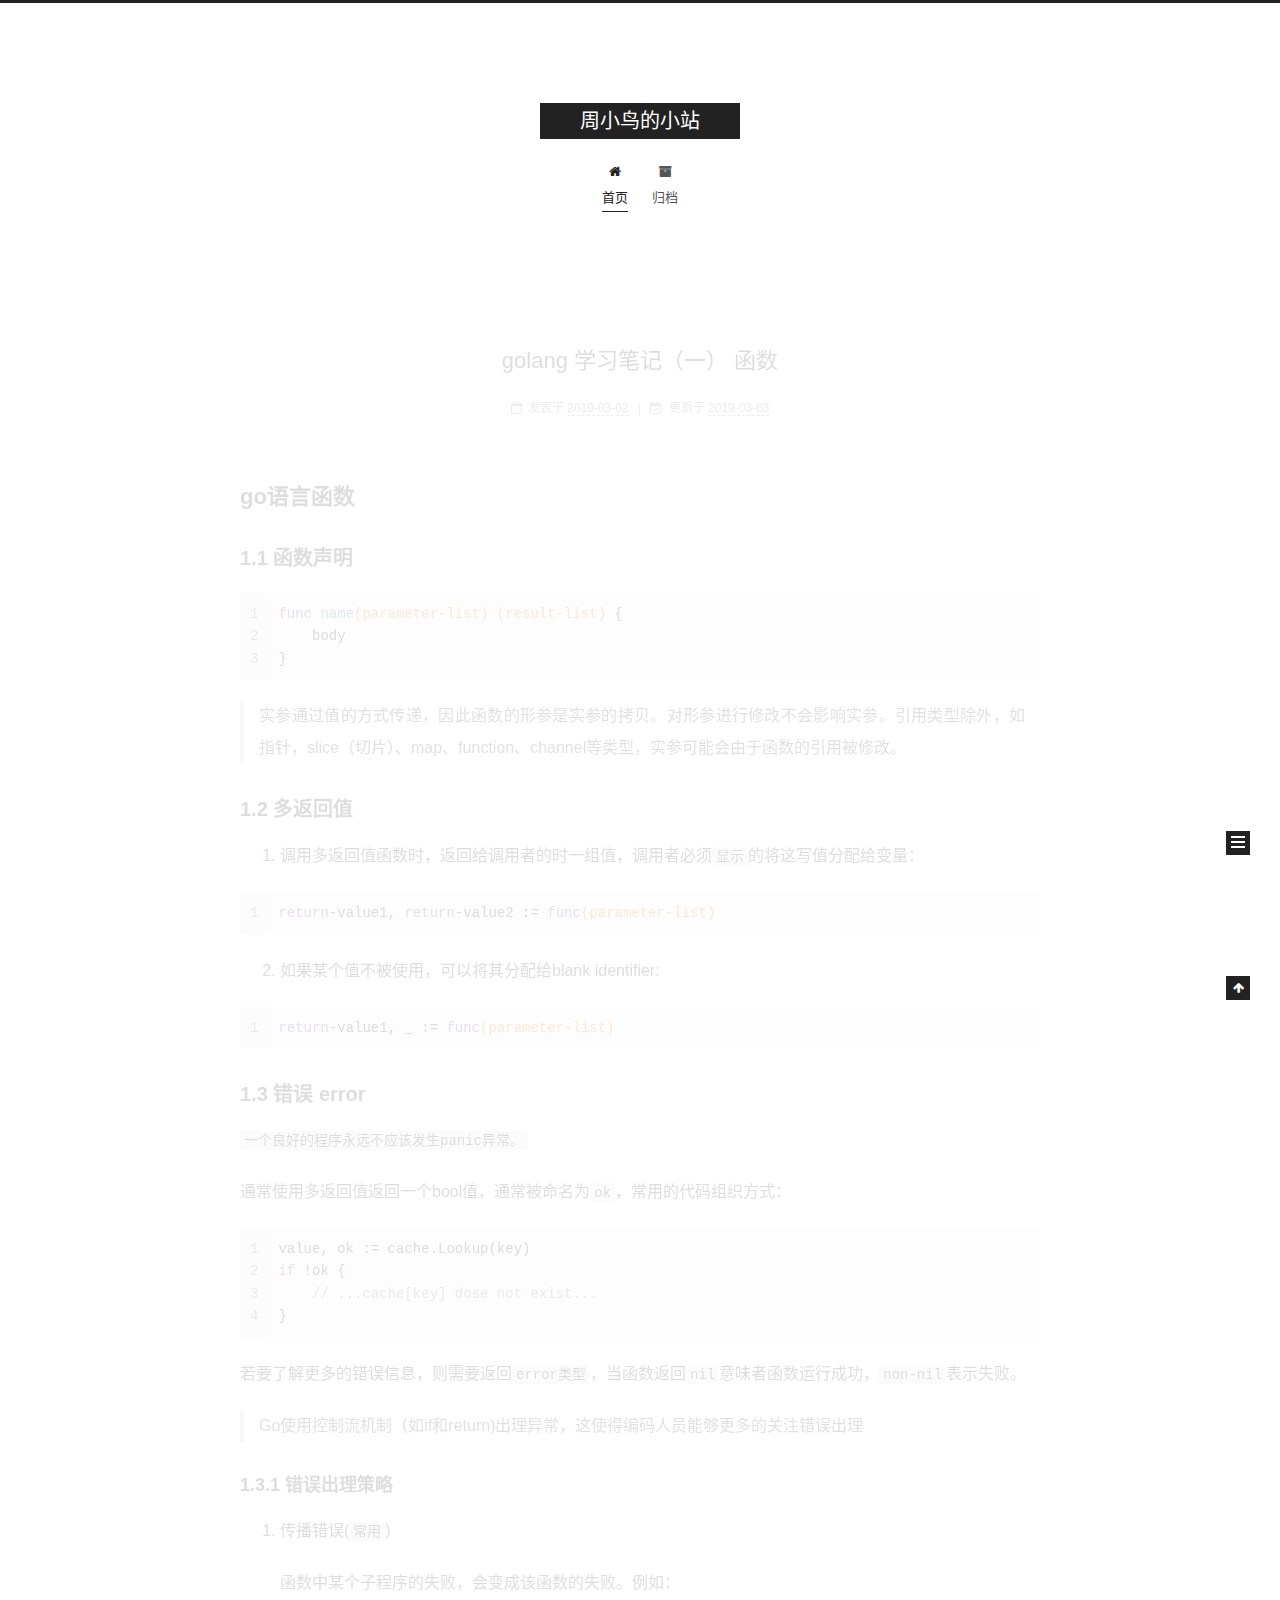
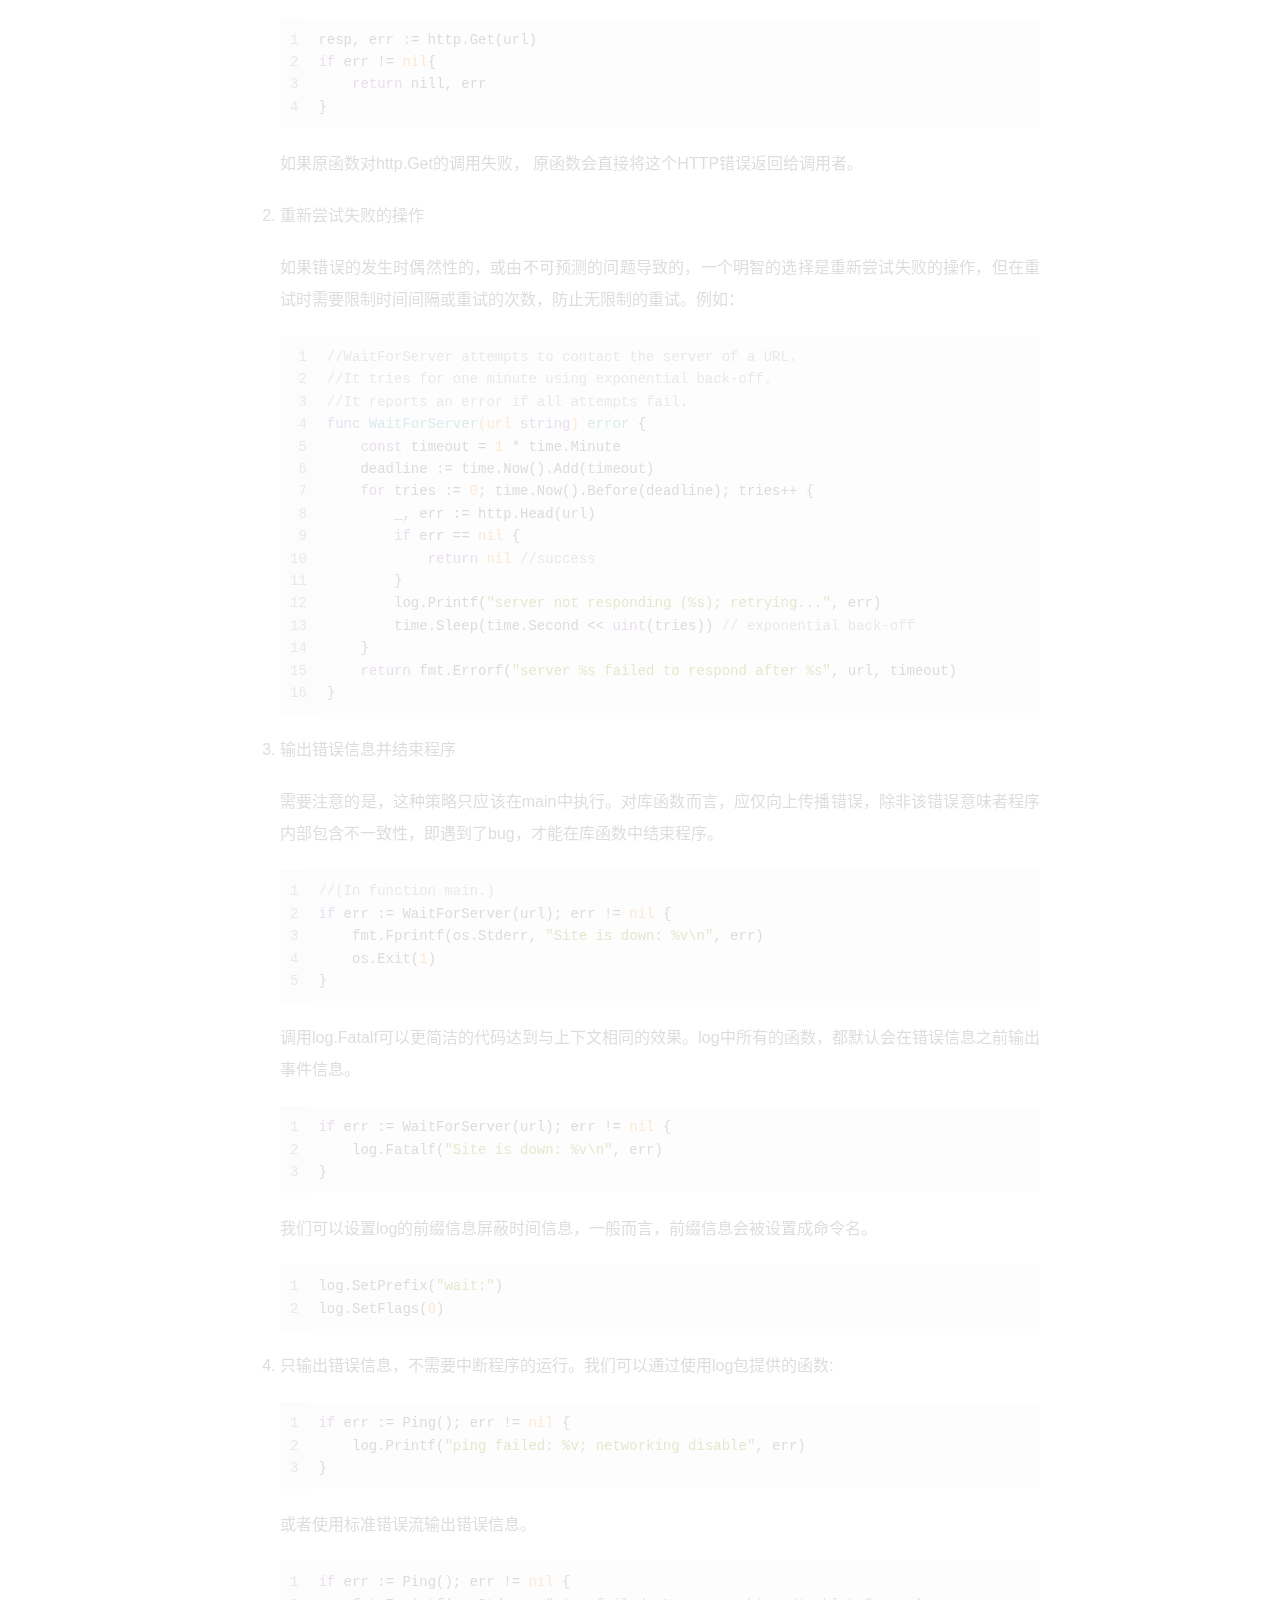
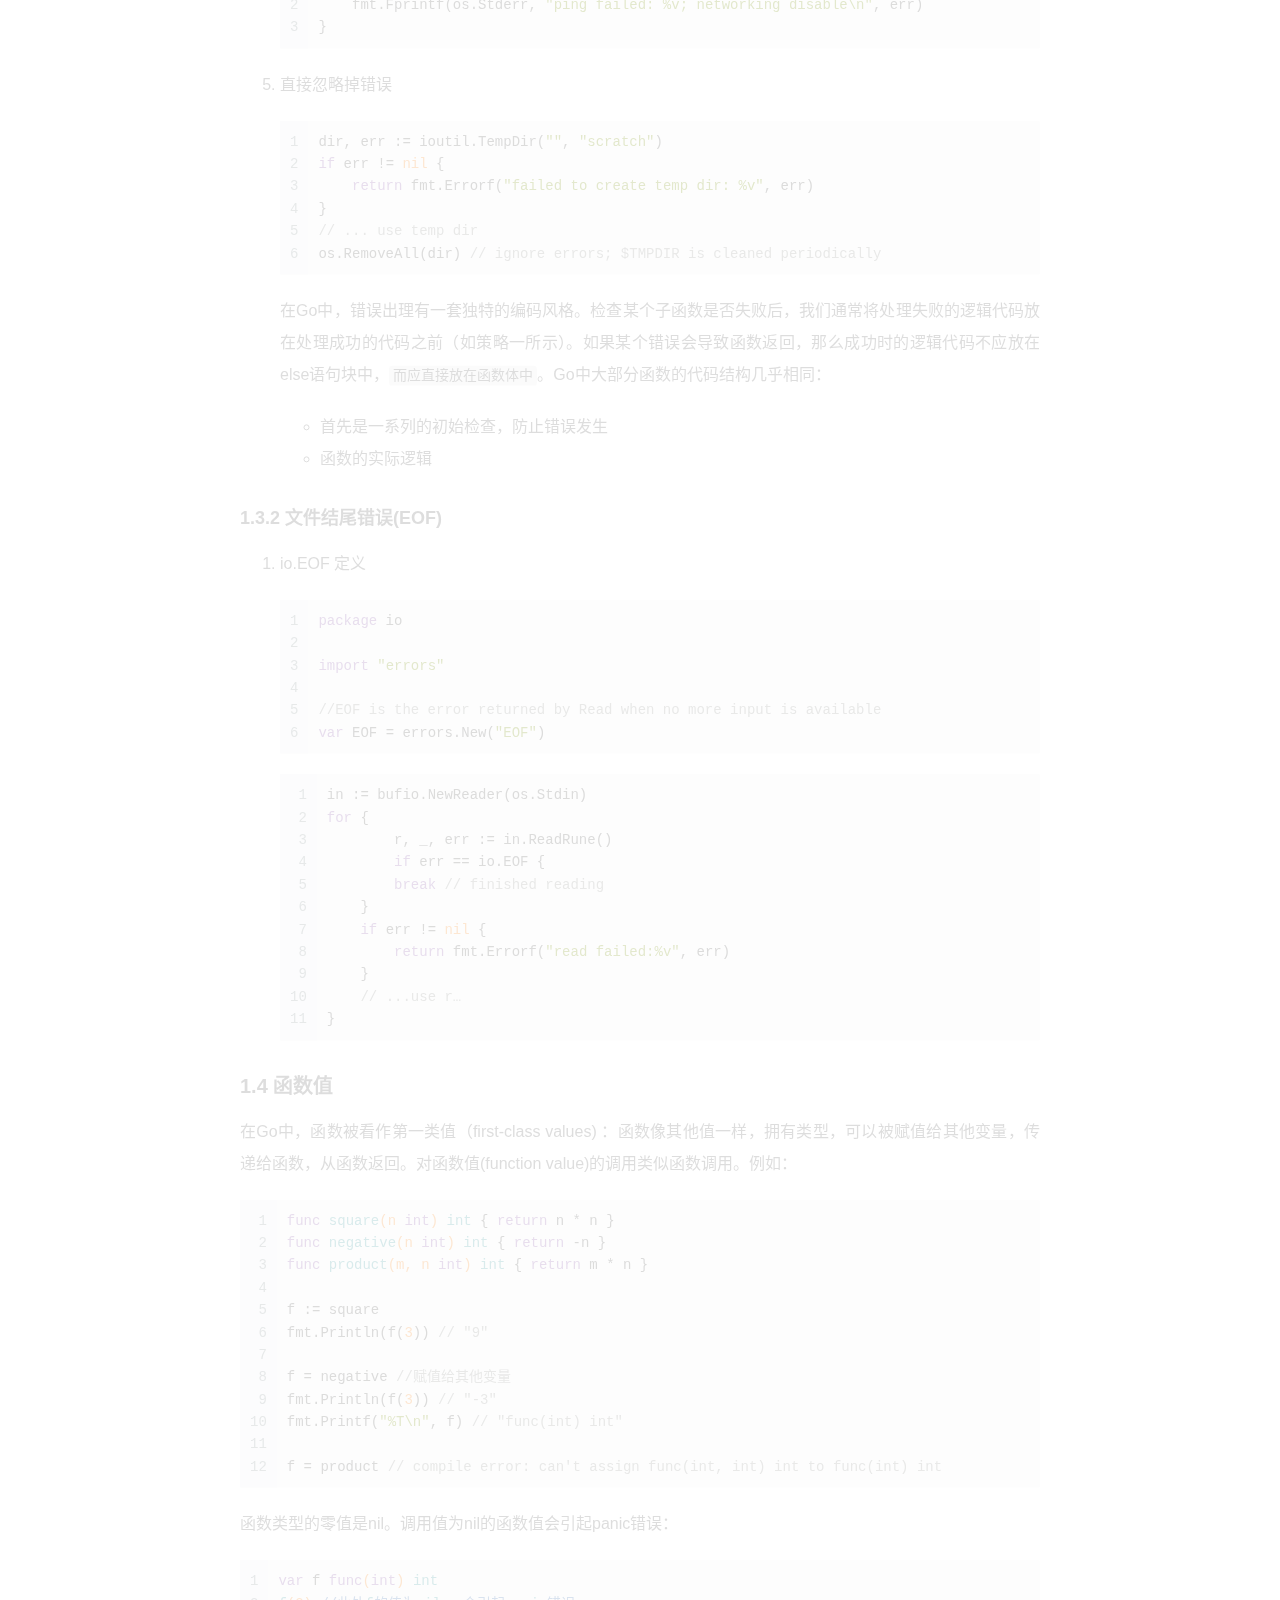
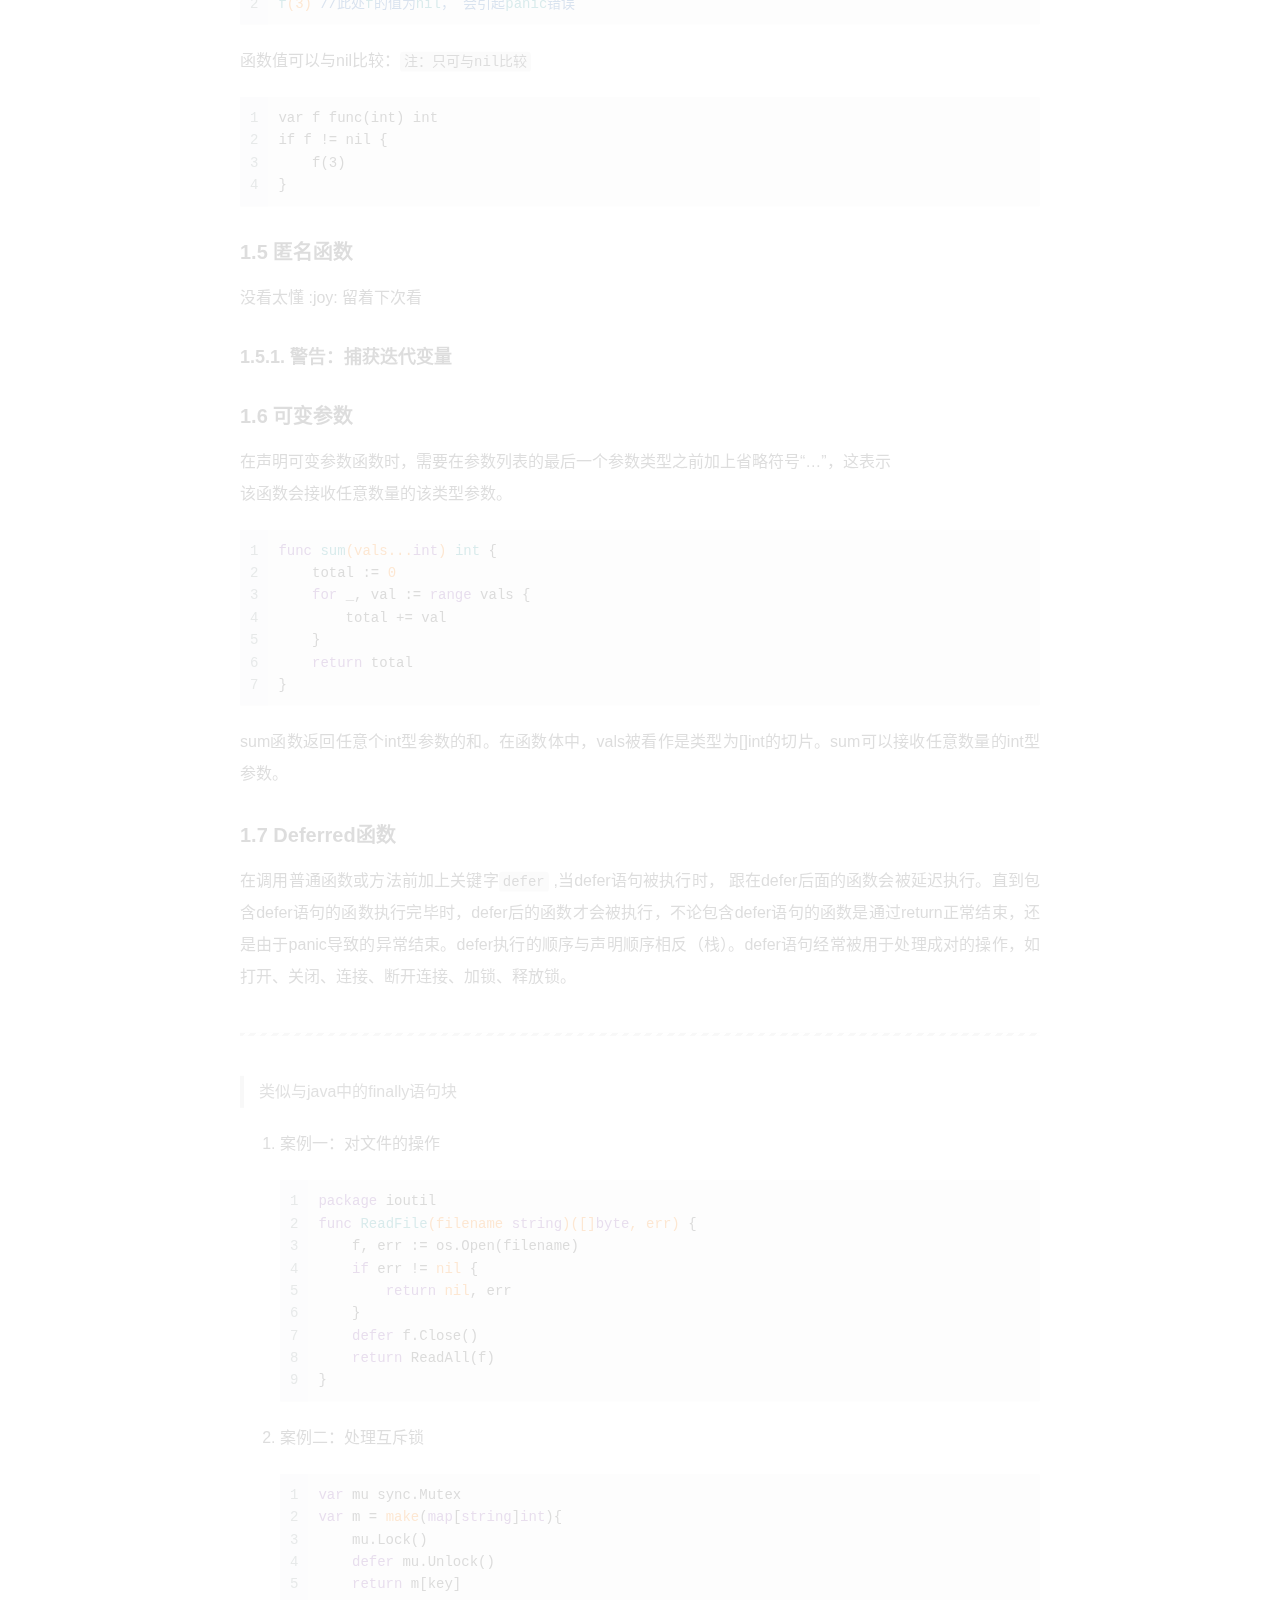
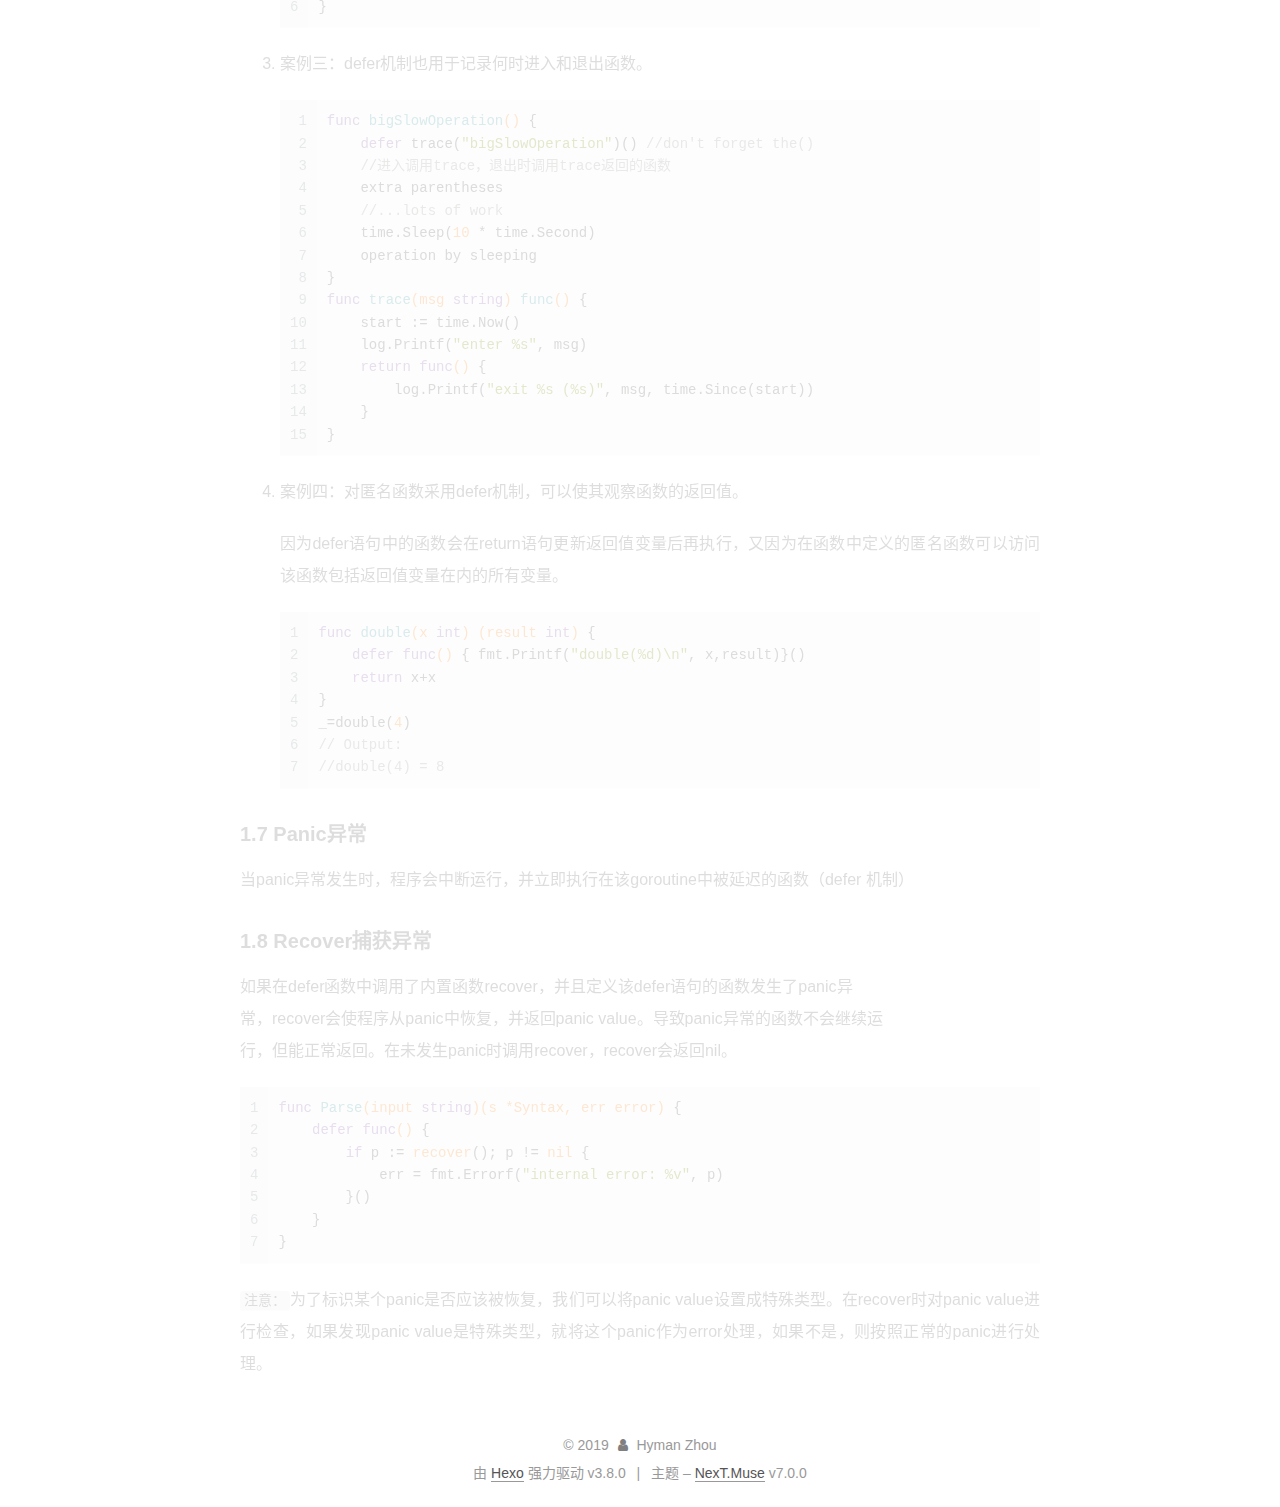
<file: index.html>
<!DOCTYPE html>












  


<html class="theme-next muse use-motion" lang="zh-CN">
<head><meta name="generator" content="Hexo 3.8.0">
  <meta charset="UTF-8">
<meta http-equiv="X-UA-Compatible" content="IE=edge">
<meta name="viewport" content="width=device-width, initial-scale=1, maximum-scale=2">
<meta name="theme-color" content="#222">


























<link rel="stylesheet" href="/lib/font-awesome/css/font-awesome.min.css?v=4.6.2">

<link rel="stylesheet" href="/css/main.css?v=7.0.0">


  <link rel="apple-touch-icon" sizes="180x180" href="/images/apple-touch-icon-next.png?v=7.0.0">


  <link rel="icon" type="image/png" sizes="32x32" href="/images/favicon-32x32-next.png?v=7.0.0">


  <link rel="icon" type="image/png" sizes="16x16" href="/images/favicon-16x16-next.png?v=7.0.0">


  <link rel="mask-icon" href="/images/logo.svg?v=7.0.0" color="#222">







<script id="hexo.configurations">
  var NexT = window.NexT || {};
  var CONFIG = {
    root: '/',
    scheme: 'Muse',
    version: '7.0.0',
    sidebar: {"position":"left","display":"post","offset":12,"b2t":false,"scrollpercent":false,"onmobile":false,"dimmer":false},
    fancybox: false,
    fastclick: false,
    lazyload: false,
    tabs: true,
    motion: {"enable":true,"async":false,"transition":{"post_block":"fadeIn","post_header":"slideDownIn","post_body":"slideDownIn","coll_header":"slideLeftIn","sidebar":"slideUpIn"}},
    algolia: {
      applicationID: '',
      apiKey: '',
      indexName: '',
      hits: {"per_page":10},
      labels: {"input_placeholder":"Search for Posts","hits_empty":"We didn't find any results for the search: ${query}","hits_stats":"${hits} results found in ${time} ms"}
    }
  };
</script>


  




  <meta property="og:type" content="website">
<meta property="og:title" content="周小鸟的小站">
<meta property="og:url" content="http://yoursite.com/index.html">
<meta property="og:site_name" content="周小鸟的小站">
<meta property="og:locale" content="zh-CN">
<meta name="twitter:card" content="summary">
<meta name="twitter:title" content="周小鸟的小站">






  <link rel="canonical" href="http://yoursite.com/">



<script id="page.configurations">
  CONFIG.page = {
    sidebar: "",
  };
</script>

  <title>周小鸟的小站</title>
  












  <noscript>
  <style>
  .use-motion .motion-element,
  .use-motion .brand,
  .use-motion .menu-item,
  .sidebar-inner,
  .use-motion .post-block,
  .use-motion .pagination,
  .use-motion .comments,
  .use-motion .post-header,
  .use-motion .post-body,
  .use-motion .collection-title { opacity: initial; }

  .use-motion .logo,
  .use-motion .site-title,
  .use-motion .site-subtitle {
    opacity: initial;
    top: initial;
  }

  .use-motion .logo-line-before i { left: initial; }
  .use-motion .logo-line-after i { right: initial; }
  </style>
</noscript>

</head>

<body itemscope itemtype="http://schema.org/WebPage" lang="zh-CN">

  
  
    
  

  <div class="container sidebar-position-left 
  page-home">
    <div class="headband"></div>

    <header id="header" class="header" itemscope itemtype="http://schema.org/WPHeader">
      <div class="header-inner"><div class="site-brand-wrapper">
  <div class="site-meta">
    

    <div class="custom-logo-site-title">
      <a href="/" class="brand" rel="start">
        <span class="logo-line-before"><i></i></span>
        <span class="site-title">周小鸟的小站</span>
        <span class="logo-line-after"><i></i></span>
      </a>
    </div>
    
    
  </div>

  <div class="site-nav-toggle">
    <button aria-label="切换导航栏">
      <span class="btn-bar"></span>
      <span class="btn-bar"></span>
      <span class="btn-bar"></span>
    </button>
  </div>
</div>



<nav class="site-nav">
  
    <ul id="menu" class="menu">
      
        
        
        
          
          <li class="menu-item menu-item-home menu-item-active">

    
    
    
      
    

    

    <a href="/" rel="section"><i class="menu-item-icon fa fa-fw fa-home"></i> <br>首页</a>

  </li>
        
        
        
          
          <li class="menu-item menu-item-archives">

    
    
    
      
    

    

    <a href="/archives/" rel="section"><i class="menu-item-icon fa fa-fw fa-archive"></i> <br>归档</a>

  </li>

      
      
    </ul>
  

  
    

  

  
</nav>



  



</div>
    </header>

    


    <main id="main" class="main">
      <div class="main-inner">
        <div class="content-wrap">
          
          <div id="content" class="content">
            
  <section id="posts" class="posts-expand">
    
      

  

  
  
  

  

  <article class="post post-type-normal" itemscope itemtype="http://schema.org/Article">
  
  
  
  <div class="post-block">
    <link itemprop="mainEntityOfPage" href="http://yoursite.com/2019/03/02/go语言函数/">

    <span hidden itemprop="author" itemscope itemtype="http://schema.org/Person">
      <meta itemprop="name" content="Hyman Zhou">
      <meta itemprop="description" content>
      <meta itemprop="image" content="/images/avatar.gif">
    </span>

    <span hidden itemprop="publisher" itemscope itemtype="http://schema.org/Organization">
      <meta itemprop="name" content="周小鸟的小站">
    </span>

    
      <header class="post-header">

        
        
          <h1 class="post-title" itemprop="name headline">
                
                
                <a href="/2019/03/02/go语言函数/" class="post-title-link" itemprop="url">golang 学习笔记（一） 函数</a>
              
            
          </h1>
        

        <div class="post-meta">
          <span class="post-time">

            
            
            

            
              <span class="post-meta-item-icon">
                <i class="fa fa-calendar-o"></i>
              </span>
              
                <span class="post-meta-item-text">发表于</span>
              

              
                
              

              <time title="创建时间：2019-03-02 22:30:15" itemprop="dateCreated datePublished" datetime="2019-03-02T22:30:15+08:00">2019-03-02</time>
            

            
              

              
                
                <span class="post-meta-divider">|</span>
                

                <span class="post-meta-item-icon">
                  <i class="fa fa-calendar-check-o"></i>
                </span>
                
                  <span class="post-meta-item-text">更新于</span>
                
                <time title="修改时间：2019-03-03 10:31:43" itemprop="dateModified" datetime="2019-03-03T10:31:43+08:00">2019-03-03</time>
              
            
          </span>

          

          
            
            
          

          
          

          

          

          

        </div>
      </header>
    

    
    
    
    <div class="post-body" itemprop="articleBody">

      
      

      
        
          
            <h1 id="go语言函数"><a href="#go语言函数" class="headerlink" title="go语言函数"></a>go语言函数</h1><h2 id="1-1-函数声明"><a href="#1-1-函数声明" class="headerlink" title="1.1 函数声明"></a>1.1 函数声明</h2><figure class="highlight go"><table><tr><td class="gutter"><pre><span class="line">1</span><br><span class="line">2</span><br><span class="line">3</span><br></pre></td><td class="code"><pre><span class="line"><span class="function"><span class="keyword">func</span> <span class="title">name</span><span class="params">(parameter-list)</span> <span class="params">(result-list)</span></span> &#123;</span><br><span class="line">    body</span><br><span class="line">&#125;</span><br></pre></td></tr></table></figure>
<blockquote>
<p>实参通过值的方式传递，因此函数的形参是实参的拷贝。对形参进行修改不会影响实参。引用类型除外，如指针，slice（切片）、map、function、channel等类型，实参可能会由于函数的引用被修改。</p>
</blockquote>
<h2 id="1-2-多返回值"><a href="#1-2-多返回值" class="headerlink" title="1.2 多返回值"></a>1.2 多返回值</h2><ol>
<li>调用多返回值函数时，返回给调用者的时一组值，调用者必须<code>显示</code>的将这写值分配给变量：</li>
</ol>
<figure class="highlight go"><table><tr><td class="gutter"><pre><span class="line">1</span><br></pre></td><td class="code"><pre><span class="line"><span class="keyword">return</span>-value1, <span class="keyword">return</span>-value2 := <span class="function"><span class="keyword">func</span><span class="params">(parameter-list)</span></span></span><br></pre></td></tr></table></figure>
<ol start="2">
<li>如果某个值不被使用，可以将其分配给blank identifier:</li>
</ol>
<figure class="highlight go"><table><tr><td class="gutter"><pre><span class="line">1</span><br></pre></td><td class="code"><pre><span class="line"><span class="keyword">return</span>-value1, _ := <span class="function"><span class="keyword">func</span><span class="params">(parameter-list)</span></span></span><br></pre></td></tr></table></figure>
<h2 id="1-3-错误-error"><a href="#1-3-错误-error" class="headerlink" title="1.3 错误 error"></a>1.3 错误 error</h2><p><code>一个良好的程序永远不应该发生panic异常。</code></p>
<p>通常使用多返回值返回一个bool值，通常被命名为<code>ok</code>，常用的代码组织方式：</p>
<figure class="highlight go"><table><tr><td class="gutter"><pre><span class="line">1</span><br><span class="line">2</span><br><span class="line">3</span><br><span class="line">4</span><br></pre></td><td class="code"><pre><span class="line">value, ok := cache.Lookup(key)</span><br><span class="line"><span class="keyword">if</span> !ok &#123;</span><br><span class="line">    <span class="comment">// ...cache[key] dose not exist...</span></span><br><span class="line">&#125;</span><br></pre></td></tr></table></figure>
<p>若要了解更多的错误信息，则需要返回<code>error类型</code>，当函数返回<code>nil</code>意味者函数运行成功，<code>non-nil</code>表示失败。</p>
<blockquote>
<p>Go使用控制流机制（如if和return)出理异常，这使得编码人员能够更多的关注错误出理</p>
</blockquote>
<h3 id="1-3-1-错误出理策略"><a href="#1-3-1-错误出理策略" class="headerlink" title="1.3.1 错误出理策略"></a>1.3.1 错误出理策略</h3><ol>
<li><p>传播错误(<code>常用</code>)</p>
<p>函数中某个子程序的失败，会变成该函数的失败。例如：</p>
<figure class="highlight go"><table><tr><td class="gutter"><pre><span class="line">1</span><br><span class="line">2</span><br><span class="line">3</span><br><span class="line">4</span><br></pre></td><td class="code"><pre><span class="line">resp, err := http.Get(url)</span><br><span class="line"><span class="keyword">if</span> err != <span class="literal">nil</span>&#123;</span><br><span class="line">    <span class="keyword">return</span> nill, err</span><br><span class="line">&#125;</span><br></pre></td></tr></table></figure>
<p>如果原函数对http.Get的调用失败， 原函数会直接将这个HTTP错误返回给调用者。</p>
</li>
<li><p>重新尝试失败的操作</p>
<p>如果错误的发生时偶然性的，或由不可预测的问题导致的，一个明智的选择是重新尝试失败的操作，但在重试时需要限制时间间隔或重试的次数，防止无限制的重试。例如：</p>
<figure class="highlight go"><table><tr><td class="gutter"><pre><span class="line">1</span><br><span class="line">2</span><br><span class="line">3</span><br><span class="line">4</span><br><span class="line">5</span><br><span class="line">6</span><br><span class="line">7</span><br><span class="line">8</span><br><span class="line">9</span><br><span class="line">10</span><br><span class="line">11</span><br><span class="line">12</span><br><span class="line">13</span><br><span class="line">14</span><br><span class="line">15</span><br><span class="line">16</span><br></pre></td><td class="code"><pre><span class="line"><span class="comment">//WaitForServer attempts to contact the server of a URL.</span></span><br><span class="line"><span class="comment">//It tries for one minute using exponential back-off.</span></span><br><span class="line"><span class="comment">//It reports an error if all attempts fail.</span></span><br><span class="line"><span class="function"><span class="keyword">func</span> <span class="title">WaitForServer</span><span class="params">(url <span class="keyword">string</span>)</span> <span class="title">error</span></span> &#123;</span><br><span class="line">    <span class="keyword">const</span> timeout = <span class="number">1</span> * time.Minute</span><br><span class="line">    deadline := time.Now().Add(timeout)</span><br><span class="line">    <span class="keyword">for</span> tries := <span class="number">0</span>; time.Now().Before(deadline); tries++ &#123;</span><br><span class="line">        _, err := http.Head(url)</span><br><span class="line">        <span class="keyword">if</span> err == <span class="literal">nil</span> &#123;</span><br><span class="line">            <span class="keyword">return</span> <span class="literal">nil</span> <span class="comment">//success</span></span><br><span class="line">        &#125;</span><br><span class="line">        log.Printf(<span class="string">"server not responding (%s); retrying..."</span>, err)</span><br><span class="line">        time.Sleep(time.Second &lt;&lt; <span class="keyword">uint</span>(tries)) <span class="comment">// exponential back-off</span></span><br><span class="line">    &#125;</span><br><span class="line">    <span class="keyword">return</span> fmt.Errorf(<span class="string">"server %s failed to respond after %s"</span>, url, timeout)</span><br><span class="line">&#125;</span><br></pre></td></tr></table></figure>
</li>
</ol>
<ol start="3">
<li><p>输出错误信息并结束程序</p>
<p>需要注意的是，这种策略只应该在main中执行。对库函数而言，应仅向上传播错误，除非该错误意味者程序内部包含不一致性，即遇到了bug，才能在库函数中结束程序。</p>
<figure class="highlight go"><table><tr><td class="gutter"><pre><span class="line">1</span><br><span class="line">2</span><br><span class="line">3</span><br><span class="line">4</span><br><span class="line">5</span><br></pre></td><td class="code"><pre><span class="line"><span class="comment">//(In function main.)</span></span><br><span class="line"><span class="keyword">if</span> err := WaitForServer(url); err != <span class="literal">nil</span> &#123;</span><br><span class="line">    fmt.Fprintf(os.Stderr, <span class="string">"Site is down: %v\n"</span>, err)</span><br><span class="line">    os.Exit(<span class="number">1</span>)</span><br><span class="line">&#125;</span><br></pre></td></tr></table></figure>
<p>调用log.Fatalf可以更简洁的代码达到与上下文相同的效果。log中所有的函数，都默认会在错误信息之前输出事件信息。</p>
<figure class="highlight go"><table><tr><td class="gutter"><pre><span class="line">1</span><br><span class="line">2</span><br><span class="line">3</span><br></pre></td><td class="code"><pre><span class="line"><span class="keyword">if</span> err := WaitForServer(url); err != <span class="literal">nil</span> &#123;</span><br><span class="line">    log.Fatalf(<span class="string">"Site is down: %v\n"</span>, err)</span><br><span class="line">&#125;</span><br></pre></td></tr></table></figure>
<p>我们可以设置log的前缀信息屏蔽时间信息，一般而言，前缀信息会被设置成命令名。</p>
<figure class="highlight go"><table><tr><td class="gutter"><pre><span class="line">1</span><br><span class="line">2</span><br></pre></td><td class="code"><pre><span class="line">log.SetPrefix(<span class="string">"wait:"</span>)</span><br><span class="line">log.SetFlags(<span class="number">0</span>)</span><br></pre></td></tr></table></figure>
</li>
<li><p>只输出错误信息，不需要中断程序的运行。我们可以通过使用log包提供的函数:</p>
<figure class="highlight go"><table><tr><td class="gutter"><pre><span class="line">1</span><br><span class="line">2</span><br><span class="line">3</span><br></pre></td><td class="code"><pre><span class="line"><span class="keyword">if</span> err := Ping(); err != <span class="literal">nil</span> &#123;</span><br><span class="line">    log.Printf(<span class="string">"ping failed: %v; networking disable"</span>, err)</span><br><span class="line">&#125;</span><br></pre></td></tr></table></figure>
<p>或者使用标准错误流输出错误信息。</p>
<figure class="highlight go"><table><tr><td class="gutter"><pre><span class="line">1</span><br><span class="line">2</span><br><span class="line">3</span><br></pre></td><td class="code"><pre><span class="line"><span class="keyword">if</span> err := Ping(); err != <span class="literal">nil</span> &#123;</span><br><span class="line">    fmt.Fprintf(os.Stderr, <span class="string">"ping failed: %v; networking disable\n"</span>, err)</span><br><span class="line">&#125;</span><br></pre></td></tr></table></figure>
</li>
<li><p>直接忽略掉错误</p>
<figure class="highlight go"><table><tr><td class="gutter"><pre><span class="line">1</span><br><span class="line">2</span><br><span class="line">3</span><br><span class="line">4</span><br><span class="line">5</span><br><span class="line">6</span><br></pre></td><td class="code"><pre><span class="line">dir, err := ioutil.TempDir(<span class="string">""</span>, <span class="string">"scratch"</span>)</span><br><span class="line"><span class="keyword">if</span> err != <span class="literal">nil</span> &#123;</span><br><span class="line">    <span class="keyword">return</span> fmt.Errorf(<span class="string">"failed to create temp dir: %v"</span>, err)</span><br><span class="line">&#125;</span><br><span class="line"><span class="comment">// ... use temp dir</span></span><br><span class="line">os.RemoveAll(dir) <span class="comment">// ignore errors; $TMPDIR is cleaned periodically</span></span><br></pre></td></tr></table></figure>
<p>在Go中，错误出理有一套独特的编码风格。检查某个子函数是否失败后，我们通常将处理失败的逻辑代码放在处理成功的代码之前（如策略一所示）。如果某个错误会导致函数返回，那么成功时的逻辑代码不应放在else语句块中，<code>而应直接放在函数体中</code>。Go中大部分函数的代码结构几乎相同：</p>
<ul>
<li>首先是一系列的初始检查，防止错误发生</li>
<li>函数的实际逻辑</li>
</ul>
</li>
</ol>
<h3 id="1-3-2-文件结尾错误-EOF"><a href="#1-3-2-文件结尾错误-EOF" class="headerlink" title="1.3.2 文件结尾错误(EOF)"></a>1.3.2 文件结尾错误(EOF)</h3><ol>
<li><p>io.EOF 定义</p>
<figure class="highlight go"><table><tr><td class="gutter"><pre><span class="line">1</span><br><span class="line">2</span><br><span class="line">3</span><br><span class="line">4</span><br><span class="line">5</span><br><span class="line">6</span><br></pre></td><td class="code"><pre><span class="line"><span class="keyword">package</span> io</span><br><span class="line"></span><br><span class="line"><span class="keyword">import</span> <span class="string">"errors"</span></span><br><span class="line"></span><br><span class="line"><span class="comment">//EOF is the error returned by Read when no more input is available</span></span><br><span class="line"><span class="keyword">var</span> EOF = errors.New(<span class="string">"EOF"</span>)</span><br></pre></td></tr></table></figure>
<figure class="highlight go"><table><tr><td class="gutter"><pre><span class="line">1</span><br><span class="line">2</span><br><span class="line">3</span><br><span class="line">4</span><br><span class="line">5</span><br><span class="line">6</span><br><span class="line">7</span><br><span class="line">8</span><br><span class="line">9</span><br><span class="line">10</span><br><span class="line">11</span><br></pre></td><td class="code"><pre><span class="line">in := bufio.NewReader(os.Stdin)</span><br><span class="line"><span class="keyword">for</span> &#123;</span><br><span class="line">        r, _, err := in.ReadRune()</span><br><span class="line">        <span class="keyword">if</span> err == io.EOF &#123;</span><br><span class="line">        <span class="keyword">break</span> <span class="comment">// finished reading</span></span><br><span class="line">    &#125;</span><br><span class="line">    <span class="keyword">if</span> err != <span class="literal">nil</span> &#123;</span><br><span class="line">    	<span class="keyword">return</span> fmt.Errorf(<span class="string">"read failed:%v"</span>, err)</span><br><span class="line">    &#125;</span><br><span class="line">    <span class="comment">// ...use r…</span></span><br><span class="line">&#125;</span><br></pre></td></tr></table></figure>
</li>
</ol>
<h2 id="1-4-函数值"><a href="#1-4-函数值" class="headerlink" title="1.4 函数值"></a>1.4 函数值</h2><p>在Go中，函数被看作第一类值（first-class values) ：函数像其他值一样，拥有类型，可以被赋值给其他变量，传递给函数，从函数返回。对函数值(function value)的调用类似函数调用。例如：</p>
<figure class="highlight go"><table><tr><td class="gutter"><pre><span class="line">1</span><br><span class="line">2</span><br><span class="line">3</span><br><span class="line">4</span><br><span class="line">5</span><br><span class="line">6</span><br><span class="line">7</span><br><span class="line">8</span><br><span class="line">9</span><br><span class="line">10</span><br><span class="line">11</span><br><span class="line">12</span><br></pre></td><td class="code"><pre><span class="line"><span class="function"><span class="keyword">func</span> <span class="title">square</span><span class="params">(n <span class="keyword">int</span>)</span> <span class="title">int</span></span> &#123; <span class="keyword">return</span> n * n &#125;</span><br><span class="line"><span class="function"><span class="keyword">func</span> <span class="title">negative</span><span class="params">(n <span class="keyword">int</span>)</span> <span class="title">int</span></span> &#123; <span class="keyword">return</span> -n &#125;</span><br><span class="line"><span class="function"><span class="keyword">func</span> <span class="title">product</span><span class="params">(m, n <span class="keyword">int</span>)</span> <span class="title">int</span></span> &#123; <span class="keyword">return</span> m * n &#125;</span><br><span class="line"></span><br><span class="line">f := square</span><br><span class="line">fmt.Println(f(<span class="number">3</span>)) <span class="comment">// "9"</span></span><br><span class="line"></span><br><span class="line">f = negative <span class="comment">//赋值给其他变量</span></span><br><span class="line">fmt.Println(f(<span class="number">3</span>)) <span class="comment">// "-3"</span></span><br><span class="line">fmt.Printf(<span class="string">"%T\n"</span>, f) <span class="comment">// "func(int) int"</span></span><br><span class="line"></span><br><span class="line">f = product <span class="comment">// compile error: can't assign func(int, int) int to func(int) int</span></span><br></pre></td></tr></table></figure>
<p>函数类型的零值是nil。调用值为nil的函数值会引起panic错误：</p>
<figure class="highlight go"><table><tr><td class="gutter"><pre><span class="line">1</span><br><span class="line">2</span><br></pre></td><td class="code"><pre><span class="line"><span class="keyword">var</span> f <span class="function"><span class="keyword">func</span><span class="params">(<span class="keyword">int</span>)</span> <span class="title">int</span></span></span><br><span class="line"><span class="function"><span class="title">f</span><span class="params">(3)</span> //此处<span class="title">f</span>的值为<span class="title">nil</span>， 会引起<span class="title">panic</span>错误</span></span><br></pre></td></tr></table></figure>
<p>函数值可以与nil比较：<code>注：只可与nil比较</code></p>
<figure class="highlight plain"><table><tr><td class="gutter"><pre><span class="line">1</span><br><span class="line">2</span><br><span class="line">3</span><br><span class="line">4</span><br></pre></td><td class="code"><pre><span class="line">var f func(int) int</span><br><span class="line">if f != nil &#123;</span><br><span class="line">    f(3)</span><br><span class="line">&#125;</span><br></pre></td></tr></table></figure>
<h2 id="1-5-匿名函数"><a href="#1-5-匿名函数" class="headerlink" title="1.5 匿名函数"></a>1.5 匿名函数</h2><p>没看太懂 :joy: 留着下次看 </p>
<h3 id="1-5-1-警告：捕获迭代变量"><a href="#1-5-1-警告：捕获迭代变量" class="headerlink" title="1.5.1. 警告：捕获迭代变量"></a>1.5.1. 警告：捕获迭代变量</h3><h2 id="1-6-可变参数"><a href="#1-6-可变参数" class="headerlink" title="1.6 可变参数"></a>1.6 可变参数</h2><p>在声明可变参数函数时，需要在参数列表的最后一个参数类型之前加上省略符号“…”，这表示<br>该函数会接收任意数量的该类型参数。</p>
<figure class="highlight go"><table><tr><td class="gutter"><pre><span class="line">1</span><br><span class="line">2</span><br><span class="line">3</span><br><span class="line">4</span><br><span class="line">5</span><br><span class="line">6</span><br><span class="line">7</span><br></pre></td><td class="code"><pre><span class="line"><span class="function"><span class="keyword">func</span> <span class="title">sum</span><span class="params">(vals...<span class="keyword">int</span>)</span> <span class="title">int</span></span> &#123;</span><br><span class="line">    total := <span class="number">0</span></span><br><span class="line">    <span class="keyword">for</span> _, val := <span class="keyword">range</span> vals &#123;</span><br><span class="line">        total += val</span><br><span class="line">    &#125;</span><br><span class="line">    <span class="keyword">return</span> total</span><br><span class="line">&#125;</span><br></pre></td></tr></table></figure>
<p>sum函数返回任意个int型参数的和。在函数体中，vals被看作是类型为[]int的切片。sum可以接收任意数量的int型参数。</p>
<h2 id="1-7-Deferred函数"><a href="#1-7-Deferred函数" class="headerlink" title="1.7 Deferred函数"></a>1.7 Deferred函数</h2><p>在调用普通函数或方法前加上关键字<code>defer</code> ,当defer语句被执行时， 跟在defer后面的函数会被延迟执行。直到包含defer语句的函数执行完毕时，defer后的函数才会被执行，不论包含defer语句的函数是通过return正常结束，还是由于panic导致的异常结束。defer执行的顺序与声明顺序相反（栈）。defer语句经常被用于处理成对的操作，如打开、关闭、连接、断开连接、加锁、释放锁。</p>
<hr>
<blockquote>
<p>类似与java中的finally语句块  </p>
</blockquote>
<ol>
<li><p>案例一：对文件的操作</p>
<figure class="highlight go"><table><tr><td class="gutter"><pre><span class="line">1</span><br><span class="line">2</span><br><span class="line">3</span><br><span class="line">4</span><br><span class="line">5</span><br><span class="line">6</span><br><span class="line">7</span><br><span class="line">8</span><br><span class="line">9</span><br></pre></td><td class="code"><pre><span class="line"><span class="keyword">package</span>	ioutil</span><br><span class="line"><span class="function"><span class="keyword">func</span> <span class="title">ReadFile</span><span class="params">(filename <span class="keyword">string</span>)</span><span class="params">([]<span class="keyword">byte</span>, err)</span></span> &#123;</span><br><span class="line">    f, err := os.Open(filename)</span><br><span class="line">    <span class="keyword">if</span> err != <span class="literal">nil</span> &#123;</span><br><span class="line">        <span class="keyword">return</span> <span class="literal">nil</span>, err</span><br><span class="line">    &#125;</span><br><span class="line">    <span class="keyword">defer</span> f.Close()</span><br><span class="line">    <span class="keyword">return</span> ReadAll(f)</span><br><span class="line">&#125;</span><br></pre></td></tr></table></figure>
</li>
<li><p>案例二：处理互斥锁</p>
<figure class="highlight go"><table><tr><td class="gutter"><pre><span class="line">1</span><br><span class="line">2</span><br><span class="line">3</span><br><span class="line">4</span><br><span class="line">5</span><br><span class="line">6</span><br></pre></td><td class="code"><pre><span class="line"><span class="keyword">var</span> mu sync.Mutex</span><br><span class="line"><span class="keyword">var</span> m = <span class="built_in">make</span>(<span class="keyword">map</span>[<span class="keyword">string</span>]<span class="keyword">int</span>)&#123;</span><br><span class="line">    mu.Lock()</span><br><span class="line">    <span class="keyword">defer</span> mu.Unlock()</span><br><span class="line">    <span class="keyword">return</span> m[key]</span><br><span class="line">&#125;</span><br></pre></td></tr></table></figure>
</li>
<li><p>案例三：defer机制也用于记录何时进入和退出函数。</p>
<figure class="highlight go"><table><tr><td class="gutter"><pre><span class="line">1</span><br><span class="line">2</span><br><span class="line">3</span><br><span class="line">4</span><br><span class="line">5</span><br><span class="line">6</span><br><span class="line">7</span><br><span class="line">8</span><br><span class="line">9</span><br><span class="line">10</span><br><span class="line">11</span><br><span class="line">12</span><br><span class="line">13</span><br><span class="line">14</span><br><span class="line">15</span><br></pre></td><td class="code"><pre><span class="line"><span class="function"><span class="keyword">func</span> <span class="title">bigSlowOperation</span><span class="params">()</span></span> &#123;</span><br><span class="line">    <span class="keyword">defer</span> trace(<span class="string">"bigSlowOperation"</span>)() <span class="comment">//don't forget the()</span></span><br><span class="line">    <span class="comment">//进入调用trace，退出时调用trace返回的函数</span></span><br><span class="line">    extra parentheses</span><br><span class="line">    <span class="comment">//...lots of work</span></span><br><span class="line">    time.Sleep(<span class="number">10</span> * time.Second)</span><br><span class="line">    operation by sleeping</span><br><span class="line">&#125;</span><br><span class="line"><span class="function"><span class="keyword">func</span> <span class="title">trace</span><span class="params">(msg <span class="keyword">string</span>)</span> <span class="title">func</span><span class="params">()</span></span> &#123;</span><br><span class="line">    start := time.Now()</span><br><span class="line">    log.Printf(<span class="string">"enter %s"</span>, msg)</span><br><span class="line">    <span class="keyword">return</span> <span class="function"><span class="keyword">func</span><span class="params">()</span></span> &#123;</span><br><span class="line">        log.Printf(<span class="string">"exit %s (%s)"</span>, msg, time.Since(start))</span><br><span class="line">    &#125;</span><br><span class="line">&#125;</span><br></pre></td></tr></table></figure>
</li>
<li><p>案例四：对匿名函数采用defer机制，可以使其观察函数的返回值。</p>
<p>因为defer语句中的函数会在return语句更新返回值变量后再执行，又因为在函数中定义的匿名函数可以访问该函数包括返回值变量在内的所有变量。</p>
<figure class="highlight go"><table><tr><td class="gutter"><pre><span class="line">1</span><br><span class="line">2</span><br><span class="line">3</span><br><span class="line">4</span><br><span class="line">5</span><br><span class="line">6</span><br><span class="line">7</span><br></pre></td><td class="code"><pre><span class="line"><span class="function"><span class="keyword">func</span> <span class="title">double</span><span class="params">(x <span class="keyword">int</span>)</span> <span class="params">(result <span class="keyword">int</span>)</span></span> &#123;</span><br><span class="line">    <span class="keyword">defer</span> <span class="function"><span class="keyword">func</span><span class="params">()</span></span> &#123; fmt.Printf(<span class="string">"double(%d)\n"</span>, x,result)&#125;()</span><br><span class="line">    <span class="keyword">return</span> x+x</span><br><span class="line">&#125;</span><br><span class="line">_=double(<span class="number">4</span>)</span><br><span class="line"><span class="comment">// Output:</span></span><br><span class="line"><span class="comment">//double(4) = 8</span></span><br></pre></td></tr></table></figure>
</li>
</ol>
<h2 id="1-7-Panic异常"><a href="#1-7-Panic异常" class="headerlink" title="1.7 Panic异常"></a>1.7 Panic异常</h2><p>当panic异常发生时，程序会中断运行，并立即执行在该goroutine中被延迟的函数（defer 机制）</p>
<h2 id="1-8-Recover捕获异常"><a href="#1-8-Recover捕获异常" class="headerlink" title="1.8 Recover捕获异常"></a>1.8 Recover捕获异常</h2><p>如果在defer函数中调用了内置函数recover，并且定义该defer语句的函数发生了panic异<br>常，recover会使程序从panic中恢复，并返回panic value。导致panic异常的函数不会继续运<br>行，但能正常返回。在未发生panic时调用recover，recover会返回nil。</p>
<figure class="highlight go"><table><tr><td class="gutter"><pre><span class="line">1</span><br><span class="line">2</span><br><span class="line">3</span><br><span class="line">4</span><br><span class="line">5</span><br><span class="line">6</span><br><span class="line">7</span><br></pre></td><td class="code"><pre><span class="line"><span class="function"><span class="keyword">func</span> <span class="title">Parse</span><span class="params">(input <span class="keyword">string</span>)</span><span class="params">(s *Syntax, err error)</span></span> &#123;</span><br><span class="line">    <span class="keyword">defer</span> <span class="function"><span class="keyword">func</span><span class="params">()</span></span> &#123;</span><br><span class="line">        <span class="keyword">if</span> p := <span class="built_in">recover</span>(); p != <span class="literal">nil</span> &#123;</span><br><span class="line">            err = fmt.Errorf(<span class="string">"internal error: %v"</span>, p)</span><br><span class="line">        &#125;()</span><br><span class="line">    &#125;</span><br><span class="line">&#125;</span><br></pre></td></tr></table></figure>
<p><code>注意：</code>为了标识某个panic是否应该被恢复，我们可以将panic value设置成特殊类型。在recover时对panic value进行检查，如果发现panic value是特殊类型，就将这个panic作为error处理，如果不是，则按照正常的panic进行处理。</p>

          
        
      
    </div>

    

    
    
    

    

    
      
    
    

    

    <footer class="post-footer">
      

      

      

      
      
        <div class="post-eof"></div>
      
    </footer>
  </div>
  
  
  
  </article>


    
  </section>

  


          </div>
          

        </div>
        
          
  
  <div class="sidebar-toggle">
    <div class="sidebar-toggle-line-wrap">
      <span class="sidebar-toggle-line sidebar-toggle-line-first"></span>
      <span class="sidebar-toggle-line sidebar-toggle-line-middle"></span>
      <span class="sidebar-toggle-line sidebar-toggle-line-last"></span>
    </div>
  </div>

  <aside id="sidebar" class="sidebar">
    <div class="sidebar-inner">

      

      

      <div class="site-overview-wrap sidebar-panel sidebar-panel-active">
        <div class="site-overview">
          <div class="site-author motion-element" itemprop="author" itemscope itemtype="http://schema.org/Person">
            
              <p class="site-author-name" itemprop="name">Hyman Zhou</p>
              <p class="site-description motion-element" itemprop="description"></p>
          </div>

          
            <nav class="site-state motion-element">
              
                <div class="site-state-item site-state-posts">
                
                  <a href="/archives/">
                
                    <span class="site-state-item-count">1</span>
                    <span class="site-state-item-name">日志</span>
                  </a>
                </div>
              

              

              
            </nav>
          

          

          

          

          
          

          
            
          
          

        </div>
      </div>

      

      

    </div>
  </aside>
  


        
      </div>
    </main>

    <footer id="footer" class="footer">
      <div class="footer-inner">
        <div class="copyright">&copy; <span itemprop="copyrightYear">2019</span>
  <span class="with-love" id="animate">
    <i class="fa fa-user"></i>
  </span>
  <span class="author" itemprop="copyrightHolder">Hyman Zhou</span>

  

  
</div>


  <div class="powered-by">由 <a href="https://hexo.io" class="theme-link" rel="noopener" target="_blank">Hexo</a> 强力驱动 v3.8.0</div>



  <span class="post-meta-divider">|</span>



  <div class="theme-info">主题 – <a href="https://theme-next.org" class="theme-link" rel="noopener" target="_blank">NexT.Muse</a> v7.0.0</div>




        








        
      </div>
    </footer>

    
      <div class="back-to-top">
        <i class="fa fa-arrow-up"></i>
        
      </div>
    

    

    

    
  </div>

  

<script>
  if (Object.prototype.toString.call(window.Promise) !== '[object Function]') {
    window.Promise = null;
  }
</script>


























  
  <script src="/lib/jquery/index.js?v=2.1.3"></script>

  
  <script src="/lib/velocity/velocity.min.js?v=1.2.1"></script>

  
  <script src="/lib/velocity/velocity.ui.min.js?v=1.2.1"></script>


  


  <script src="/js/src/utils.js?v=7.0.0"></script>

  <script src="/js/src/motion.js?v=7.0.0"></script>



  
  


  <script src="/js/src/schemes/muse.js?v=7.0.0"></script>



  

  


  <script src="/js/src/bootstrap.js?v=7.0.0"></script>


  
  



  




  

  

  

  

  

  

  

  

  

  

  

  

  

</body>
</html>
</file>
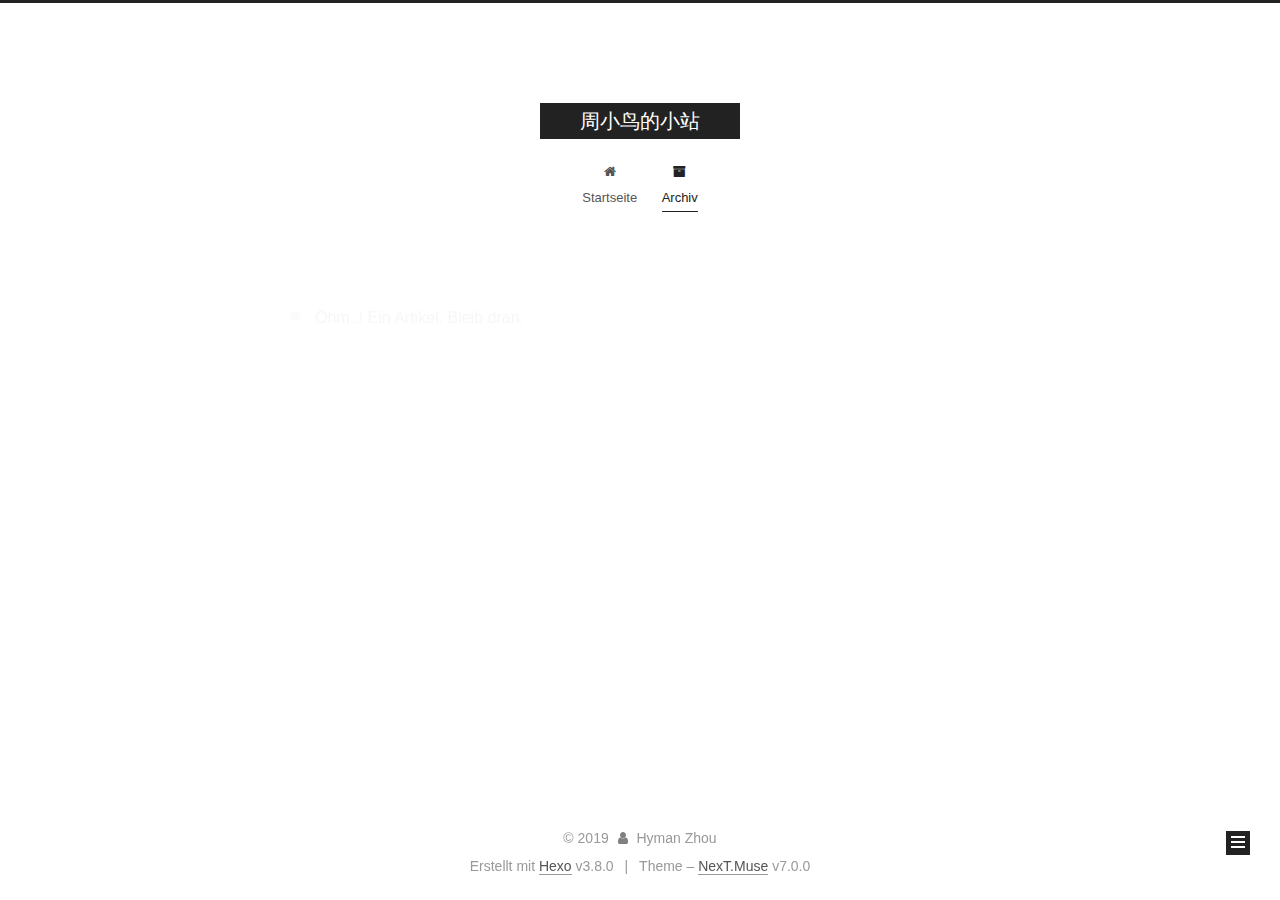
<file: archives/index.html>
<!DOCTYPE html>












  


<html class="theme-next muse use-motion" lang>
<head><meta name="generator" content="Hexo 3.8.0">
  <meta charset="UTF-8">
<meta http-equiv="X-UA-Compatible" content="IE=edge">
<meta name="viewport" content="width=device-width, initial-scale=1, maximum-scale=2">
<meta name="theme-color" content="#222">


























<link rel="stylesheet" href="/lib/font-awesome/css/font-awesome.min.css?v=4.6.2">

<link rel="stylesheet" href="/css/main.css?v=7.0.0">


  <link rel="apple-touch-icon" sizes="180x180" href="/images/apple-touch-icon-next.png?v=7.0.0">


  <link rel="icon" type="image/png" sizes="32x32" href="/images/favicon-32x32-next.png?v=7.0.0">


  <link rel="icon" type="image/png" sizes="16x16" href="/images/favicon-16x16-next.png?v=7.0.0">


  <link rel="mask-icon" href="/images/logo.svg?v=7.0.0" color="#222">







<script id="hexo.configurations">
  var NexT = window.NexT || {};
  var CONFIG = {
    root: '/',
    scheme: 'Muse',
    version: '7.0.0',
    sidebar: {"position":"left","display":"post","offset":12,"b2t":false,"scrollpercent":false,"onmobile":false,"dimmer":false},
    fancybox: false,
    fastclick: false,
    lazyload: false,
    tabs: true,
    motion: {"enable":true,"async":false,"transition":{"post_block":"fadeIn","post_header":"slideDownIn","post_body":"slideDownIn","coll_header":"slideLeftIn","sidebar":"slideUpIn"}},
    algolia: {
      applicationID: '',
      apiKey: '',
      indexName: '',
      hits: {"per_page":10},
      labels: {"input_placeholder":"Search for Posts","hits_empty":"We didn't find any results for the search: ${query}","hits_stats":"${hits} results found in ${time} ms"}
    }
  };
</script>


  




  <meta property="og:type" content="website">
<meta property="og:title" content="周小鸟的小站">
<meta property="og:url" content="http://yoursite.com/archives/index.html">
<meta property="og:site_name" content="周小鸟的小站">
<meta property="og:locale" content="default">
<meta name="twitter:card" content="summary">
<meta name="twitter:title" content="周小鸟的小站">






  <link rel="canonical" href="http://yoursite.com/archives/">



<script id="page.configurations">
  CONFIG.page = {
    sidebar: "",
  };
</script>

  <title>Archiv | 周小鸟的小站</title>
  












  <noscript>
  <style>
  .use-motion .motion-element,
  .use-motion .brand,
  .use-motion .menu-item,
  .sidebar-inner,
  .use-motion .post-block,
  .use-motion .pagination,
  .use-motion .comments,
  .use-motion .post-header,
  .use-motion .post-body,
  .use-motion .collection-title { opacity: initial; }

  .use-motion .logo,
  .use-motion .site-title,
  .use-motion .site-subtitle {
    opacity: initial;
    top: initial;
  }

  .use-motion .logo-line-before i { left: initial; }
  .use-motion .logo-line-after i { right: initial; }
  </style>
</noscript>

</head>

<body itemscope itemtype="http://schema.org/WebPage" lang="default">

  
  
    
  

  <div class="container sidebar-position-left page-archive">
    <div class="headband"></div>

    <header id="header" class="header" itemscope itemtype="http://schema.org/WPHeader">
      <div class="header-inner"><div class="site-brand-wrapper">
  <div class="site-meta">
    

    <div class="custom-logo-site-title">
      <a href="/" class="brand" rel="start">
        <span class="logo-line-before"><i></i></span>
        <span class="site-title">周小鸟的小站</span>
        <span class="logo-line-after"><i></i></span>
      </a>
    </div>
    
    
  </div>

  <div class="site-nav-toggle">
    <button aria-label="Toggle navigation bar">
      <span class="btn-bar"></span>
      <span class="btn-bar"></span>
      <span class="btn-bar"></span>
    </button>
  </div>
</div>



<nav class="site-nav">
  
    <ul id="menu" class="menu">
      
        
        
        
          
          <li class="menu-item menu-item-home">

    
    
    
      
    

    

    <a href="/" rel="section"><i class="menu-item-icon fa fa-fw fa-home"></i> <br>Startseite</a>

  </li>
        
        
        
          
          <li class="menu-item menu-item-archives menu-item-active">

    
    
    
      
    

    

    <a href="/archives/" rel="section"><i class="menu-item-icon fa fa-fw fa-archive"></i> <br>Archiv</a>

  </li>

      
      
    </ul>
  

  
    

    
    
      
      
    
      
      
    
    

  


  

  
</nav>



  



</div>
    </header>

    


    <main id="main" class="main">
      <div class="main-inner">
        <div class="content-wrap">
          
          <div id="content" class="content">
            

  
  
  
  <div class="post-block archive">
    <div id="posts" class="posts-collapse">
      <span class="archive-move-on"></span>

      
      <span class="archive-page-counter">
        
        
        
          
        
        Öhm..! Ein Artikel. Bleib dran.
      </span>
      

      

        
        
        

        
          
          <div class="collection-title">
            <h1 class="archive-year" id="archive-year-2019">2019</h1>
          </div>
        
        

        

  <article class="post post-type-normal" itemscope itemtype="http://schema.org/Article">
    <header class="post-header">

      <h2 class="post-title">
        
          <a class="post-title-link" href="/2019/03/02/go语言函数/" itemprop="url">
            
              <span itemprop="name">Unbenannt</span>
            
          </a>
        
      </h2>

      <div class="post-meta">
        <time class="post-time" itemprop="dateCreated" datetime="2019-03-02T22:30:15+08:00" content="2019-03-02">
          03-02
        </time>
      </div>

    </header>
  </article>



      

    </div>
  </div>
  
  
  

  



          </div>
          

        </div>
        
          
  
  <div class="sidebar-toggle">
    <div class="sidebar-toggle-line-wrap">
      <span class="sidebar-toggle-line sidebar-toggle-line-first"></span>
      <span class="sidebar-toggle-line sidebar-toggle-line-middle"></span>
      <span class="sidebar-toggle-line sidebar-toggle-line-last"></span>
    </div>
  </div>

  <aside id="sidebar" class="sidebar">
    <div class="sidebar-inner">

      

      

      <div class="site-overview-wrap sidebar-panel sidebar-panel-active">
        <div class="site-overview">
          <div class="site-author motion-element" itemprop="author" itemscope itemtype="http://schema.org/Person">
            
              <p class="site-author-name" itemprop="name">Hyman Zhou</p>
              <p class="site-description motion-element" itemprop="description"></p>
          </div>

          
            <nav class="site-state motion-element">
              
                <div class="site-state-item site-state-posts">
                
                  <a href="/archives/">
                
                    <span class="site-state-item-count">1</span>
                    <span class="site-state-item-name">Artikel</span>
                  </a>
                </div>
              

              

              
            </nav>
          

          

          

          

          
          

          
            
          
          

        </div>
      </div>

      

      

    </div>
  </aside>
  


        
      </div>
    </main>

    <footer id="footer" class="footer">
      <div class="footer-inner">
        <div class="copyright">&copy; <span itemprop="copyrightYear">2019</span>
  <span class="with-love" id="animate">
    <i class="fa fa-user"></i>
  </span>
  <span class="author" itemprop="copyrightHolder">Hyman Zhou</span>

  

  
</div>


  <div class="powered-by">Erstellt mit  <a href="https://hexo.io" class="theme-link" rel="noopener" target="_blank">Hexo</a> v3.8.0</div>



  <span class="post-meta-divider">|</span>



  <div class="theme-info">Theme – <a href="https://theme-next.org" class="theme-link" rel="noopener" target="_blank">NexT.Muse</a> v7.0.0</div>




        








        
      </div>
    </footer>

    
      <div class="back-to-top">
        <i class="fa fa-arrow-up"></i>
        
      </div>
    

    

    

    
  </div>

  

<script>
  if (Object.prototype.toString.call(window.Promise) !== '[object Function]') {
    window.Promise = null;
  }
</script>


























  
  <script src="/lib/jquery/index.js?v=2.1.3"></script>

  
  <script src="/lib/velocity/velocity.min.js?v=1.2.1"></script>

  
  <script src="/lib/velocity/velocity.ui.min.js?v=1.2.1"></script>


  


  <script src="/js/src/utils.js?v=7.0.0"></script>

  <script src="/js/src/motion.js?v=7.0.0"></script>



  
  


  <script src="/js/src/schemes/muse.js?v=7.0.0"></script>



  

  


  <script src="/js/src/bootstrap.js?v=7.0.0"></script>


  
  



  




  

  

  

  

  

  

  

  

  

  

  

  

  

</body>
</html>
</file>
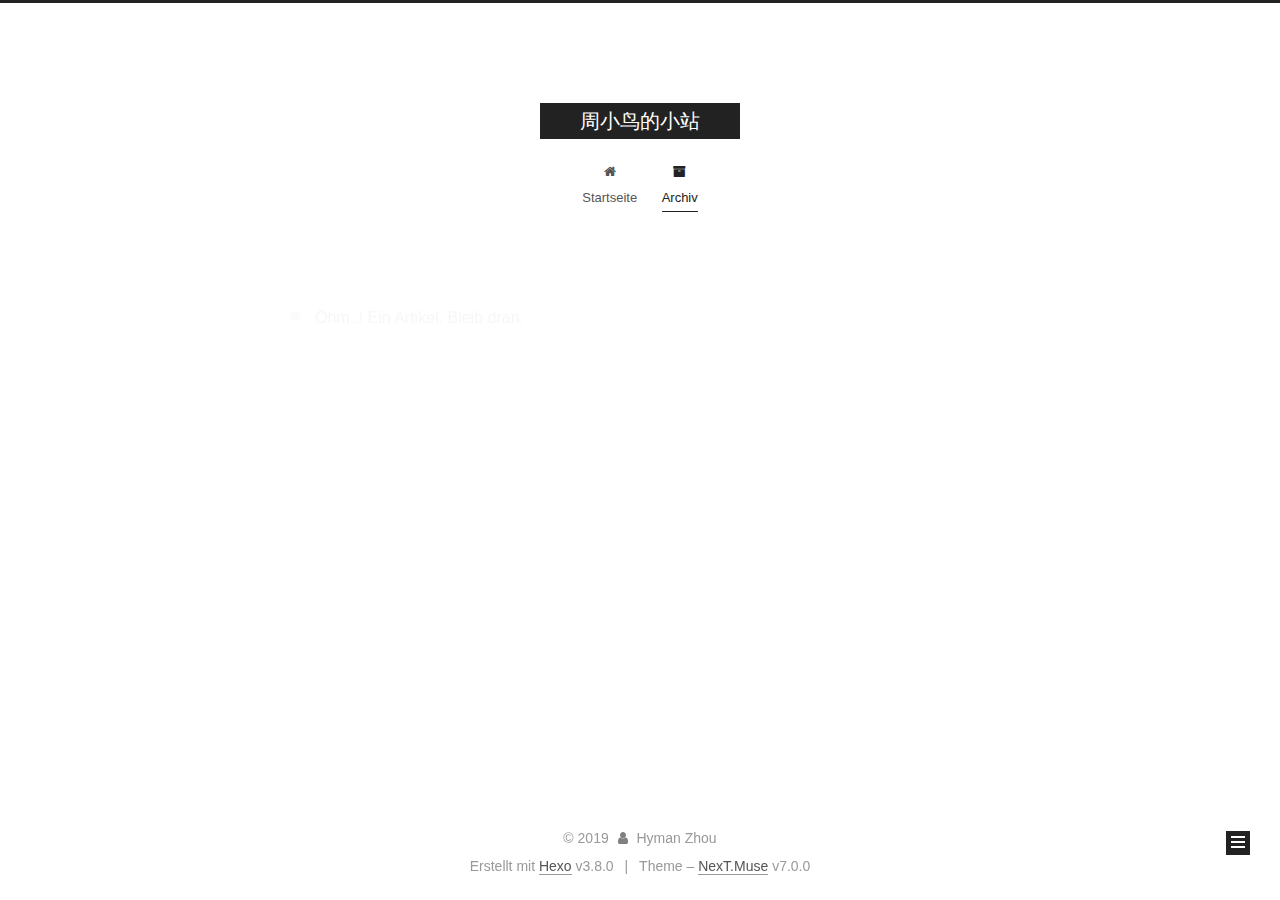
<file: archives/2019/index.html>
<!DOCTYPE html>












  


<html class="theme-next muse use-motion" lang>
<head><meta name="generator" content="Hexo 3.8.0">
  <meta charset="UTF-8">
<meta http-equiv="X-UA-Compatible" content="IE=edge">
<meta name="viewport" content="width=device-width, initial-scale=1, maximum-scale=2">
<meta name="theme-color" content="#222">


























<link rel="stylesheet" href="/lib/font-awesome/css/font-awesome.min.css?v=4.6.2">

<link rel="stylesheet" href="/css/main.css?v=7.0.0">


  <link rel="apple-touch-icon" sizes="180x180" href="/images/apple-touch-icon-next.png?v=7.0.0">


  <link rel="icon" type="image/png" sizes="32x32" href="/images/favicon-32x32-next.png?v=7.0.0">


  <link rel="icon" type="image/png" sizes="16x16" href="/images/favicon-16x16-next.png?v=7.0.0">


  <link rel="mask-icon" href="/images/logo.svg?v=7.0.0" color="#222">







<script id="hexo.configurations">
  var NexT = window.NexT || {};
  var CONFIG = {
    root: '/',
    scheme: 'Muse',
    version: '7.0.0',
    sidebar: {"position":"left","display":"post","offset":12,"b2t":false,"scrollpercent":false,"onmobile":false,"dimmer":false},
    fancybox: false,
    fastclick: false,
    lazyload: false,
    tabs: true,
    motion: {"enable":true,"async":false,"transition":{"post_block":"fadeIn","post_header":"slideDownIn","post_body":"slideDownIn","coll_header":"slideLeftIn","sidebar":"slideUpIn"}},
    algolia: {
      applicationID: '',
      apiKey: '',
      indexName: '',
      hits: {"per_page":10},
      labels: {"input_placeholder":"Search for Posts","hits_empty":"We didn't find any results for the search: ${query}","hits_stats":"${hits} results found in ${time} ms"}
    }
  };
</script>


  




  <meta property="og:type" content="website">
<meta property="og:title" content="周小鸟的小站">
<meta property="og:url" content="http://yoursite.com/archives/2019/index.html">
<meta property="og:site_name" content="周小鸟的小站">
<meta property="og:locale" content="default">
<meta name="twitter:card" content="summary">
<meta name="twitter:title" content="周小鸟的小站">






  <link rel="canonical" href="http://yoursite.com/archives/2019/">



<script id="page.configurations">
  CONFIG.page = {
    sidebar: "",
  };
</script>

  <title>Archiv | 周小鸟的小站</title>
  












  <noscript>
  <style>
  .use-motion .motion-element,
  .use-motion .brand,
  .use-motion .menu-item,
  .sidebar-inner,
  .use-motion .post-block,
  .use-motion .pagination,
  .use-motion .comments,
  .use-motion .post-header,
  .use-motion .post-body,
  .use-motion .collection-title { opacity: initial; }

  .use-motion .logo,
  .use-motion .site-title,
  .use-motion .site-subtitle {
    opacity: initial;
    top: initial;
  }

  .use-motion .logo-line-before i { left: initial; }
  .use-motion .logo-line-after i { right: initial; }
  </style>
</noscript>

</head>

<body itemscope itemtype="http://schema.org/WebPage" lang="default">

  
  
    
  

  <div class="container sidebar-position-left page-archive">
    <div class="headband"></div>

    <header id="header" class="header" itemscope itemtype="http://schema.org/WPHeader">
      <div class="header-inner"><div class="site-brand-wrapper">
  <div class="site-meta">
    

    <div class="custom-logo-site-title">
      <a href="/" class="brand" rel="start">
        <span class="logo-line-before"><i></i></span>
        <span class="site-title">周小鸟的小站</span>
        <span class="logo-line-after"><i></i></span>
      </a>
    </div>
    
    
  </div>

  <div class="site-nav-toggle">
    <button aria-label="Toggle navigation bar">
      <span class="btn-bar"></span>
      <span class="btn-bar"></span>
      <span class="btn-bar"></span>
    </button>
  </div>
</div>



<nav class="site-nav">
  
    <ul id="menu" class="menu">
      
        
        
        
          
          <li class="menu-item menu-item-home">

    
    
    
      
    

    

    <a href="/" rel="section"><i class="menu-item-icon fa fa-fw fa-home"></i> <br>Startseite</a>

  </li>
        
        
        
          
          <li class="menu-item menu-item-archives menu-item-active">

    
    
    
      
    

    

    <a href="/archives/" rel="section"><i class="menu-item-icon fa fa-fw fa-archive"></i> <br>Archiv</a>

  </li>

      
      
    </ul>
  

  
    

    
    
      
      
    
      
      
    
    

  


  

  
</nav>



  



</div>
    </header>

    


    <main id="main" class="main">
      <div class="main-inner">
        <div class="content-wrap">
          
          <div id="content" class="content">
            

  
  
  
  <div class="post-block archive">
    <div id="posts" class="posts-collapse">
      <span class="archive-move-on"></span>

      
      <span class="archive-page-counter">
        
        
        
          
        
        Öhm..! Ein Artikel. Bleib dran.
      </span>
      

      

        
        
        

        
          
          <div class="collection-title">
            <h1 class="archive-year" id="archive-year-2019">2019</h1>
          </div>
        
        

        

  <article class="post post-type-normal" itemscope itemtype="http://schema.org/Article">
    <header class="post-header">

      <h2 class="post-title">
        
          <a class="post-title-link" href="/2019/03/02/go语言函数/" itemprop="url">
            
              <span itemprop="name">Unbenannt</span>
            
          </a>
        
      </h2>

      <div class="post-meta">
        <time class="post-time" itemprop="dateCreated" datetime="2019-03-02T22:30:15+08:00" content="2019-03-02">
          03-02
        </time>
      </div>

    </header>
  </article>



      

    </div>
  </div>
  
  
  

  



          </div>
          

        </div>
        
          
  
  <div class="sidebar-toggle">
    <div class="sidebar-toggle-line-wrap">
      <span class="sidebar-toggle-line sidebar-toggle-line-first"></span>
      <span class="sidebar-toggle-line sidebar-toggle-line-middle"></span>
      <span class="sidebar-toggle-line sidebar-toggle-line-last"></span>
    </div>
  </div>

  <aside id="sidebar" class="sidebar">
    <div class="sidebar-inner">

      

      

      <div class="site-overview-wrap sidebar-panel sidebar-panel-active">
        <div class="site-overview">
          <div class="site-author motion-element" itemprop="author" itemscope itemtype="http://schema.org/Person">
            
              <p class="site-author-name" itemprop="name">Hyman Zhou</p>
              <p class="site-description motion-element" itemprop="description"></p>
          </div>

          
            <nav class="site-state motion-element">
              
                <div class="site-state-item site-state-posts">
                
                  <a href="/archives/">
                
                    <span class="site-state-item-count">1</span>
                    <span class="site-state-item-name">Artikel</span>
                  </a>
                </div>
              

              

              
            </nav>
          

          

          

          

          
          

          
            
          
          

        </div>
      </div>

      

      

    </div>
  </aside>
  


        
      </div>
    </main>

    <footer id="footer" class="footer">
      <div class="footer-inner">
        <div class="copyright">&copy; <span itemprop="copyrightYear">2019</span>
  <span class="with-love" id="animate">
    <i class="fa fa-user"></i>
  </span>
  <span class="author" itemprop="copyrightHolder">Hyman Zhou</span>

  

  
</div>


  <div class="powered-by">Erstellt mit  <a href="https://hexo.io" class="theme-link" rel="noopener" target="_blank">Hexo</a> v3.8.0</div>



  <span class="post-meta-divider">|</span>



  <div class="theme-info">Theme – <a href="https://theme-next.org" class="theme-link" rel="noopener" target="_blank">NexT.Muse</a> v7.0.0</div>




        








        
      </div>
    </footer>

    
      <div class="back-to-top">
        <i class="fa fa-arrow-up"></i>
        
      </div>
    

    

    

    
  </div>

  

<script>
  if (Object.prototype.toString.call(window.Promise) !== '[object Function]') {
    window.Promise = null;
  }
</script>


























  
  <script src="/lib/jquery/index.js?v=2.1.3"></script>

  
  <script src="/lib/velocity/velocity.min.js?v=1.2.1"></script>

  
  <script src="/lib/velocity/velocity.ui.min.js?v=1.2.1"></script>


  


  <script src="/js/src/utils.js?v=7.0.0"></script>

  <script src="/js/src/motion.js?v=7.0.0"></script>



  
  


  <script src="/js/src/schemes/muse.js?v=7.0.0"></script>



  

  


  <script src="/js/src/bootstrap.js?v=7.0.0"></script>


  
  



  




  

  

  

  

  

  

  

  

  

  

  

  

  

</body>
</html>
</file>
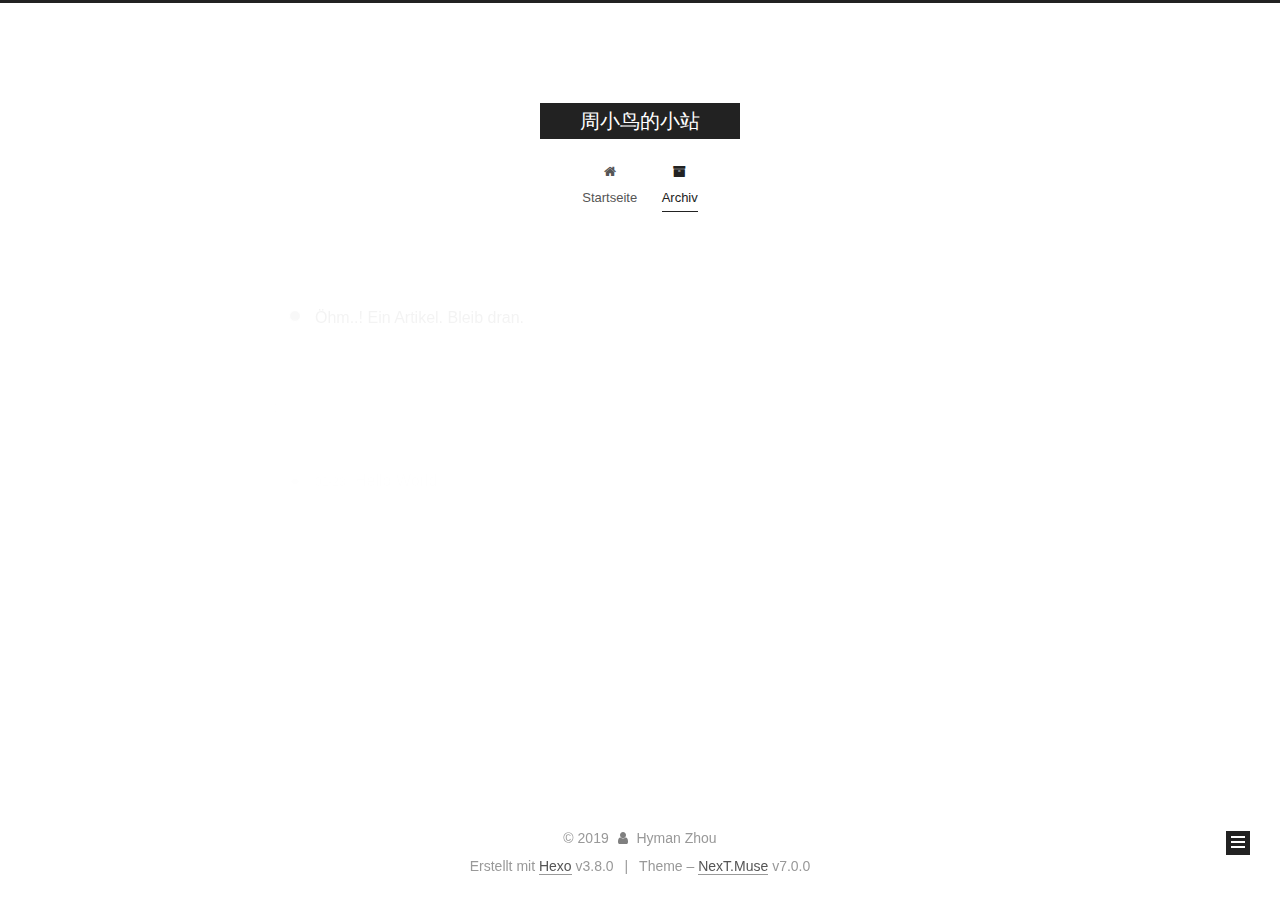
<file: archives/2019/02/index.html>
<!DOCTYPE html>












  


<html class="theme-next muse use-motion" lang>
<head><meta name="generator" content="Hexo 3.8.0">
  <meta charset="UTF-8">
<meta http-equiv="X-UA-Compatible" content="IE=edge">
<meta name="viewport" content="width=device-width, initial-scale=1, maximum-scale=2">
<meta name="theme-color" content="#222">


























<link rel="stylesheet" href="/lib/font-awesome/css/font-awesome.min.css?v=4.6.2">

<link rel="stylesheet" href="/css/main.css?v=7.0.0">


  <link rel="apple-touch-icon" sizes="180x180" href="/images/apple-touch-icon-next.png?v=7.0.0">


  <link rel="icon" type="image/png" sizes="32x32" href="/images/favicon-32x32-next.png?v=7.0.0">


  <link rel="icon" type="image/png" sizes="16x16" href="/images/favicon-16x16-next.png?v=7.0.0">


  <link rel="mask-icon" href="/images/logo.svg?v=7.0.0" color="#222">







<script id="hexo.configurations">
  var NexT = window.NexT || {};
  var CONFIG = {
    root: '/',
    scheme: 'Muse',
    version: '7.0.0',
    sidebar: {"position":"left","display":"post","offset":12,"b2t":false,"scrollpercent":false,"onmobile":false,"dimmer":false},
    fancybox: false,
    fastclick: false,
    lazyload: false,
    tabs: true,
    motion: {"enable":true,"async":false,"transition":{"post_block":"fadeIn","post_header":"slideDownIn","post_body":"slideDownIn","coll_header":"slideLeftIn","sidebar":"slideUpIn"}},
    algolia: {
      applicationID: '',
      apiKey: '',
      indexName: '',
      hits: {"per_page":10},
      labels: {"input_placeholder":"Search for Posts","hits_empty":"We didn't find any results for the search: ${query}","hits_stats":"${hits} results found in ${time} ms"}
    }
  };
</script>


  




  <meta property="og:type" content="website">
<meta property="og:title" content="周小鸟的小站">
<meta property="og:url" content="http://yoursite.com/archives/2019/02/index.html">
<meta property="og:site_name" content="周小鸟的小站">
<meta property="og:locale" content="default">
<meta name="twitter:card" content="summary">
<meta name="twitter:title" content="周小鸟的小站">






  <link rel="canonical" href="http://yoursite.com/archives/2019/02/">



<script id="page.configurations">
  CONFIG.page = {
    sidebar: "",
  };
</script>

  <title>Archiv | 周小鸟的小站</title>
  












  <noscript>
  <style>
  .use-motion .motion-element,
  .use-motion .brand,
  .use-motion .menu-item,
  .sidebar-inner,
  .use-motion .post-block,
  .use-motion .pagination,
  .use-motion .comments,
  .use-motion .post-header,
  .use-motion .post-body,
  .use-motion .collection-title { opacity: initial; }

  .use-motion .logo,
  .use-motion .site-title,
  .use-motion .site-subtitle {
    opacity: initial;
    top: initial;
  }

  .use-motion .logo-line-before i { left: initial; }
  .use-motion .logo-line-after i { right: initial; }
  </style>
</noscript>

</head>

<body itemscope itemtype="http://schema.org/WebPage" lang="default">

  
  
    
  

  <div class="container sidebar-position-left page-archive">
    <div class="headband"></div>

    <header id="header" class="header" itemscope itemtype="http://schema.org/WPHeader">
      <div class="header-inner"><div class="site-brand-wrapper">
  <div class="site-meta">
    

    <div class="custom-logo-site-title">
      <a href="/" class="brand" rel="start">
        <span class="logo-line-before"><i></i></span>
        <span class="site-title">周小鸟的小站</span>
        <span class="logo-line-after"><i></i></span>
      </a>
    </div>
    
    
  </div>

  <div class="site-nav-toggle">
    <button aria-label="Toggle navigation bar">
      <span class="btn-bar"></span>
      <span class="btn-bar"></span>
      <span class="btn-bar"></span>
    </button>
  </div>
</div>



<nav class="site-nav">
  
    <ul id="menu" class="menu">
      
        
        
        
          
          <li class="menu-item menu-item-home">

    
    
    
      
    

    

    <a href="/" rel="section"><i class="menu-item-icon fa fa-fw fa-home"></i> <br>Startseite</a>

  </li>
        
        
        
          
          <li class="menu-item menu-item-archives menu-item-active">

    
    
    
      
    

    

    <a href="/archives/" rel="section"><i class="menu-item-icon fa fa-fw fa-archive"></i> <br>Archiv</a>

  </li>

      
      
    </ul>
  

  
    

    
    
      
      
    
      
      
    
    

  


  

  
</nav>



  



</div>
    </header>

    


    <main id="main" class="main">
      <div class="main-inner">
        <div class="content-wrap">
          
          <div id="content" class="content">
            

  
  
  
  <div class="post-block archive">
    <div id="posts" class="posts-collapse">
      <span class="archive-move-on"></span>

      
      <span class="archive-page-counter">
        
        
        
          
        
        Öhm..! Ein Artikel. Bleib dran.
      </span>
      

      

        
        
        

        
          
          <div class="collection-title">
            <h1 class="archive-year" id="archive-year-2019">2019</h1>
          </div>
        
        

        

  <article class="post post-type-normal" itemscope itemtype="http://schema.org/Article">
    <header class="post-header">

      <h2 class="post-title">
        
          <a class="post-title-link" href="/2019/02/23/hello-world/" itemprop="url">
            
              <span itemprop="name">Hello World</span>
            
          </a>
        
      </h2>

      <div class="post-meta">
        <time class="post-time" itemprop="dateCreated" datetime="2019-02-23T20:18:16+08:00" content="2019-02-23">
          02-23
        </time>
      </div>

    </header>
  </article>



      

    </div>
  </div>
  
  
  

  



          </div>
          

        </div>
        
          
  
  <div class="sidebar-toggle">
    <div class="sidebar-toggle-line-wrap">
      <span class="sidebar-toggle-line sidebar-toggle-line-first"></span>
      <span class="sidebar-toggle-line sidebar-toggle-line-middle"></span>
      <span class="sidebar-toggle-line sidebar-toggle-line-last"></span>
    </div>
  </div>

  <aside id="sidebar" class="sidebar">
    <div class="sidebar-inner">

      

      

      <div class="site-overview-wrap sidebar-panel sidebar-panel-active">
        <div class="site-overview">
          <div class="site-author motion-element" itemprop="author" itemscope itemtype="http://schema.org/Person">
            
              <p class="site-author-name" itemprop="name">Hyman Zhou</p>
              <p class="site-description motion-element" itemprop="description"></p>
          </div>

          
            <nav class="site-state motion-element">
              
                <div class="site-state-item site-state-posts">
                
                  <a href="/archives/">
                
                    <span class="site-state-item-count">1</span>
                    <span class="site-state-item-name">Artikel</span>
                  </a>
                </div>
              

              

              
            </nav>
          

          

          

          

          
          

          
            
          
          

        </div>
      </div>

      

      

    </div>
  </aside>
  


        
      </div>
    </main>

    <footer id="footer" class="footer">
      <div class="footer-inner">
        <div class="copyright">&copy; <span itemprop="copyrightYear">2019</span>
  <span class="with-love" id="animate">
    <i class="fa fa-user"></i>
  </span>
  <span class="author" itemprop="copyrightHolder">Hyman Zhou</span>

  

  
</div>


  <div class="powered-by">Erstellt mit  <a href="https://hexo.io" class="theme-link" rel="noopener" target="_blank">Hexo</a> v3.8.0</div>



  <span class="post-meta-divider">|</span>



  <div class="theme-info">Theme – <a href="https://theme-next.org" class="theme-link" rel="noopener" target="_blank">NexT.Muse</a> v7.0.0</div>




        








        
      </div>
    </footer>

    
      <div class="back-to-top">
        <i class="fa fa-arrow-up"></i>
        
      </div>
    

    

    

    
  </div>

  

<script>
  if (Object.prototype.toString.call(window.Promise) !== '[object Function]') {
    window.Promise = null;
  }
</script>


























  
  <script src="/lib/jquery/index.js?v=2.1.3"></script>

  
  <script src="/lib/velocity/velocity.min.js?v=1.2.1"></script>

  
  <script src="/lib/velocity/velocity.ui.min.js?v=1.2.1"></script>


  


  <script src="/js/src/utils.js?v=7.0.0"></script>

  <script src="/js/src/motion.js?v=7.0.0"></script>



  
  


  <script src="/js/src/schemes/muse.js?v=7.0.0"></script>



  

  


  <script src="/js/src/bootstrap.js?v=7.0.0"></script>


  
  



  




  

  

  

  

  

  

  

  

  

  

  

  

  

</body>
</html>
</file>
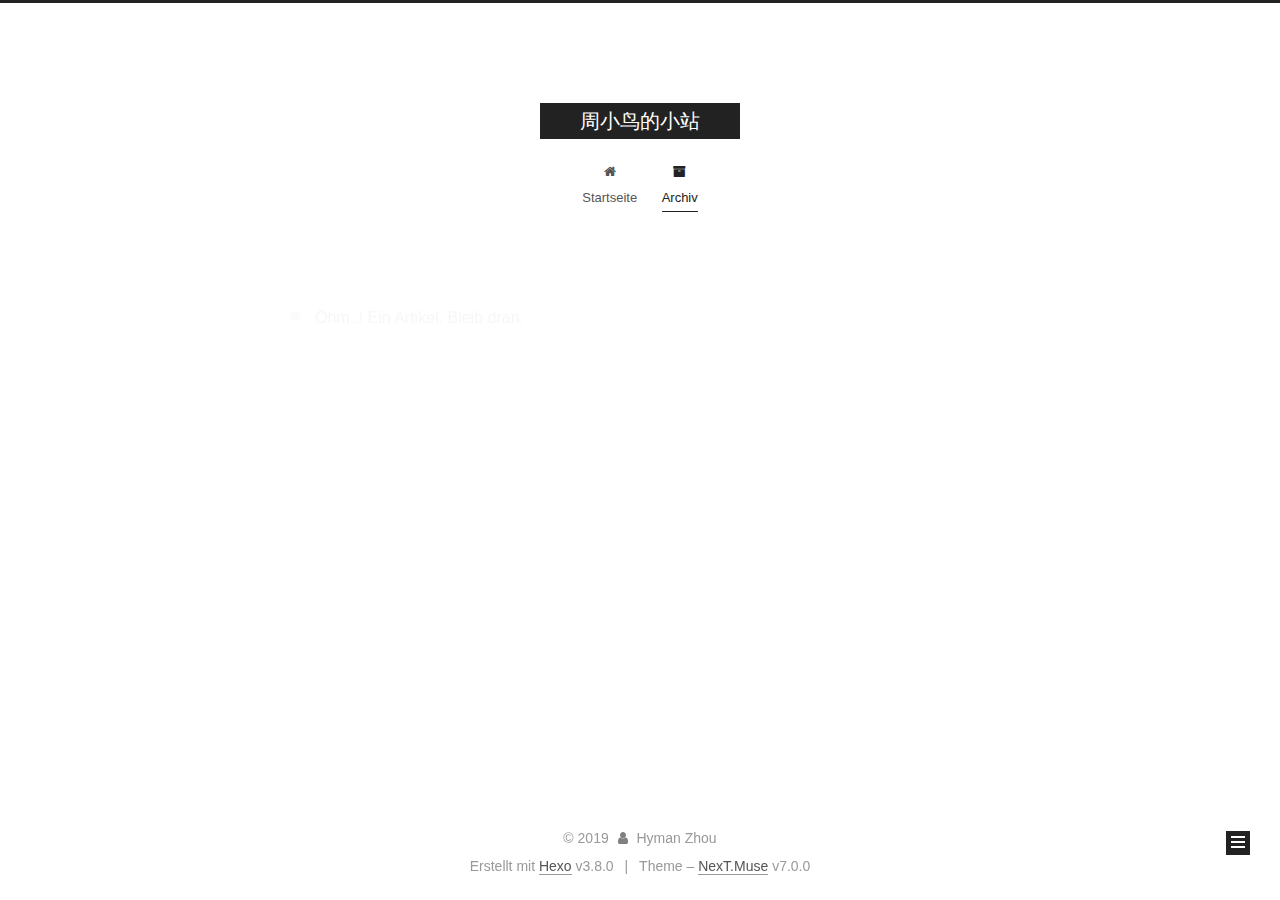
<file: archives/2019/03/index.html>
<!DOCTYPE html>












  


<html class="theme-next muse use-motion" lang>
<head><meta name="generator" content="Hexo 3.8.0">
  <meta charset="UTF-8">
<meta http-equiv="X-UA-Compatible" content="IE=edge">
<meta name="viewport" content="width=device-width, initial-scale=1, maximum-scale=2">
<meta name="theme-color" content="#222">


























<link rel="stylesheet" href="/lib/font-awesome/css/font-awesome.min.css?v=4.6.2">

<link rel="stylesheet" href="/css/main.css?v=7.0.0">


  <link rel="apple-touch-icon" sizes="180x180" href="/images/apple-touch-icon-next.png?v=7.0.0">


  <link rel="icon" type="image/png" sizes="32x32" href="/images/favicon-32x32-next.png?v=7.0.0">


  <link rel="icon" type="image/png" sizes="16x16" href="/images/favicon-16x16-next.png?v=7.0.0">


  <link rel="mask-icon" href="/images/logo.svg?v=7.0.0" color="#222">







<script id="hexo.configurations">
  var NexT = window.NexT || {};
  var CONFIG = {
    root: '/',
    scheme: 'Muse',
    version: '7.0.0',
    sidebar: {"position":"left","display":"post","offset":12,"b2t":false,"scrollpercent":false,"onmobile":false,"dimmer":false},
    fancybox: false,
    fastclick: false,
    lazyload: false,
    tabs: true,
    motion: {"enable":true,"async":false,"transition":{"post_block":"fadeIn","post_header":"slideDownIn","post_body":"slideDownIn","coll_header":"slideLeftIn","sidebar":"slideUpIn"}},
    algolia: {
      applicationID: '',
      apiKey: '',
      indexName: '',
      hits: {"per_page":10},
      labels: {"input_placeholder":"Search for Posts","hits_empty":"We didn't find any results for the search: ${query}","hits_stats":"${hits} results found in ${time} ms"}
    }
  };
</script>


  




  <meta property="og:type" content="website">
<meta property="og:title" content="周小鸟的小站">
<meta property="og:url" content="http://yoursite.com/archives/2019/03/index.html">
<meta property="og:site_name" content="周小鸟的小站">
<meta property="og:locale" content="default">
<meta name="twitter:card" content="summary">
<meta name="twitter:title" content="周小鸟的小站">






  <link rel="canonical" href="http://yoursite.com/archives/2019/03/">



<script id="page.configurations">
  CONFIG.page = {
    sidebar: "",
  };
</script>

  <title>Archiv | 周小鸟的小站</title>
  












  <noscript>
  <style>
  .use-motion .motion-element,
  .use-motion .brand,
  .use-motion .menu-item,
  .sidebar-inner,
  .use-motion .post-block,
  .use-motion .pagination,
  .use-motion .comments,
  .use-motion .post-header,
  .use-motion .post-body,
  .use-motion .collection-title { opacity: initial; }

  .use-motion .logo,
  .use-motion .site-title,
  .use-motion .site-subtitle {
    opacity: initial;
    top: initial;
  }

  .use-motion .logo-line-before i { left: initial; }
  .use-motion .logo-line-after i { right: initial; }
  </style>
</noscript>

</head>

<body itemscope itemtype="http://schema.org/WebPage" lang="default">

  
  
    
  

  <div class="container sidebar-position-left page-archive">
    <div class="headband"></div>

    <header id="header" class="header" itemscope itemtype="http://schema.org/WPHeader">
      <div class="header-inner"><div class="site-brand-wrapper">
  <div class="site-meta">
    

    <div class="custom-logo-site-title">
      <a href="/" class="brand" rel="start">
        <span class="logo-line-before"><i></i></span>
        <span class="site-title">周小鸟的小站</span>
        <span class="logo-line-after"><i></i></span>
      </a>
    </div>
    
    
  </div>

  <div class="site-nav-toggle">
    <button aria-label="Toggle navigation bar">
      <span class="btn-bar"></span>
      <span class="btn-bar"></span>
      <span class="btn-bar"></span>
    </button>
  </div>
</div>



<nav class="site-nav">
  
    <ul id="menu" class="menu">
      
        
        
        
          
          <li class="menu-item menu-item-home">

    
    
    
      
    

    

    <a href="/" rel="section"><i class="menu-item-icon fa fa-fw fa-home"></i> <br>Startseite</a>

  </li>
        
        
        
          
          <li class="menu-item menu-item-archives menu-item-active">

    
    
    
      
    

    

    <a href="/archives/" rel="section"><i class="menu-item-icon fa fa-fw fa-archive"></i> <br>Archiv</a>

  </li>

      
      
    </ul>
  

  
    

    
    
      
      
    
      
      
    
    

  


  

  
</nav>



  



</div>
    </header>

    


    <main id="main" class="main">
      <div class="main-inner">
        <div class="content-wrap">
          
          <div id="content" class="content">
            

  
  
  
  <div class="post-block archive">
    <div id="posts" class="posts-collapse">
      <span class="archive-move-on"></span>

      
      <span class="archive-page-counter">
        
        
        
          
        
        Öhm..! Ein Artikel. Bleib dran.
      </span>
      

      

        
        
        

        
          
          <div class="collection-title">
            <h1 class="archive-year" id="archive-year-2019">2019</h1>
          </div>
        
        

        

  <article class="post post-type-normal" itemscope itemtype="http://schema.org/Article">
    <header class="post-header">

      <h2 class="post-title">
        
          <a class="post-title-link" href="/2019/03/02/go语言函数/" itemprop="url">
            
              <span itemprop="name">Unbenannt</span>
            
          </a>
        
      </h2>

      <div class="post-meta">
        <time class="post-time" itemprop="dateCreated" datetime="2019-03-02T22:30:15+08:00" content="2019-03-02">
          03-02
        </time>
      </div>

    </header>
  </article>



      

    </div>
  </div>
  
  
  

  



          </div>
          

        </div>
        
          
  
  <div class="sidebar-toggle">
    <div class="sidebar-toggle-line-wrap">
      <span class="sidebar-toggle-line sidebar-toggle-line-first"></span>
      <span class="sidebar-toggle-line sidebar-toggle-line-middle"></span>
      <span class="sidebar-toggle-line sidebar-toggle-line-last"></span>
    </div>
  </div>

  <aside id="sidebar" class="sidebar">
    <div class="sidebar-inner">

      

      

      <div class="site-overview-wrap sidebar-panel sidebar-panel-active">
        <div class="site-overview">
          <div class="site-author motion-element" itemprop="author" itemscope itemtype="http://schema.org/Person">
            
              <p class="site-author-name" itemprop="name">Hyman Zhou</p>
              <p class="site-description motion-element" itemprop="description"></p>
          </div>

          
            <nav class="site-state motion-element">
              
                <div class="site-state-item site-state-posts">
                
                  <a href="/archives/">
                
                    <span class="site-state-item-count">1</span>
                    <span class="site-state-item-name">Artikel</span>
                  </a>
                </div>
              

              

              
            </nav>
          

          

          

          

          
          

          
            
          
          

        </div>
      </div>

      

      

    </div>
  </aside>
  


        
      </div>
    </main>

    <footer id="footer" class="footer">
      <div class="footer-inner">
        <div class="copyright">&copy; <span itemprop="copyrightYear">2019</span>
  <span class="with-love" id="animate">
    <i class="fa fa-user"></i>
  </span>
  <span class="author" itemprop="copyrightHolder">Hyman Zhou</span>

  

  
</div>


  <div class="powered-by">Erstellt mit  <a href="https://hexo.io" class="theme-link" rel="noopener" target="_blank">Hexo</a> v3.8.0</div>



  <span class="post-meta-divider">|</span>



  <div class="theme-info">Theme – <a href="https://theme-next.org" class="theme-link" rel="noopener" target="_blank">NexT.Muse</a> v7.0.0</div>




        








        
      </div>
    </footer>

    
      <div class="back-to-top">
        <i class="fa fa-arrow-up"></i>
        
      </div>
    

    

    

    
  </div>

  

<script>
  if (Object.prototype.toString.call(window.Promise) !== '[object Function]') {
    window.Promise = null;
  }
</script>


























  
  <script src="/lib/jquery/index.js?v=2.1.3"></script>

  
  <script src="/lib/velocity/velocity.min.js?v=1.2.1"></script>

  
  <script src="/lib/velocity/velocity.ui.min.js?v=1.2.1"></script>


  


  <script src="/js/src/utils.js?v=7.0.0"></script>

  <script src="/js/src/motion.js?v=7.0.0"></script>



  
  


  <script src="/js/src/schemes/muse.js?v=7.0.0"></script>



  

  


  <script src="/js/src/bootstrap.js?v=7.0.0"></script>


  
  



  




  

  

  

  

  

  

  

  

  

  

  

  

  

</body>
</html>
</file>
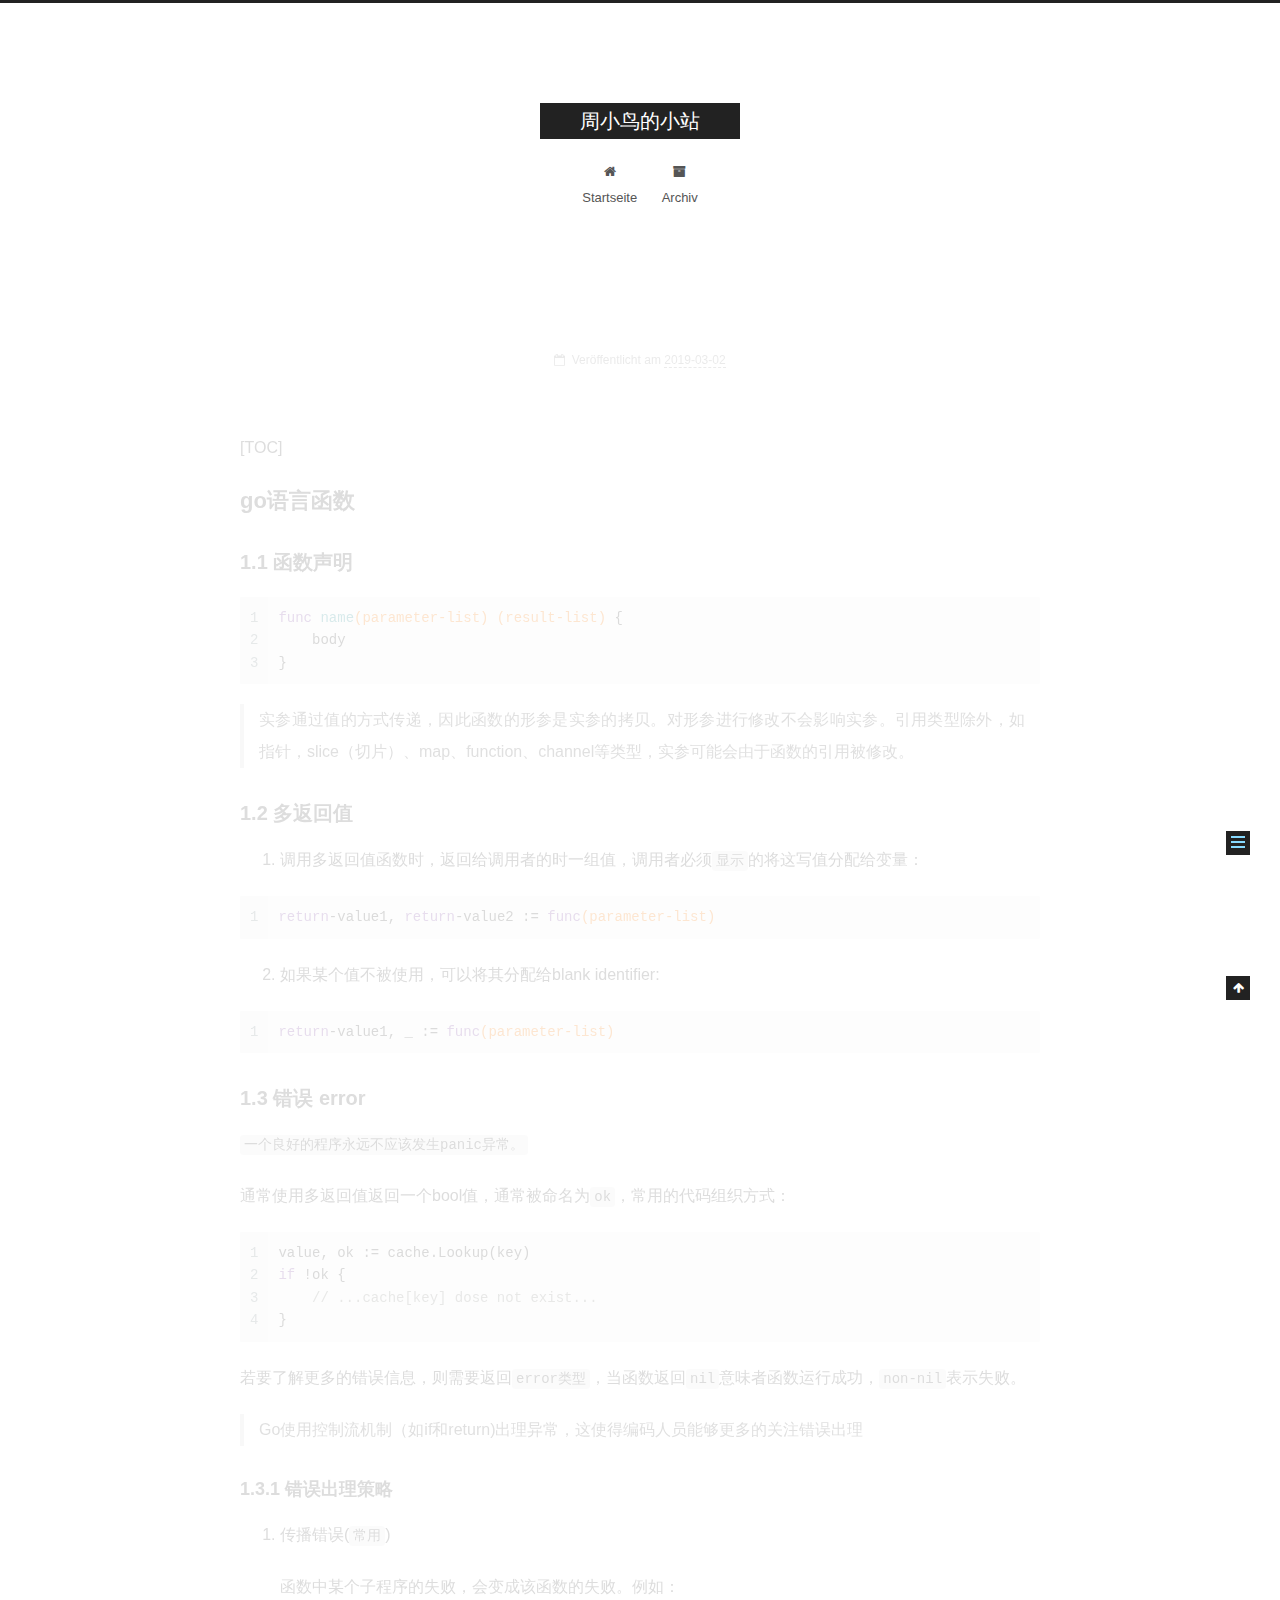
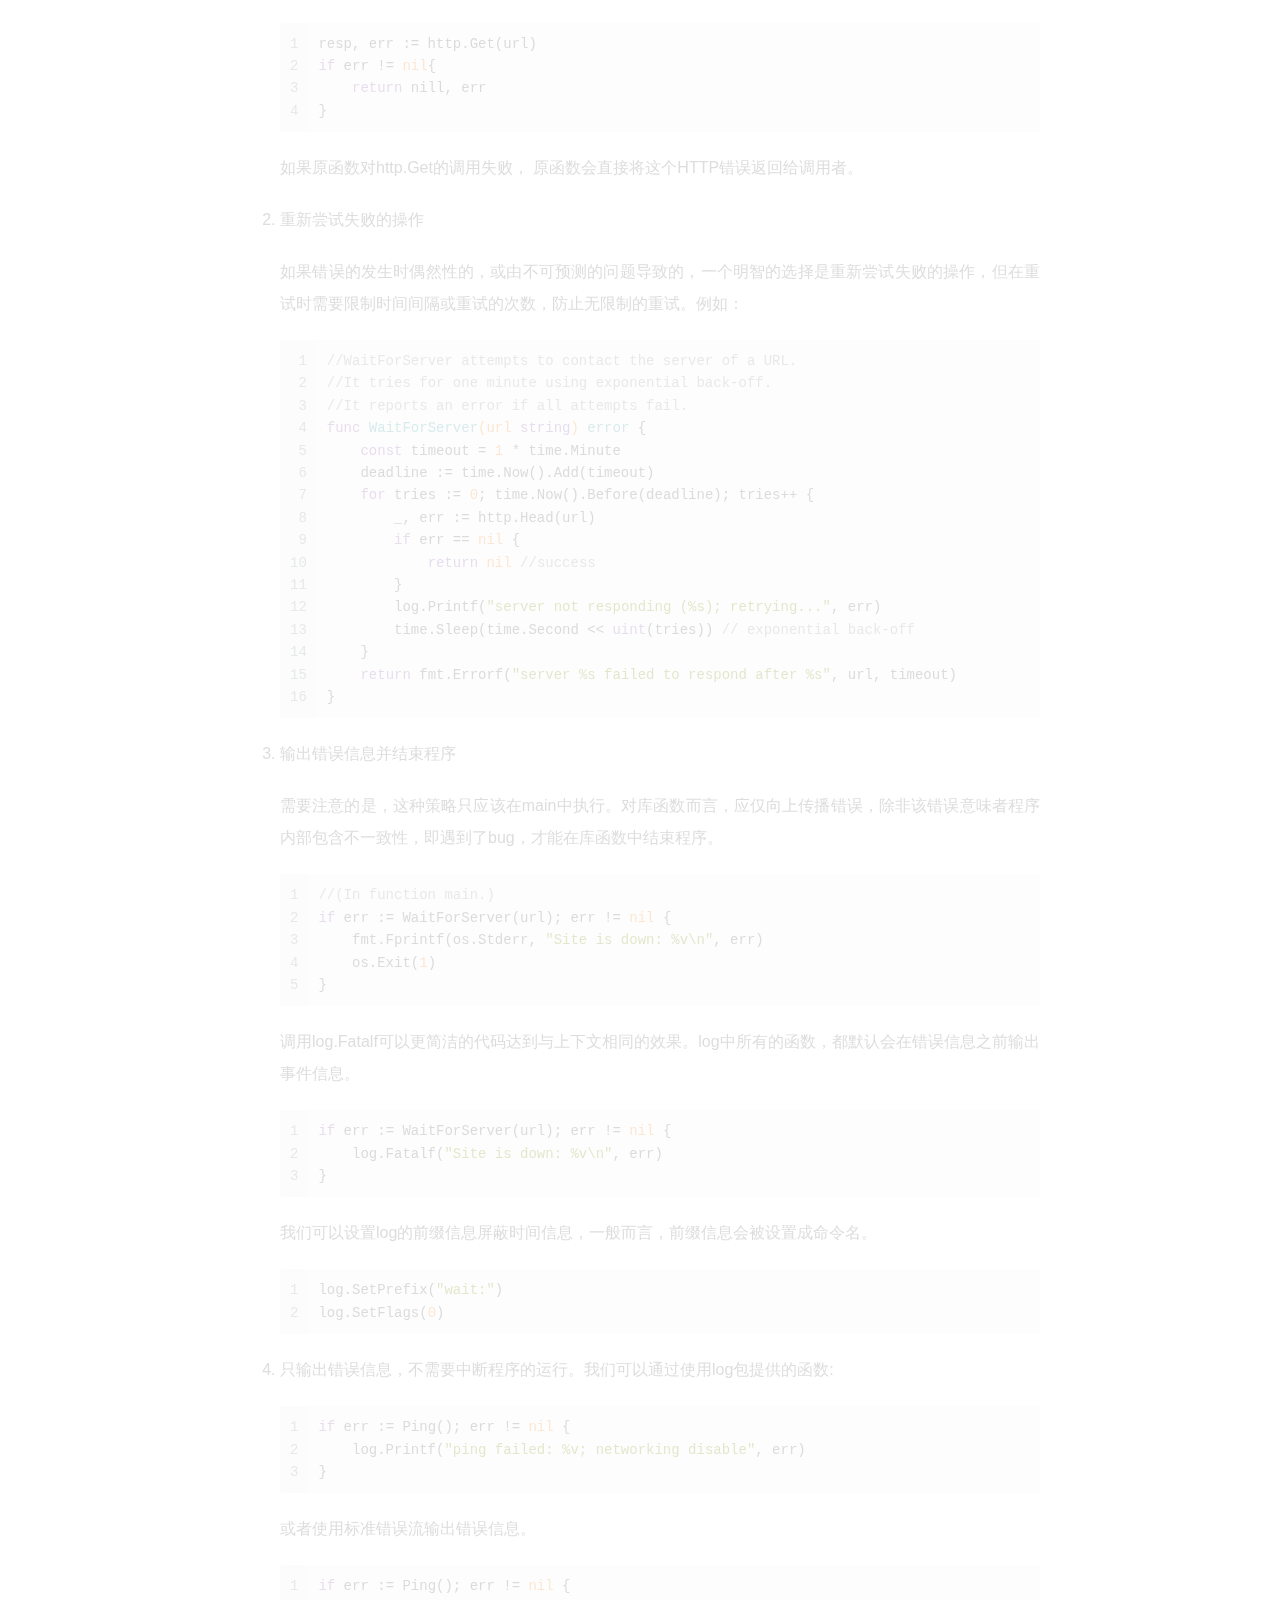
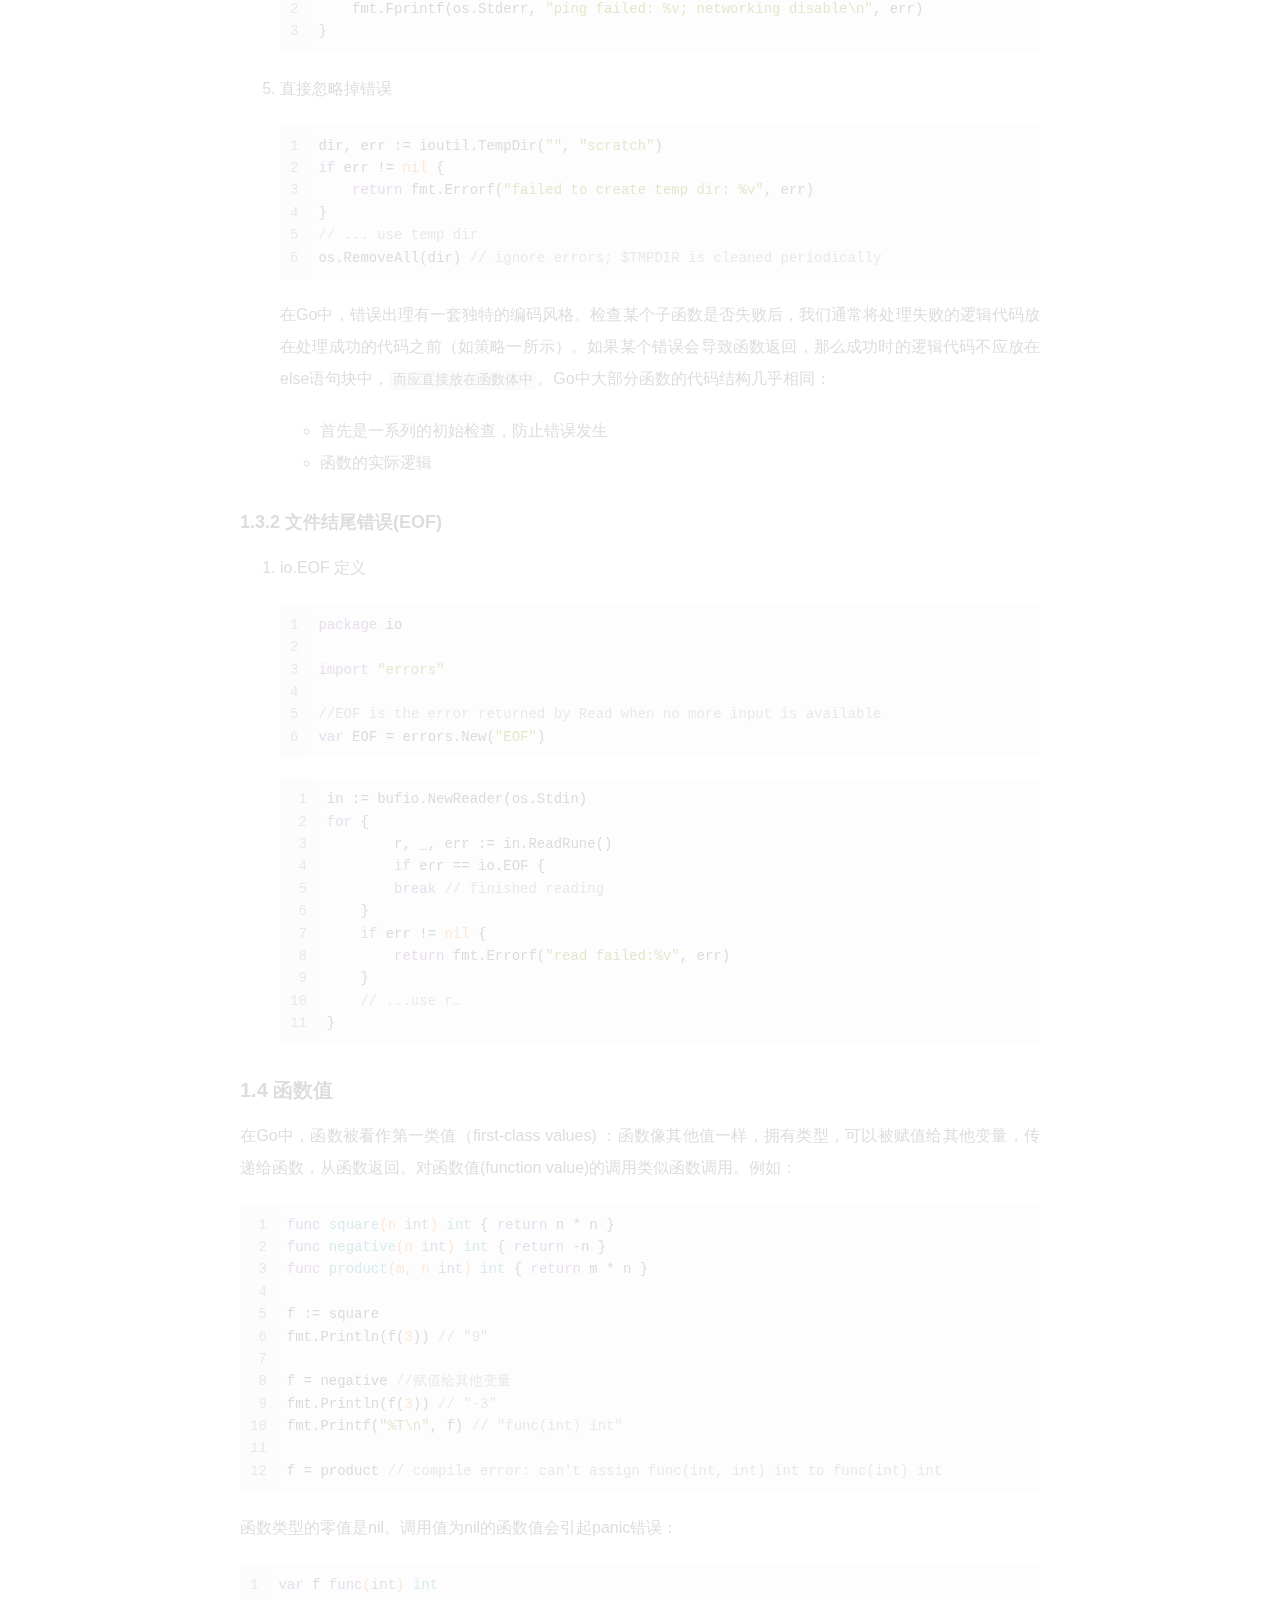
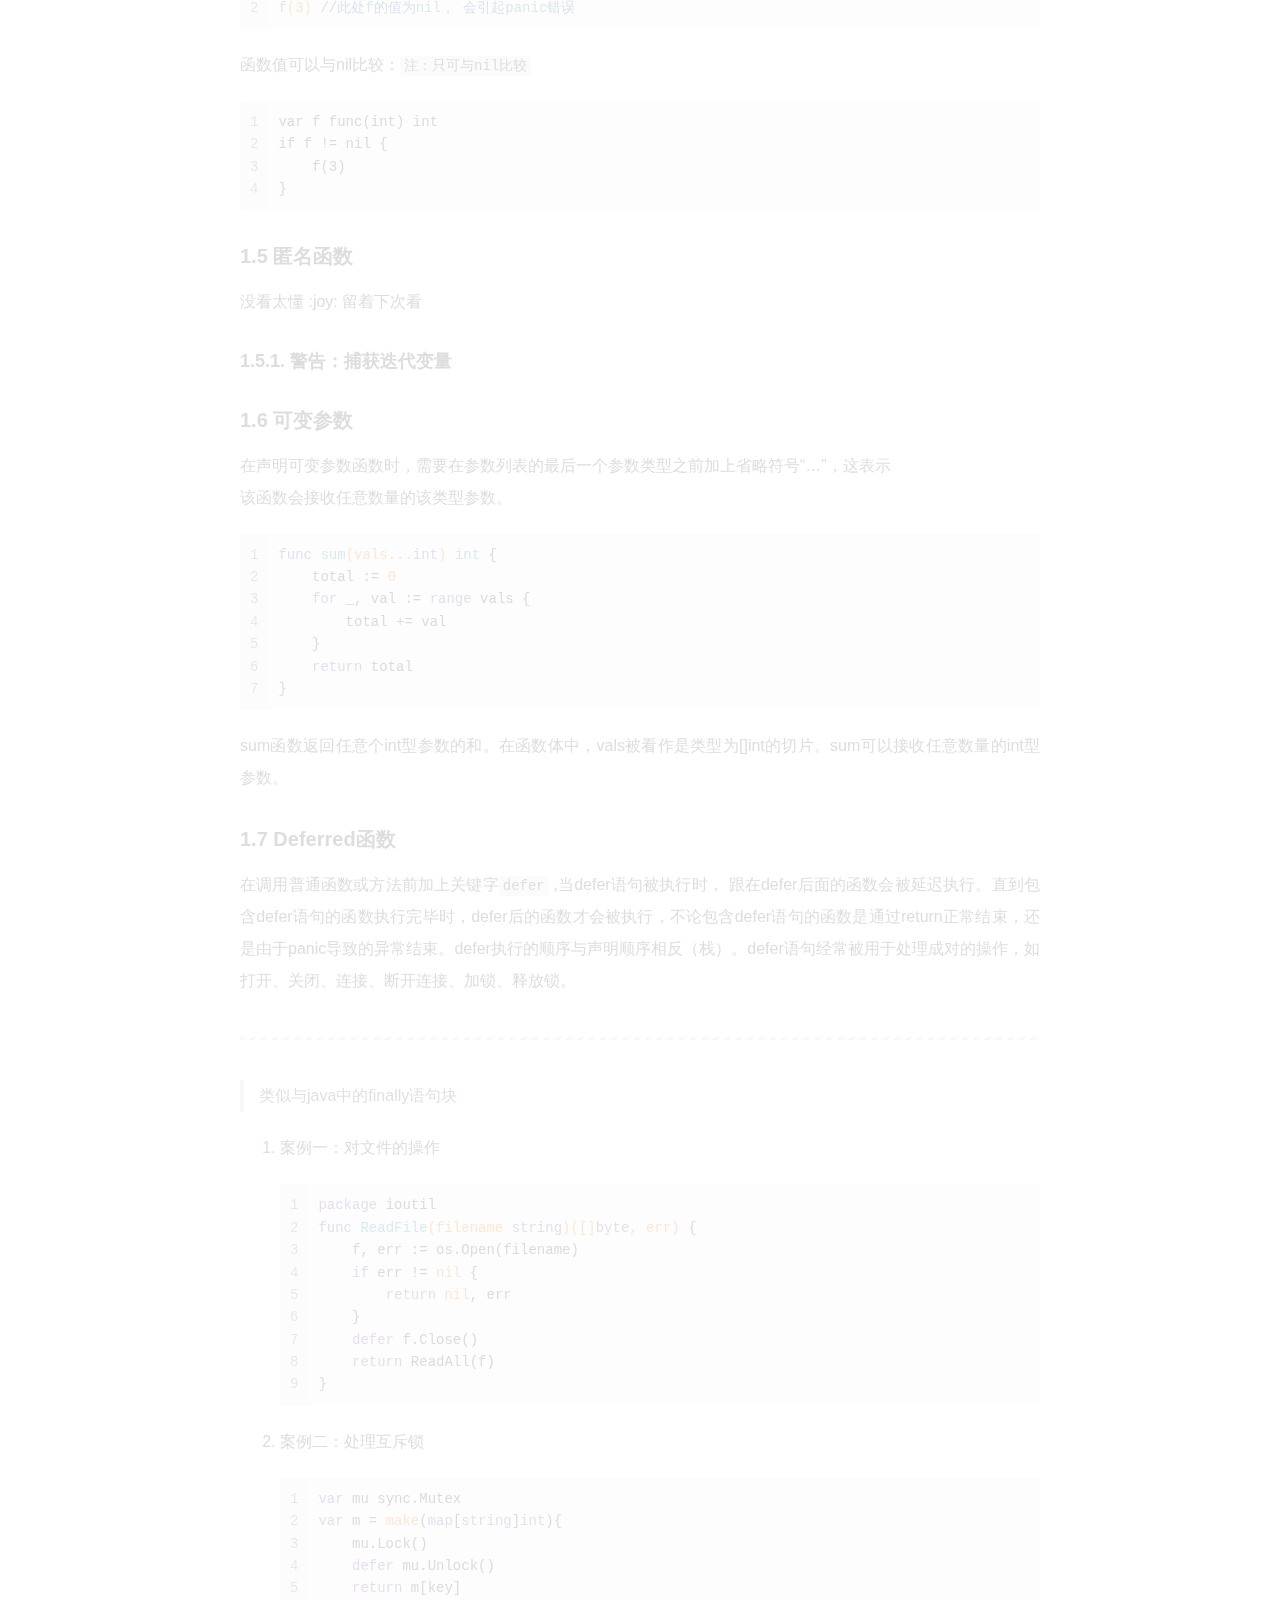
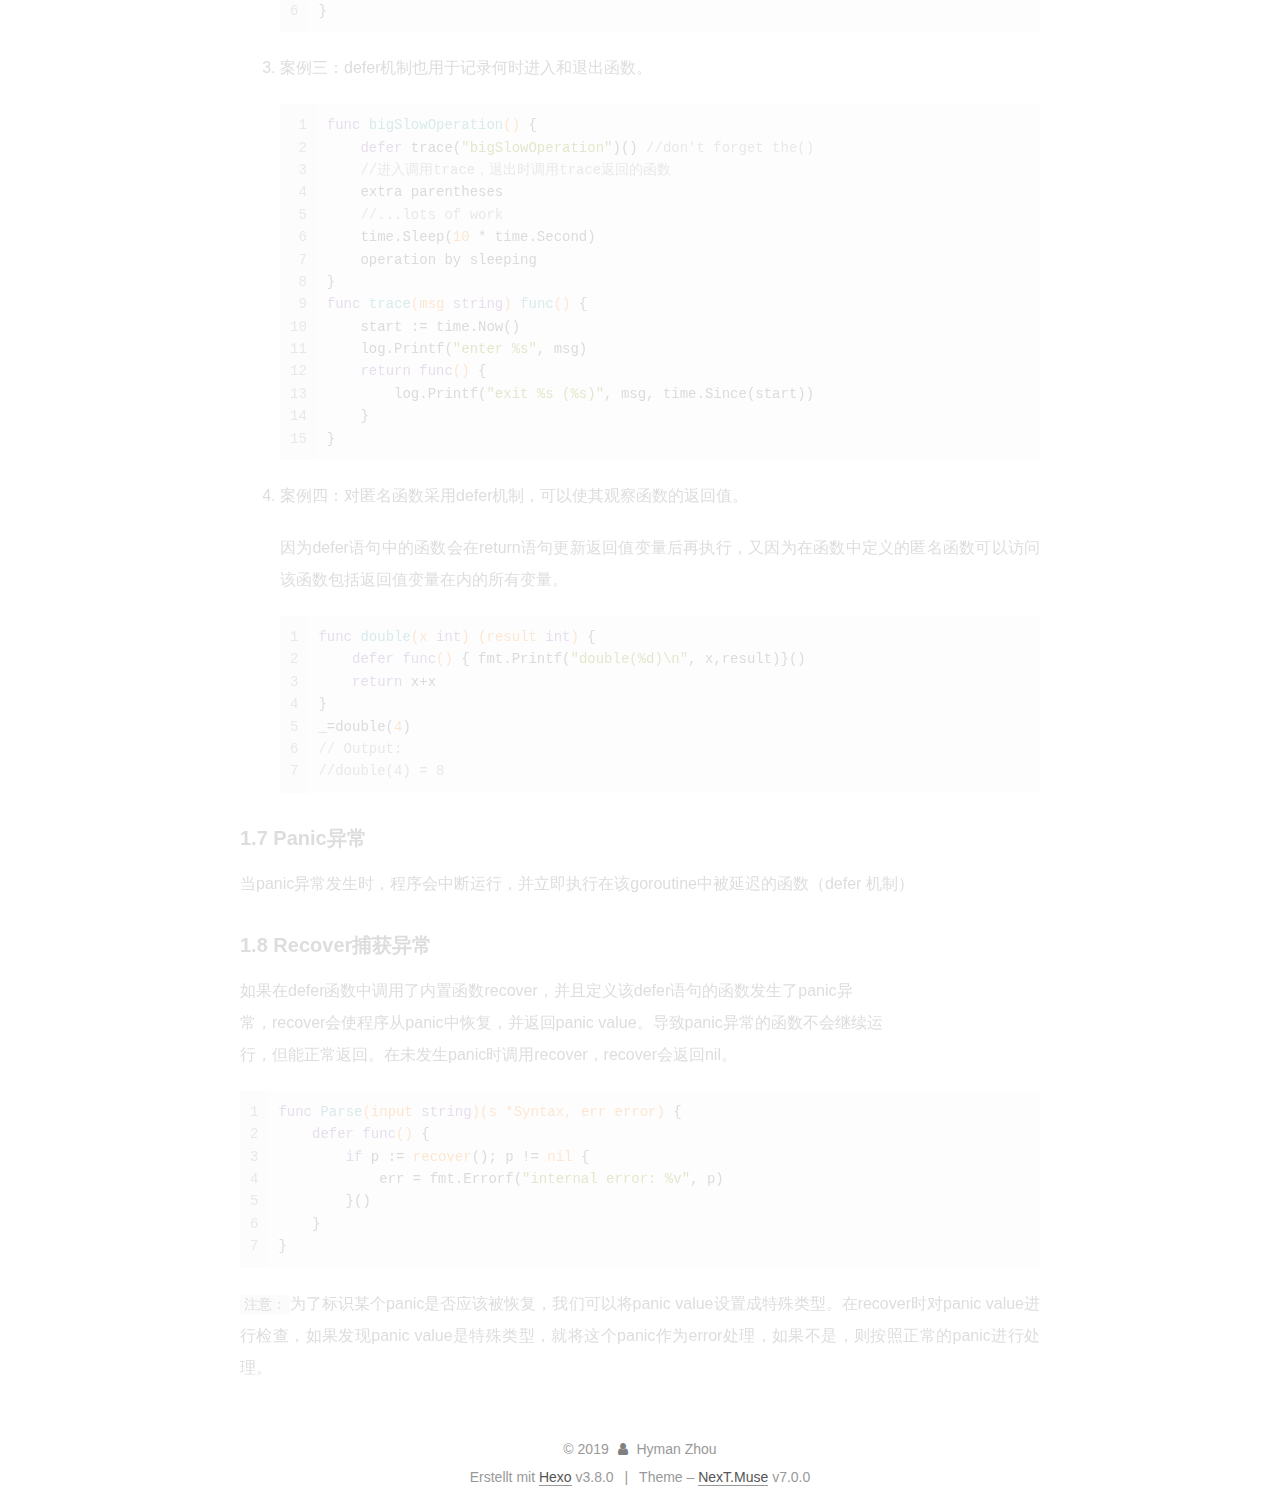
<file: 2019/03/02/go语言函数/index.html>
<!DOCTYPE html>












  


<html class="theme-next muse use-motion" lang>
<head><meta name="generator" content="Hexo 3.8.0">
  <meta charset="UTF-8">
<meta http-equiv="X-UA-Compatible" content="IE=edge">
<meta name="viewport" content="width=device-width, initial-scale=1, maximum-scale=2">
<meta name="theme-color" content="#222">


























<link rel="stylesheet" href="/lib/font-awesome/css/font-awesome.min.css?v=4.6.2">

<link rel="stylesheet" href="/css/main.css?v=7.0.0">


  <link rel="apple-touch-icon" sizes="180x180" href="/images/apple-touch-icon-next.png?v=7.0.0">


  <link rel="icon" type="image/png" sizes="32x32" href="/images/favicon-32x32-next.png?v=7.0.0">


  <link rel="icon" type="image/png" sizes="16x16" href="/images/favicon-16x16-next.png?v=7.0.0">


  <link rel="mask-icon" href="/images/logo.svg?v=7.0.0" color="#222">







<script id="hexo.configurations">
  var NexT = window.NexT || {};
  var CONFIG = {
    root: '/',
    scheme: 'Muse',
    version: '7.0.0',
    sidebar: {"position":"left","display":"post","offset":12,"b2t":false,"scrollpercent":false,"onmobile":false,"dimmer":false},
    fancybox: false,
    fastclick: false,
    lazyload: false,
    tabs: true,
    motion: {"enable":true,"async":false,"transition":{"post_block":"fadeIn","post_header":"slideDownIn","post_body":"slideDownIn","coll_header":"slideLeftIn","sidebar":"slideUpIn"}},
    algolia: {
      applicationID: '',
      apiKey: '',
      indexName: '',
      hits: {"per_page":10},
      labels: {"input_placeholder":"Search for Posts","hits_empty":"We didn't find any results for the search: ${query}","hits_stats":"${hits} results found in ${time} ms"}
    }
  };
</script>


  




  <meta name="description" content="[TOC] go语言函数1.1 函数声明123func name(parameter-list) (result-list) &amp;#123;    body&amp;#125;  实参通过值的方式传递，因此函数的形参是实参的拷贝。对形参进行修改不会影响实参。引用类型除外，如指针，slice（切片）、map、function、channel等类型，实参可能会由于函数的引用被修改。  1.2 多返回值 调用多返">
<meta property="og:type" content="article">
<meta property="og:title" content="周小鸟的小站">
<meta property="og:url" content="http://yoursite.com/2019/03/02/go语言函数/index.html">
<meta property="og:site_name" content="周小鸟的小站">
<meta property="og:description" content="[TOC] go语言函数1.1 函数声明123func name(parameter-list) (result-list) &amp;#123;    body&amp;#125;  实参通过值的方式传递，因此函数的形参是实参的拷贝。对形参进行修改不会影响实参。引用类型除外，如指针，slice（切片）、map、function、channel等类型，实参可能会由于函数的引用被修改。  1.2 多返回值 调用多返">
<meta property="og:locale" content="default">
<meta property="og:updated_time" content="2019-03-02T14:41:04.440Z">
<meta name="twitter:card" content="summary">
<meta name="twitter:title" content="周小鸟的小站">
<meta name="twitter:description" content="[TOC] go语言函数1.1 函数声明123func name(parameter-list) (result-list) &amp;#123;    body&amp;#125;  实参通过值的方式传递，因此函数的形参是实参的拷贝。对形参进行修改不会影响实参。引用类型除外，如指针，slice（切片）、map、function、channel等类型，实参可能会由于函数的引用被修改。  1.2 多返回值 调用多返">






  <link rel="canonical" href="http://yoursite.com/2019/03/02/go语言函数/">



<script id="page.configurations">
  CONFIG.page = {
    sidebar: "",
  };
</script>

  <title> | 周小鸟的小站</title>
  












  <noscript>
  <style>
  .use-motion .motion-element,
  .use-motion .brand,
  .use-motion .menu-item,
  .sidebar-inner,
  .use-motion .post-block,
  .use-motion .pagination,
  .use-motion .comments,
  .use-motion .post-header,
  .use-motion .post-body,
  .use-motion .collection-title { opacity: initial; }

  .use-motion .logo,
  .use-motion .site-title,
  .use-motion .site-subtitle {
    opacity: initial;
    top: initial;
  }

  .use-motion .logo-line-before i { left: initial; }
  .use-motion .logo-line-after i { right: initial; }
  </style>
</noscript>

</head>

<body itemscope itemtype="http://schema.org/WebPage" lang="default">

  
  
    
  

  <div class="container sidebar-position-left page-post-detail">
    <div class="headband"></div>

    <header id="header" class="header" itemscope itemtype="http://schema.org/WPHeader">
      <div class="header-inner"><div class="site-brand-wrapper">
  <div class="site-meta">
    

    <div class="custom-logo-site-title">
      <a href="/" class="brand" rel="start">
        <span class="logo-line-before"><i></i></span>
        <span class="site-title">周小鸟的小站</span>
        <span class="logo-line-after"><i></i></span>
      </a>
    </div>
    
    
  </div>

  <div class="site-nav-toggle">
    <button aria-label="Toggle navigation bar">
      <span class="btn-bar"></span>
      <span class="btn-bar"></span>
      <span class="btn-bar"></span>
    </button>
  </div>
</div>



<nav class="site-nav">
  
    <ul id="menu" class="menu">
      
        
        
        
          
          <li class="menu-item menu-item-home">

    
    
    
      
    

    

    <a href="/" rel="section"><i class="menu-item-icon fa fa-fw fa-home"></i> <br>Startseite</a>

  </li>
        
        
        
          
          <li class="menu-item menu-item-archives">

    
    
    
      
    

    

    <a href="/archives/" rel="section"><i class="menu-item-icon fa fa-fw fa-archive"></i> <br>Archiv</a>

  </li>

      
      
    </ul>
  

  
    

  

  
</nav>



  



</div>
    </header>

    


    <main id="main" class="main">
      <div class="main-inner">
        <div class="content-wrap">
          
          <div id="content" class="content">
            

  <div id="posts" class="posts-expand">
    

  

  
  
  

  

  <article class="post post-type-normal" itemscope itemtype="http://schema.org/Article">
  
  
  
  <div class="post-block">
    <link itemprop="mainEntityOfPage" href="http://yoursite.com/2019/03/02/go语言函数/">

    <span hidden itemprop="author" itemscope itemtype="http://schema.org/Person">
      <meta itemprop="name" content="Hyman Zhou">
      <meta itemprop="description" content>
      <meta itemprop="image" content="/images/avatar.gif">
    </span>

    <span hidden itemprop="publisher" itemscope itemtype="http://schema.org/Organization">
      <meta itemprop="name" content="周小鸟的小站">
    </span>

    
      <header class="post-header">

        
        
          <h1 class="post-title" itemprop="name headline">

              
            
          </h1>
        

        <div class="post-meta">
          <span class="post-time">

            
            
            

            
              <span class="post-meta-item-icon">
                <i class="fa fa-calendar-o"></i>
              </span>
              
                <span class="post-meta-item-text">Veröffentlicht am</span>
              

              
                
              

              <time title="Post created: 2019-03-02 22:30:15 / Updated at: 22:41:04" itemprop="dateCreated datePublished" datetime="2019-03-02T22:30:15+08:00">2019-03-02</time>
            

            
              

              
            
          </span>

          

          
            
            
          

          
          

          

          

          

        </div>
      </header>
    

    
    
    
    <div class="post-body" itemprop="articleBody">

      
      

      
        <p>[TOC]</p>
<h1 id="go语言函数"><a href="#go语言函数" class="headerlink" title="go语言函数"></a>go语言函数</h1><h2 id="1-1-函数声明"><a href="#1-1-函数声明" class="headerlink" title="1.1 函数声明"></a>1.1 函数声明</h2><figure class="highlight go"><table><tr><td class="gutter"><pre><span class="line">1</span><br><span class="line">2</span><br><span class="line">3</span><br></pre></td><td class="code"><pre><span class="line"><span class="function"><span class="keyword">func</span> <span class="title">name</span><span class="params">(parameter-list)</span> <span class="params">(result-list)</span></span> &#123;</span><br><span class="line">    body</span><br><span class="line">&#125;</span><br></pre></td></tr></table></figure>
<blockquote>
<p>实参通过值的方式传递，因此函数的形参是实参的拷贝。对形参进行修改不会影响实参。引用类型除外，如指针，slice（切片）、map、function、channel等类型，实参可能会由于函数的引用被修改。</p>
</blockquote>
<h2 id="1-2-多返回值"><a href="#1-2-多返回值" class="headerlink" title="1.2 多返回值"></a>1.2 多返回值</h2><ol>
<li>调用多返回值函数时，返回给调用者的时一组值，调用者必须<code>显示</code>的将这写值分配给变量：</li>
</ol>
<figure class="highlight go"><table><tr><td class="gutter"><pre><span class="line">1</span><br></pre></td><td class="code"><pre><span class="line"><span class="keyword">return</span>-value1, <span class="keyword">return</span>-value2 := <span class="function"><span class="keyword">func</span><span class="params">(parameter-list)</span></span></span><br></pre></td></tr></table></figure>
<ol start="2">
<li>如果某个值不被使用，可以将其分配给blank identifier:</li>
</ol>
<figure class="highlight go"><table><tr><td class="gutter"><pre><span class="line">1</span><br></pre></td><td class="code"><pre><span class="line"><span class="keyword">return</span>-value1, _ := <span class="function"><span class="keyword">func</span><span class="params">(parameter-list)</span></span></span><br></pre></td></tr></table></figure>
<h2 id="1-3-错误-error"><a href="#1-3-错误-error" class="headerlink" title="1.3 错误 error"></a>1.3 错误 error</h2><p><code>一个良好的程序永远不应该发生panic异常。</code></p>
<p>通常使用多返回值返回一个bool值，通常被命名为<code>ok</code>，常用的代码组织方式：</p>
<figure class="highlight go"><table><tr><td class="gutter"><pre><span class="line">1</span><br><span class="line">2</span><br><span class="line">3</span><br><span class="line">4</span><br></pre></td><td class="code"><pre><span class="line">value, ok := cache.Lookup(key)</span><br><span class="line"><span class="keyword">if</span> !ok &#123;</span><br><span class="line">    <span class="comment">// ...cache[key] dose not exist...</span></span><br><span class="line">&#125;</span><br></pre></td></tr></table></figure>
<p>若要了解更多的错误信息，则需要返回<code>error类型</code>，当函数返回<code>nil</code>意味者函数运行成功，<code>non-nil</code>表示失败。</p>
<blockquote>
<p>Go使用控制流机制（如if和return)出理异常，这使得编码人员能够更多的关注错误出理</p>
</blockquote>
<h3 id="1-3-1-错误出理策略"><a href="#1-3-1-错误出理策略" class="headerlink" title="1.3.1 错误出理策略"></a>1.3.1 错误出理策略</h3><ol>
<li><p>传播错误(<code>常用</code>)</p>
<p>函数中某个子程序的失败，会变成该函数的失败。例如：</p>
<figure class="highlight go"><table><tr><td class="gutter"><pre><span class="line">1</span><br><span class="line">2</span><br><span class="line">3</span><br><span class="line">4</span><br></pre></td><td class="code"><pre><span class="line">resp, err := http.Get(url)</span><br><span class="line"><span class="keyword">if</span> err != <span class="literal">nil</span>&#123;</span><br><span class="line">    <span class="keyword">return</span> nill, err</span><br><span class="line">&#125;</span><br></pre></td></tr></table></figure>
<p>如果原函数对http.Get的调用失败， 原函数会直接将这个HTTP错误返回给调用者。</p>
</li>
<li><p>重新尝试失败的操作</p>
<p>如果错误的发生时偶然性的，或由不可预测的问题导致的，一个明智的选择是重新尝试失败的操作，但在重试时需要限制时间间隔或重试的次数，防止无限制的重试。例如：</p>
<figure class="highlight go"><table><tr><td class="gutter"><pre><span class="line">1</span><br><span class="line">2</span><br><span class="line">3</span><br><span class="line">4</span><br><span class="line">5</span><br><span class="line">6</span><br><span class="line">7</span><br><span class="line">8</span><br><span class="line">9</span><br><span class="line">10</span><br><span class="line">11</span><br><span class="line">12</span><br><span class="line">13</span><br><span class="line">14</span><br><span class="line">15</span><br><span class="line">16</span><br></pre></td><td class="code"><pre><span class="line"><span class="comment">//WaitForServer attempts to contact the server of a URL.</span></span><br><span class="line"><span class="comment">//It tries for one minute using exponential back-off.</span></span><br><span class="line"><span class="comment">//It reports an error if all attempts fail.</span></span><br><span class="line"><span class="function"><span class="keyword">func</span> <span class="title">WaitForServer</span><span class="params">(url <span class="keyword">string</span>)</span> <span class="title">error</span></span> &#123;</span><br><span class="line">    <span class="keyword">const</span> timeout = <span class="number">1</span> * time.Minute</span><br><span class="line">    deadline := time.Now().Add(timeout)</span><br><span class="line">    <span class="keyword">for</span> tries := <span class="number">0</span>; time.Now().Before(deadline); tries++ &#123;</span><br><span class="line">        _, err := http.Head(url)</span><br><span class="line">        <span class="keyword">if</span> err == <span class="literal">nil</span> &#123;</span><br><span class="line">            <span class="keyword">return</span> <span class="literal">nil</span> <span class="comment">//success</span></span><br><span class="line">        &#125;</span><br><span class="line">        log.Printf(<span class="string">"server not responding (%s); retrying..."</span>, err)</span><br><span class="line">        time.Sleep(time.Second &lt;&lt; <span class="keyword">uint</span>(tries)) <span class="comment">// exponential back-off</span></span><br><span class="line">    &#125;</span><br><span class="line">    <span class="keyword">return</span> fmt.Errorf(<span class="string">"server %s failed to respond after %s"</span>, url, timeout)</span><br><span class="line">&#125;</span><br></pre></td></tr></table></figure>
</li>
</ol>
<ol start="3">
<li><p>输出错误信息并结束程序</p>
<p>需要注意的是，这种策略只应该在main中执行。对库函数而言，应仅向上传播错误，除非该错误意味者程序内部包含不一致性，即遇到了bug，才能在库函数中结束程序。</p>
<figure class="highlight go"><table><tr><td class="gutter"><pre><span class="line">1</span><br><span class="line">2</span><br><span class="line">3</span><br><span class="line">4</span><br><span class="line">5</span><br></pre></td><td class="code"><pre><span class="line"><span class="comment">//(In function main.)</span></span><br><span class="line"><span class="keyword">if</span> err := WaitForServer(url); err != <span class="literal">nil</span> &#123;</span><br><span class="line">    fmt.Fprintf(os.Stderr, <span class="string">"Site is down: %v\n"</span>, err)</span><br><span class="line">    os.Exit(<span class="number">1</span>)</span><br><span class="line">&#125;</span><br></pre></td></tr></table></figure>
<p>调用log.Fatalf可以更简洁的代码达到与上下文相同的效果。log中所有的函数，都默认会在错误信息之前输出事件信息。</p>
<figure class="highlight go"><table><tr><td class="gutter"><pre><span class="line">1</span><br><span class="line">2</span><br><span class="line">3</span><br></pre></td><td class="code"><pre><span class="line"><span class="keyword">if</span> err := WaitForServer(url); err != <span class="literal">nil</span> &#123;</span><br><span class="line">    log.Fatalf(<span class="string">"Site is down: %v\n"</span>, err)</span><br><span class="line">&#125;</span><br></pre></td></tr></table></figure>
<p>我们可以设置log的前缀信息屏蔽时间信息，一般而言，前缀信息会被设置成命令名。</p>
<figure class="highlight go"><table><tr><td class="gutter"><pre><span class="line">1</span><br><span class="line">2</span><br></pre></td><td class="code"><pre><span class="line">log.SetPrefix(<span class="string">"wait:"</span>)</span><br><span class="line">log.SetFlags(<span class="number">0</span>)</span><br></pre></td></tr></table></figure>
</li>
<li><p>只输出错误信息，不需要中断程序的运行。我们可以通过使用log包提供的函数:</p>
<figure class="highlight go"><table><tr><td class="gutter"><pre><span class="line">1</span><br><span class="line">2</span><br><span class="line">3</span><br></pre></td><td class="code"><pre><span class="line"><span class="keyword">if</span> err := Ping(); err != <span class="literal">nil</span> &#123;</span><br><span class="line">    log.Printf(<span class="string">"ping failed: %v; networking disable"</span>, err)</span><br><span class="line">&#125;</span><br></pre></td></tr></table></figure>
<p>或者使用标准错误流输出错误信息。</p>
<figure class="highlight go"><table><tr><td class="gutter"><pre><span class="line">1</span><br><span class="line">2</span><br><span class="line">3</span><br></pre></td><td class="code"><pre><span class="line"><span class="keyword">if</span> err := Ping(); err != <span class="literal">nil</span> &#123;</span><br><span class="line">    fmt.Fprintf(os.Stderr, <span class="string">"ping failed: %v; networking disable\n"</span>, err)</span><br><span class="line">&#125;</span><br></pre></td></tr></table></figure>
</li>
<li><p>直接忽略掉错误</p>
<figure class="highlight go"><table><tr><td class="gutter"><pre><span class="line">1</span><br><span class="line">2</span><br><span class="line">3</span><br><span class="line">4</span><br><span class="line">5</span><br><span class="line">6</span><br></pre></td><td class="code"><pre><span class="line">dir, err := ioutil.TempDir(<span class="string">""</span>, <span class="string">"scratch"</span>)</span><br><span class="line"><span class="keyword">if</span> err != <span class="literal">nil</span> &#123;</span><br><span class="line">    <span class="keyword">return</span> fmt.Errorf(<span class="string">"failed to create temp dir: %v"</span>, err)</span><br><span class="line">&#125;</span><br><span class="line"><span class="comment">// ... use temp dir</span></span><br><span class="line">os.RemoveAll(dir) <span class="comment">// ignore errors; $TMPDIR is cleaned periodically</span></span><br></pre></td></tr></table></figure>
<p>在Go中，错误出理有一套独特的编码风格。检查某个子函数是否失败后，我们通常将处理失败的逻辑代码放在处理成功的代码之前（如策略一所示）。如果某个错误会导致函数返回，那么成功时的逻辑代码不应放在else语句块中，<code>而应直接放在函数体中</code>。Go中大部分函数的代码结构几乎相同：</p>
<ul>
<li>首先是一系列的初始检查，防止错误发生</li>
<li>函数的实际逻辑</li>
</ul>
</li>
</ol>
<h3 id="1-3-2-文件结尾错误-EOF"><a href="#1-3-2-文件结尾错误-EOF" class="headerlink" title="1.3.2 文件结尾错误(EOF)"></a>1.3.2 文件结尾错误(EOF)</h3><ol>
<li><p>io.EOF 定义</p>
<figure class="highlight go"><table><tr><td class="gutter"><pre><span class="line">1</span><br><span class="line">2</span><br><span class="line">3</span><br><span class="line">4</span><br><span class="line">5</span><br><span class="line">6</span><br></pre></td><td class="code"><pre><span class="line"><span class="keyword">package</span> io</span><br><span class="line"></span><br><span class="line"><span class="keyword">import</span> <span class="string">"errors"</span></span><br><span class="line"></span><br><span class="line"><span class="comment">//EOF is the error returned by Read when no more input is available</span></span><br><span class="line"><span class="keyword">var</span> EOF = errors.New(<span class="string">"EOF"</span>)</span><br></pre></td></tr></table></figure>
<figure class="highlight go"><table><tr><td class="gutter"><pre><span class="line">1</span><br><span class="line">2</span><br><span class="line">3</span><br><span class="line">4</span><br><span class="line">5</span><br><span class="line">6</span><br><span class="line">7</span><br><span class="line">8</span><br><span class="line">9</span><br><span class="line">10</span><br><span class="line">11</span><br></pre></td><td class="code"><pre><span class="line">in := bufio.NewReader(os.Stdin)</span><br><span class="line"><span class="keyword">for</span> &#123;</span><br><span class="line">        r, _, err := in.ReadRune()</span><br><span class="line">        <span class="keyword">if</span> err == io.EOF &#123;</span><br><span class="line">        <span class="keyword">break</span> <span class="comment">// finished reading</span></span><br><span class="line">    &#125;</span><br><span class="line">    <span class="keyword">if</span> err != <span class="literal">nil</span> &#123;</span><br><span class="line">    	<span class="keyword">return</span> fmt.Errorf(<span class="string">"read failed:%v"</span>, err)</span><br><span class="line">    &#125;</span><br><span class="line">    <span class="comment">// ...use r…</span></span><br><span class="line">&#125;</span><br></pre></td></tr></table></figure>
</li>
</ol>
<h2 id="1-4-函数值"><a href="#1-4-函数值" class="headerlink" title="1.4 函数值"></a>1.4 函数值</h2><p>在Go中，函数被看作第一类值（first-class values) ：函数像其他值一样，拥有类型，可以被赋值给其他变量，传递给函数，从函数返回。对函数值(function value)的调用类似函数调用。例如：</p>
<figure class="highlight go"><table><tr><td class="gutter"><pre><span class="line">1</span><br><span class="line">2</span><br><span class="line">3</span><br><span class="line">4</span><br><span class="line">5</span><br><span class="line">6</span><br><span class="line">7</span><br><span class="line">8</span><br><span class="line">9</span><br><span class="line">10</span><br><span class="line">11</span><br><span class="line">12</span><br></pre></td><td class="code"><pre><span class="line"><span class="function"><span class="keyword">func</span> <span class="title">square</span><span class="params">(n <span class="keyword">int</span>)</span> <span class="title">int</span></span> &#123; <span class="keyword">return</span> n * n &#125;</span><br><span class="line"><span class="function"><span class="keyword">func</span> <span class="title">negative</span><span class="params">(n <span class="keyword">int</span>)</span> <span class="title">int</span></span> &#123; <span class="keyword">return</span> -n &#125;</span><br><span class="line"><span class="function"><span class="keyword">func</span> <span class="title">product</span><span class="params">(m, n <span class="keyword">int</span>)</span> <span class="title">int</span></span> &#123; <span class="keyword">return</span> m * n &#125;</span><br><span class="line"></span><br><span class="line">f := square</span><br><span class="line">fmt.Println(f(<span class="number">3</span>)) <span class="comment">// "9"</span></span><br><span class="line"></span><br><span class="line">f = negative <span class="comment">//赋值给其他变量</span></span><br><span class="line">fmt.Println(f(<span class="number">3</span>)) <span class="comment">// "-3"</span></span><br><span class="line">fmt.Printf(<span class="string">"%T\n"</span>, f) <span class="comment">// "func(int) int"</span></span><br><span class="line"></span><br><span class="line">f = product <span class="comment">// compile error: can't assign func(int, int) int to func(int) int</span></span><br></pre></td></tr></table></figure>
<p>函数类型的零值是nil。调用值为nil的函数值会引起panic错误：</p>
<figure class="highlight go"><table><tr><td class="gutter"><pre><span class="line">1</span><br><span class="line">2</span><br></pre></td><td class="code"><pre><span class="line"><span class="keyword">var</span> f <span class="function"><span class="keyword">func</span><span class="params">(<span class="keyword">int</span>)</span> <span class="title">int</span></span></span><br><span class="line"><span class="function"><span class="title">f</span><span class="params">(3)</span> //此处<span class="title">f</span>的值为<span class="title">nil</span>， 会引起<span class="title">panic</span>错误</span></span><br></pre></td></tr></table></figure>
<p>函数值可以与nil比较：<code>注：只可与nil比较</code></p>
<figure class="highlight plain"><table><tr><td class="gutter"><pre><span class="line">1</span><br><span class="line">2</span><br><span class="line">3</span><br><span class="line">4</span><br></pre></td><td class="code"><pre><span class="line">var f func(int) int</span><br><span class="line">if f != nil &#123;</span><br><span class="line">    f(3)</span><br><span class="line">&#125;</span><br></pre></td></tr></table></figure>
<h2 id="1-5-匿名函数"><a href="#1-5-匿名函数" class="headerlink" title="1.5 匿名函数"></a>1.5 匿名函数</h2><p>没看太懂 :joy: 留着下次看 </p>
<h3 id="1-5-1-警告：捕获迭代变量"><a href="#1-5-1-警告：捕获迭代变量" class="headerlink" title="1.5.1. 警告：捕获迭代变量"></a>1.5.1. 警告：捕获迭代变量</h3><h2 id="1-6-可变参数"><a href="#1-6-可变参数" class="headerlink" title="1.6 可变参数"></a>1.6 可变参数</h2><p>在声明可变参数函数时，需要在参数列表的最后一个参数类型之前加上省略符号“…”，这表示<br>该函数会接收任意数量的该类型参数。</p>
<figure class="highlight go"><table><tr><td class="gutter"><pre><span class="line">1</span><br><span class="line">2</span><br><span class="line">3</span><br><span class="line">4</span><br><span class="line">5</span><br><span class="line">6</span><br><span class="line">7</span><br></pre></td><td class="code"><pre><span class="line"><span class="function"><span class="keyword">func</span> <span class="title">sum</span><span class="params">(vals...<span class="keyword">int</span>)</span> <span class="title">int</span></span> &#123;</span><br><span class="line">    total := <span class="number">0</span></span><br><span class="line">    <span class="keyword">for</span> _, val := <span class="keyword">range</span> vals &#123;</span><br><span class="line">        total += val</span><br><span class="line">    &#125;</span><br><span class="line">    <span class="keyword">return</span> total</span><br><span class="line">&#125;</span><br></pre></td></tr></table></figure>
<p>sum函数返回任意个int型参数的和。在函数体中，vals被看作是类型为[]int的切片。sum可以接收任意数量的int型参数。</p>
<h2 id="1-7-Deferred函数"><a href="#1-7-Deferred函数" class="headerlink" title="1.7 Deferred函数"></a>1.7 Deferred函数</h2><p>在调用普通函数或方法前加上关键字<code>defer</code> ,当defer语句被执行时， 跟在defer后面的函数会被延迟执行。直到包含defer语句的函数执行完毕时，defer后的函数才会被执行，不论包含defer语句的函数是通过return正常结束，还是由于panic导致的异常结束。defer执行的顺序与声明顺序相反（栈）。defer语句经常被用于处理成对的操作，如打开、关闭、连接、断开连接、加锁、释放锁。</p>
<hr>
<blockquote>
<p>类似与java中的finally语句块  </p>
</blockquote>
<ol>
<li><p>案例一：对文件的操作</p>
<figure class="highlight go"><table><tr><td class="gutter"><pre><span class="line">1</span><br><span class="line">2</span><br><span class="line">3</span><br><span class="line">4</span><br><span class="line">5</span><br><span class="line">6</span><br><span class="line">7</span><br><span class="line">8</span><br><span class="line">9</span><br></pre></td><td class="code"><pre><span class="line"><span class="keyword">package</span>	ioutil</span><br><span class="line"><span class="function"><span class="keyword">func</span> <span class="title">ReadFile</span><span class="params">(filename <span class="keyword">string</span>)</span><span class="params">([]<span class="keyword">byte</span>, err)</span></span> &#123;</span><br><span class="line">    f, err := os.Open(filename)</span><br><span class="line">    <span class="keyword">if</span> err != <span class="literal">nil</span> &#123;</span><br><span class="line">        <span class="keyword">return</span> <span class="literal">nil</span>, err</span><br><span class="line">    &#125;</span><br><span class="line">    <span class="keyword">defer</span> f.Close()</span><br><span class="line">    <span class="keyword">return</span> ReadAll(f)</span><br><span class="line">&#125;</span><br></pre></td></tr></table></figure>
</li>
<li><p>案例二：处理互斥锁</p>
<figure class="highlight go"><table><tr><td class="gutter"><pre><span class="line">1</span><br><span class="line">2</span><br><span class="line">3</span><br><span class="line">4</span><br><span class="line">5</span><br><span class="line">6</span><br></pre></td><td class="code"><pre><span class="line"><span class="keyword">var</span> mu sync.Mutex</span><br><span class="line"><span class="keyword">var</span> m = <span class="built_in">make</span>(<span class="keyword">map</span>[<span class="keyword">string</span>]<span class="keyword">int</span>)&#123;</span><br><span class="line">    mu.Lock()</span><br><span class="line">    <span class="keyword">defer</span> mu.Unlock()</span><br><span class="line">    <span class="keyword">return</span> m[key]</span><br><span class="line">&#125;</span><br></pre></td></tr></table></figure>
</li>
<li><p>案例三：defer机制也用于记录何时进入和退出函数。</p>
<figure class="highlight go"><table><tr><td class="gutter"><pre><span class="line">1</span><br><span class="line">2</span><br><span class="line">3</span><br><span class="line">4</span><br><span class="line">5</span><br><span class="line">6</span><br><span class="line">7</span><br><span class="line">8</span><br><span class="line">9</span><br><span class="line">10</span><br><span class="line">11</span><br><span class="line">12</span><br><span class="line">13</span><br><span class="line">14</span><br><span class="line">15</span><br></pre></td><td class="code"><pre><span class="line"><span class="function"><span class="keyword">func</span> <span class="title">bigSlowOperation</span><span class="params">()</span></span> &#123;</span><br><span class="line">    <span class="keyword">defer</span> trace(<span class="string">"bigSlowOperation"</span>)() <span class="comment">//don't forget the()</span></span><br><span class="line">    <span class="comment">//进入调用trace，退出时调用trace返回的函数</span></span><br><span class="line">    extra parentheses</span><br><span class="line">    <span class="comment">//...lots of work</span></span><br><span class="line">    time.Sleep(<span class="number">10</span> * time.Second)</span><br><span class="line">    operation by sleeping</span><br><span class="line">&#125;</span><br><span class="line"><span class="function"><span class="keyword">func</span> <span class="title">trace</span><span class="params">(msg <span class="keyword">string</span>)</span> <span class="title">func</span><span class="params">()</span></span> &#123;</span><br><span class="line">    start := time.Now()</span><br><span class="line">    log.Printf(<span class="string">"enter %s"</span>, msg)</span><br><span class="line">    <span class="keyword">return</span> <span class="function"><span class="keyword">func</span><span class="params">()</span></span> &#123;</span><br><span class="line">        log.Printf(<span class="string">"exit %s (%s)"</span>, msg, time.Since(start))</span><br><span class="line">    &#125;</span><br><span class="line">&#125;</span><br></pre></td></tr></table></figure>
</li>
<li><p>案例四：对匿名函数采用defer机制，可以使其观察函数的返回值。</p>
<p>因为defer语句中的函数会在return语句更新返回值变量后再执行，又因为在函数中定义的匿名函数可以访问该函数包括返回值变量在内的所有变量。</p>
<figure class="highlight go"><table><tr><td class="gutter"><pre><span class="line">1</span><br><span class="line">2</span><br><span class="line">3</span><br><span class="line">4</span><br><span class="line">5</span><br><span class="line">6</span><br><span class="line">7</span><br></pre></td><td class="code"><pre><span class="line"><span class="function"><span class="keyword">func</span> <span class="title">double</span><span class="params">(x <span class="keyword">int</span>)</span> <span class="params">(result <span class="keyword">int</span>)</span></span> &#123;</span><br><span class="line">    <span class="keyword">defer</span> <span class="function"><span class="keyword">func</span><span class="params">()</span></span> &#123; fmt.Printf(<span class="string">"double(%d)\n"</span>, x,result)&#125;()</span><br><span class="line">    <span class="keyword">return</span> x+x</span><br><span class="line">&#125;</span><br><span class="line">_=double(<span class="number">4</span>)</span><br><span class="line"><span class="comment">// Output:</span></span><br><span class="line"><span class="comment">//double(4) = 8</span></span><br></pre></td></tr></table></figure>
</li>
</ol>
<h2 id="1-7-Panic异常"><a href="#1-7-Panic异常" class="headerlink" title="1.7 Panic异常"></a>1.7 Panic异常</h2><p>当panic异常发生时，程序会中断运行，并立即执行在该goroutine中被延迟的函数（defer 机制）</p>
<h2 id="1-8-Recover捕获异常"><a href="#1-8-Recover捕获异常" class="headerlink" title="1.8 Recover捕获异常"></a>1.8 Recover捕获异常</h2><p>如果在defer函数中调用了内置函数recover，并且定义该defer语句的函数发生了panic异<br>常，recover会使程序从panic中恢复，并返回panic value。导致panic异常的函数不会继续运<br>行，但能正常返回。在未发生panic时调用recover，recover会返回nil。</p>
<figure class="highlight go"><table><tr><td class="gutter"><pre><span class="line">1</span><br><span class="line">2</span><br><span class="line">3</span><br><span class="line">4</span><br><span class="line">5</span><br><span class="line">6</span><br><span class="line">7</span><br></pre></td><td class="code"><pre><span class="line"><span class="function"><span class="keyword">func</span> <span class="title">Parse</span><span class="params">(input <span class="keyword">string</span>)</span><span class="params">(s *Syntax, err error)</span></span> &#123;</span><br><span class="line">    <span class="keyword">defer</span> <span class="function"><span class="keyword">func</span><span class="params">()</span></span> &#123;</span><br><span class="line">        <span class="keyword">if</span> p := <span class="built_in">recover</span>(); p != <span class="literal">nil</span> &#123;</span><br><span class="line">            err = fmt.Errorf(<span class="string">"internal error: %v"</span>, p)</span><br><span class="line">        &#125;()</span><br><span class="line">    &#125;</span><br><span class="line">&#125;</span><br></pre></td></tr></table></figure>
<p><code>注意：</code>为了标识某个panic是否应该被恢复，我们可以将panic value设置成特殊类型。在recover时对panic value进行检查，如果发现panic value是特殊类型，就将这个panic作为error处理，如果不是，则按照正常的panic进行处理。</p>

      
    </div>

    

    
    
    

    

    
      
    
    

    

    <footer class="post-footer">
      

      
      
      

      

      
      
    </footer>
  </div>
  
  
  
  </article>


  </div>


          </div>
          

  



        </div>
        
          
  
  <div class="sidebar-toggle">
    <div class="sidebar-toggle-line-wrap">
      <span class="sidebar-toggle-line sidebar-toggle-line-first"></span>
      <span class="sidebar-toggle-line sidebar-toggle-line-middle"></span>
      <span class="sidebar-toggle-line sidebar-toggle-line-last"></span>
    </div>
  </div>

  <aside id="sidebar" class="sidebar">
    <div class="sidebar-inner">

      

      
        <ul class="sidebar-nav motion-element">
          <li class="sidebar-nav-toc sidebar-nav-active" data-target="post-toc-wrap">
            Inhaltsverzeichnis
          </li>
          <li class="sidebar-nav-overview" data-target="site-overview-wrap">
            Übersicht
          </li>
        </ul>
      

      <div class="site-overview-wrap sidebar-panel">
        <div class="site-overview">
          <div class="site-author motion-element" itemprop="author" itemscope itemtype="http://schema.org/Person">
            
              <p class="site-author-name" itemprop="name">Hyman Zhou</p>
              <p class="site-description motion-element" itemprop="description"></p>
          </div>

          
            <nav class="site-state motion-element">
              
                <div class="site-state-item site-state-posts">
                
                  <a href="/archives/">
                
                    <span class="site-state-item-count">1</span>
                    <span class="site-state-item-name">Artikel</span>
                  </a>
                </div>
              

              

              
            </nav>
          

          

          

          

          
          

          
            
          
          

        </div>
      </div>

      
      <!--noindex-->
        <div class="post-toc-wrap motion-element sidebar-panel sidebar-panel-active">
          <div class="post-toc">

            
            
            
            

            
              <div class="post-toc-content"><ol class="nav"><li class="nav-item nav-level-1"><a class="nav-link" href="#go语言函数"><span class="nav-number">1.</span> <span class="nav-text">go语言函数</span></a><ol class="nav-child"><li class="nav-item nav-level-2"><a class="nav-link" href="#1-1-函数声明"><span class="nav-number">1.1.</span> <span class="nav-text">1.1 函数声明</span></a></li><li class="nav-item nav-level-2"><a class="nav-link" href="#1-2-多返回值"><span class="nav-number">1.2.</span> <span class="nav-text">1.2 多返回值</span></a></li><li class="nav-item nav-level-2"><a class="nav-link" href="#1-3-错误-error"><span class="nav-number">1.3.</span> <span class="nav-text">1.3 错误 error</span></a><ol class="nav-child"><li class="nav-item nav-level-3"><a class="nav-link" href="#1-3-1-错误出理策略"><span class="nav-number">1.3.1.</span> <span class="nav-text">1.3.1 错误出理策略</span></a></li><li class="nav-item nav-level-3"><a class="nav-link" href="#1-3-2-文件结尾错误-EOF"><span class="nav-number">1.3.2.</span> <span class="nav-text">1.3.2 文件结尾错误(EOF)</span></a></li></ol></li><li class="nav-item nav-level-2"><a class="nav-link" href="#1-4-函数值"><span class="nav-number">1.4.</span> <span class="nav-text">1.4 函数值</span></a></li><li class="nav-item nav-level-2"><a class="nav-link" href="#1-5-匿名函数"><span class="nav-number">1.5.</span> <span class="nav-text">1.5 匿名函数</span></a><ol class="nav-child"><li class="nav-item nav-level-3"><a class="nav-link" href="#1-5-1-警告：捕获迭代变量"><span class="nav-number">1.5.1.</span> <span class="nav-text">1.5.1. 警告：捕获迭代变量</span></a></li></ol></li><li class="nav-item nav-level-2"><a class="nav-link" href="#1-6-可变参数"><span class="nav-number">1.6.</span> <span class="nav-text">1.6 可变参数</span></a></li><li class="nav-item nav-level-2"><a class="nav-link" href="#1-7-Deferred函数"><span class="nav-number">1.7.</span> <span class="nav-text">1.7 Deferred函数</span></a></li><li class="nav-item nav-level-2"><a class="nav-link" href="#1-7-Panic异常"><span class="nav-number">1.8.</span> <span class="nav-text">1.7 Panic异常</span></a></li><li class="nav-item nav-level-2"><a class="nav-link" href="#1-8-Recover捕获异常"><span class="nav-number">1.9.</span> <span class="nav-text">1.8 Recover捕获异常</span></a></li></ol></li></ol></div>
            

          </div>
        </div>
      <!--/noindex-->
      

      

    </div>
  </aside>
  


        
      </div>
    </main>

    <footer id="footer" class="footer">
      <div class="footer-inner">
        <div class="copyright">&copy; <span itemprop="copyrightYear">2019</span>
  <span class="with-love" id="animate">
    <i class="fa fa-user"></i>
  </span>
  <span class="author" itemprop="copyrightHolder">Hyman Zhou</span>

  

  
</div>


  <div class="powered-by">Erstellt mit  <a href="https://hexo.io" class="theme-link" rel="noopener" target="_blank">Hexo</a> v3.8.0</div>



  <span class="post-meta-divider">|</span>



  <div class="theme-info">Theme – <a href="https://theme-next.org" class="theme-link" rel="noopener" target="_blank">NexT.Muse</a> v7.0.0</div>




        








        
      </div>
    </footer>

    
      <div class="back-to-top">
        <i class="fa fa-arrow-up"></i>
        
      </div>
    

    

    

    
  </div>

  

<script>
  if (Object.prototype.toString.call(window.Promise) !== '[object Function]') {
    window.Promise = null;
  }
</script>


























  
  <script src="/lib/jquery/index.js?v=2.1.3"></script>

  
  <script src="/lib/velocity/velocity.min.js?v=1.2.1"></script>

  
  <script src="/lib/velocity/velocity.ui.min.js?v=1.2.1"></script>


  


  <script src="/js/src/utils.js?v=7.0.0"></script>

  <script src="/js/src/motion.js?v=7.0.0"></script>



  
  


  <script src="/js/src/schemes/muse.js?v=7.0.0"></script>



  
  <script src="/js/src/scrollspy.js?v=7.0.0"></script>
<script src="/js/src/post-details.js?v=7.0.0"></script>



  


  <script src="/js/src/bootstrap.js?v=7.0.0"></script>


  
  


  


  




  

  

  

  

  

  

  

  

  

  

  

  

  

</body>
</html>
</file>
<file: css/main.css>
/* normalize.css v3.0.2 | MIT License | git.io/normalize */
html {
  font-family: sans-serif; /* 1 */
  -ms-text-size-adjust: 100%; /* 2 */
  -webkit-text-size-adjust: 100%; /* 2 */
}
body {
  margin: 0;
}
article,
aside,
details,
figcaption,
figure,
footer,
header,
hgroup,
main,
menu,
nav,
section,
summary {
  display: block;
}
audio,
canvas,
progress,
video {
  display: inline-block; /* 1 */
  vertical-align: baseline; /* 2 */
}
audio:not([controls]) {
  display: none;
  height: 0;
}
[hidden],
template {
  display: none;
}
a {
  background-color: transparent;
}
a:active,
a:hover {
  outline: 0;
}
abbr[title] {
  border-bottom: 1px dotted;
}
b,
strong {
  font-weight: bold;
}
dfn {
  font-style: italic;
}
h1 {
  font-size: 2em;
  margin: 0.67em 0;
}
mark {
  background: #ff0;
  color: #000;
}
small {
  font-size: 80%;
}
sub,
sup {
  font-size: 75%;
  line-height: 0;
  position: relative;
  vertical-align: baseline;
}
sup {
  top: -0.5em;
}
sub {
  bottom: -0.25em;
}
img {
  border: 0;
}
svg:not(:root) {
  overflow: hidden;
}
figure {
  margin: 1em 40px;
}
hr {
  -moz-box-sizing: content-box;
  box-sizing: content-box;
  height: 0;
}
pre {
  overflow: auto;
}
code,
kbd,
pre,
samp {
  font-family: monospace, monospace;
  font-size: 1em;
}
button,
input,
optgroup,
select,
textarea {
  color: inherit; /* 1 */
  font: inherit; /* 2 */
  margin: 0; /* 3 */
}
button {
  overflow: visible;
}
button,
select {
  text-transform: none;
}
button,
html input[type="button"],
input[type="reset"],
input[type="submit"] {
  -webkit-appearance: button; /* 2 */
  cursor: pointer; /* 3 */
}
button[disabled],
html input[disabled] {
  cursor: default;
}
button::-moz-focus-inner,
input::-moz-focus-inner {
  border: 0;
  padding: 0;
}
input {
  line-height: normal;
}
input[type="checkbox"],
input[type="radio"] {
  box-sizing: border-box; /* 1 */
  padding: 0; /* 2 */
}
input[type="number"]::-webkit-inner-spin-button,
input[type="number"]::-webkit-outer-spin-button {
  height: auto;
}
input[type="search"] {
  -webkit-appearance: textfield; /* 1 */
  -moz-box-sizing: content-box;
  -webkit-box-sizing: content-box; /* 2 */
  box-sizing: content-box;
}
input[type="search"]::-webkit-search-cancel-button,
input[type="search"]::-webkit-search-decoration {
  -webkit-appearance: none;
}
fieldset {
  border: 1px solid #c0c0c0;
  margin: 0 2px;
  padding: 0.35em 0.625em 0.75em;
}
legend {
  border: 0; /* 1 */
  padding: 0; /* 2 */
}
textarea {
  overflow: auto;
}
optgroup {
  font-weight: bold;
}
table {
  border-collapse: collapse;
  border-spacing: 0;
}
td,
th {
  padding: 0;
}
::selection {
  background: #262a30;
  color: #fff;
}
body {
  position: relative;
  font-family: 'Lato', "PingFang SC", "Microsoft YaHei", sans-serif;
  font-size: 14px;
  line-height: 2;
  color: #555;
  background: #fff;
}
@media (max-width: 767px) {
  body {
    padding-right: 0 !important;
  }
}
@media (min-width: 768px) and (max-width: 991px) {
  body {
    padding-right: 0 !important;
  }
}
@media (min-width: 1200px) {
  body {
    font-size: 16px;
  }
}
h1,
h2,
h3,
h4,
h5,
h6 {
  margin: 0;
  padding: 0;
  font-weight: bold;
  line-height: 1.5;
  font-family: 'Lato', "PingFang SC", "Microsoft YaHei", sans-serif;
}
h1,
h2,
h3,
h4,
h5,
h6 {
  margin: 20px 0 15px;
}
h1 {
  font-size: 22px;
}
h1 code {
  font-size: 22px;
}
@media (max-width: 767px) {
  h1 {
    font-size: 18px;
  }
  h1 code {
    font-size: 18px;
  }
}
h2 {
  font-size: 20px;
}
h2 code {
  font-size: 20px;
}
@media (max-width: 767px) {
  h2 {
    font-size: 16px;
  }
  h2 code {
    font-size: 16px;
  }
}
h3 {
  font-size: 18px;
}
h3 code {
  font-size: 18px;
}
@media (max-width: 767px) {
  h3 {
    font-size: 14px;
  }
  h3 code {
    font-size: 14px;
  }
}
h4 {
  font-size: 16px;
}
h4 code {
  font-size: 16px;
}
@media (max-width: 767px) {
  h4 {
    font-size: 12px;
  }
  h4 code {
    font-size: 12px;
  }
}
h5 {
  font-size: 14px;
}
h5 code {
  font-size: 14px;
}
@media (max-width: 767px) {
  h5 {
    font-size: 10px;
  }
  h5 code {
    font-size: 10px;
  }
}
h6 {
  font-size: 12px;
}
h6 code {
  font-size: 12px;
}
@media (max-width: 767px) {
  h6 {
    font-size: 8px;
  }
  h6 code {
    font-size: 8px;
  }
}
p {
  margin: 0 0 20px 0;
}
a,
span.exturl {
  overflow-wrap: break-word;
  word-wrap: break-word;
  background-color: transparent;
  color: #555;
  text-decoration: none;
  outline: none;
  border-bottom: 1px solid #999;
  cursor: pointer;
}
a:hover,
span.exturl:hover {
  color: #222;
  border-bottom-color: #222;
}
blockquote {
  margin: 0;
  padding: 0;
}
img {
  display: block;
  margin: auto;
  max-width: 100%;
  height: auto;
}
hr {
  margin: 40px 0;
  height: 3px;
  border: none;
  background-color: #ddd;
  background-image: repeating-linear-gradient(-45deg, #fff, #fff 4px, transparent 4px, transparent 8px);
}
blockquote {
  padding: 0 15px;
  color: #666;
  border-left: 4px solid #ddd;
}
blockquote cite::before {
  content: "-";
  padding: 0 5px;
}
dt {
  font-weight: 700;
}
dd {
  margin: 0;
  padding: 0;
}
kbd {
  border: 1px solid #ccc;
  border-radius: 0.2em;
  box-shadow: 0.1em 0.1em 0.2em rgba(0,0,0,0.1);
  background-color: #f9f9f9;
  font-family: inherit;
  background-image: -webkit-linear-gradient(top, #eee, #fff, #eee);
  padding: 0.1em 0.3em;
  white-space: nowrap;
}
.text-left {
  text-align: left;
}
.text-center {
  text-align: center;
}
.text-right {
  text-align: right;
}
.text-justify {
  text-align: justify;
}
.text-nowrap {
  white-space: nowrap;
}
.text-lowercase {
  text-transform: lowercase;
}
.text-uppercase {
  text-transform: uppercase;
}
.text-capitalize {
  text-transform: capitalize;
}
.center-block {
  display: block;
  margin-left: auto;
  margin-right: auto;
}
.clearfix:before,
.clearfix:after {
  content: " ";
  display: table;
}
.clearfix:after {
  clear: both;
}
.pullquote {
  width: 45%;
}
.pullquote.left {
  float: left;
  margin-left: 5px;
  margin-right: 10px;
}
.pullquote.right {
  float: right;
  margin-left: 10px;
  margin-right: 5px;
}
.affix.affix.affix {
  position: fixed;
}
.translation {
  margin-top: -20px;
  font-size: 14px;
  color: #999;
}
.scrollbar-measure {
  width: 100px;
  height: 100px;
  overflow: scroll;
  position: absolute;
  top: -9999px;
}
.use-motion .motion-element {
  opacity: 0;
}
.table-container {
  margin: 20px 0;
  overflow: auto;
  -webkit-overflow-scrolling: touch;
}
table {
  width: 100%;
  border-collapse: collapse;
  border-spacing: 0;
  font-size: 14px;
}
table>tbody>tr:nth-of-type(odd) {
  background-color: #f9f9f9;
}
table>tbody>tr:hover {
  background-color: #f5f5f5;
}
caption,
th,
td {
  padding: 8px;
  text-align: left;
  vertical-align: middle;
  font-weight: normal;
}
th,
td {
  border: 1px solid #ddd;
  border-bottom: 3px solid #ddd;
}
th {
  padding-bottom: 10px;
  font-weight: 700;
}
td {
  border-bottom-width: 1px;
}
html,
body {
  height: 100%;
}
.container {
  position: relative;
}
.header-inner {
  margin: 0 auto;
  padding: 100px 0 70px;
  width: 700px;
}
@media (min-width: 1200px) {
  .container .header-inner {
    width: 800px;
  }
}
@media (min-width: 1600px) {
  .container .header-inner {
    width: 900px;
  }
}
.main-inner {
  margin: 0 auto;
  width: 700px;
}
@media (min-width: 1200px) {
  .container .main-inner {
    width: 800px;
  }
}
@media (min-width: 1600px) {
  .container .main-inner {
    width: 900px;
  }
}
.footer {
  padding: 20px 0;
}
.footer-inner {
  box-sizing: border-box;
  margin: 0px auto;
  width: 700px;
}
@media (min-width: 1200px) {
  .container .footer-inner {
    width: 800px;
  }
}
@media (min-width: 1600px) {
  .container .footer-inner {
    width: 900px;
  }
}
pre,
.highlight {
  overflow: auto;
  margin: 20px 0;
  padding: 0;
  font-size: 14px;
  color: #4d4d4c;
  background: #f7f7f7;
  line-height: 1.6;
}
pre,
code {
  font-family: consolas, Menlo, "PingFang SC", "Microsoft YaHei", monospace;
}
code {
  overflow-wrap: break-word;
  word-wrap: break-word;
  padding: 2px 4px;
  color: #555;
  background: #eee;
  border-radius: 3px;
  font-size: 14px;
}
pre {
  padding: 10px;
}
pre code {
  padding: 0;
  color: #4d4d4c;
  background: none;
  text-shadow: none;
}
.highlight {
  border-radius: 1px;
}
.highlight pre {
  border: none;
  margin: 0;
  padding: 10px 0;
}
.highlight table {
  margin: 0;
  width: auto;
  border: none;
}
.highlight td {
  border: none;
  padding: 0;
}
.highlight figcaption {
  font-size: 1em;
  color: #4d4d4c;
  line-height: 1em;
  margin-bottom: 1em;
  margin: 0em;
  padding: 0.5em;
  background: #eee;
  border-bottom: 1px solid #e9e9e9;
}
.highlight figcaption:before,
.highlight figcaption:after {
  content: " ";
  display: table;
}
.highlight figcaption:after {
  clear: both;
}
.highlight figcaption a {
  float: right;
  color: #4d4d4c;
}
.highlight figcaption a:hover {
  border-bottom-color: #4d4d4c;
}
.highlight .gutter pre {
  padding-left: 10px;
  padding-right: 10px;
  color: #869194;
  text-align: right;
  background-color: #eff2f3;
}
.highlight .code pre {
  width: 100%;
  padding-left: 10px;
  padding-right: 10px;
  background-color: #f7f7f7;
}
.highlight .line {
  height: 20px;
}
.gutter {
  -webkit-user-select: none;
  -moz-user-select: none;
  -ms-user-select: none;
  user-select: none;
}
.gist table {
  width: auto;
}
.gist table td {
  border: none;
}
pre .deletion {
  background: #fdd;
}
pre .addition {
  background: #dfd;
}
pre .meta {
  color: #8959a8;
}
pre .comment {
  color: #8e908c;
}
pre .variable,
pre .attribute,
pre .tag,
pre .name,
pre .regexp,
pre .ruby .constant,
pre .xml .tag .title,
pre .xml .pi,
pre .xml .doctype,
pre .html .doctype,
pre .css .id,
pre .css .class,
pre .css .pseudo {
  color: #c82829;
}
pre .number,
pre .preprocessor,
pre .built_in,
pre .builtin-name,
pre .literal,
pre .params,
pre .constant,
pre .command {
  color: #f5871f;
}
pre .ruby .class .title,
pre .css .rules .attribute,
pre .string,
pre .symbol,
pre .value,
pre .inheritance,
pre .header,
pre .ruby .symbol,
pre .xml .cdata,
pre .special,
pre .formula {
  color: #718c00;
}
pre .title,
pre .css .hexcolor {
  color: #3e999f;
}
pre .function,
pre .python .decorator,
pre .python .title,
pre .ruby .function .title,
pre .ruby .title .keyword,
pre .perl .sub,
pre .javascript .title,
pre .coffeescript .title {
  color: #4271ae;
}
pre .keyword,
pre .javascript .function {
  color: #8959a8;
}
.posts-expand .post-body img.full-image {
  border: none;
}
.blockquote-center,
.page-home .post-type-quote blockquote,
.page-post-detail .post-type-quote blockquote {
  position: relative;
  margin: 40px 0;
  padding: 0;
  border-left: none;
  text-align: center;
}
.blockquote-center::before,
.page-home .post-type-quote blockquote::before,
.page-post-detail .post-type-quote blockquote::before,
.blockquote-center::after,
.page-home .post-type-quote blockquote::after,
.page-post-detail .post-type-quote blockquote::after {
  position: absolute;
  content: ' ';
  display: block;
  width: 100%;
  height: 24px;
  opacity: 0.2;
  background-repeat: no-repeat;
  background-position: 0 -6px;
  background-size: 22px 22px;
}
.blockquote-center::before,
.page-home .post-type-quote blockquote::before,
.page-post-detail .post-type-quote blockquote::before {
  top: -20px;
  background-image: url("../images/quote-l.svg");
  border-top: 1px solid #ccc;
}
.blockquote-center::after,
.page-home .post-type-quote blockquote::after,
.page-post-detail .post-type-quote blockquote::after {
  bottom: -20px;
  background-image: url("../images/quote-r.svg");
  border-bottom: 1px solid #ccc;
  background-position: 100% 8px;
}
.blockquote-center p,
.page-home .post-type-quote blockquote p,
.page-post-detail .post-type-quote blockquote p,
.blockquote-center div,
.page-home .post-type-quote blockquote div,
.page-post-detail .post-type-quote blockquote div {
  text-align: center;
}
.post .post-body .group-picture img {
  box-sizing: border-box;
  padding: 0 3px;
  border: none;
}
.post .group-picture-row {
  overflow: hidden;
  margin-top: 6px;
}
.post .group-picture-row:first-child {
  margin-top: 0;
}
.post .group-picture-column {
  float: left;
}
.page-post-detail .post-body .group-picture-column {
  float: none;
  margin-top: 10px;
  width: auto !important;
}
.page-post-detail .post-body .group-picture-column img {
  margin: 0 auto;
}
.page-archive .group-picture-container {
  overflow: hidden;
}
.page-archive .group-picture-row {
  float: left;
}
.page-archive .group-picture-row:first-child {
  margin-top: 6px;
}
.page-archive .group-picture-column {
  max-width: 150px;
  max-height: 150px;
}
.post-body .note {
  position: relative;
  padding: 15px;
  margin-bottom: 20px;
  border: 1px solid #eee;
  border-left-width: 5px;
  border-radius: 3px;
}
.post-body .note h2,
.post-body .note h3,
.post-body .note h4,
.post-body .note h5,
.post-body .note h6 {
  margin-top: 0;
  margin-bottom: 0;
  border-bottom: initial;
  padding-top: 0 !important;
}
.post-body .note p:first-child,
.post-body .note ul:first-child,
.post-body .note ol:first-child,
.post-body .note table:first-child,
.post-body .note pre:first-child,
.post-body .note blockquote:first-child {
  margin-top: 0;
}
.post-body .note p:last-child,
.post-body .note ul:last-child,
.post-body .note ol:last-child,
.post-body .note table:last-child,
.post-body .note pre:last-child,
.post-body .note blockquote:last-child {
  margin-bottom: 0;
}
.post-body .note.default {
  border-left-color: #777;
}
.post-body .note.default h2,
.post-body .note.default h3,
.post-body .note.default h4,
.post-body .note.default h5,
.post-body .note.default h6 {
  color: #777;
}
.post-body .note.primary {
  border-left-color: #6f42c1;
}
.post-body .note.primary h2,
.post-body .note.primary h3,
.post-body .note.primary h4,
.post-body .note.primary h5,
.post-body .note.primary h6 {
  color: #6f42c1;
}
.post-body .note.info {
  border-left-color: #428bca;
}
.post-body .note.info h2,
.post-body .note.info h3,
.post-body .note.info h4,
.post-body .note.info h5,
.post-body .note.info h6 {
  color: #428bca;
}
.post-body .note.success {
  border-left-color: #5cb85c;
}
.post-body .note.success h2,
.post-body .note.success h3,
.post-body .note.success h4,
.post-body .note.success h5,
.post-body .note.success h6 {
  color: #5cb85c;
}
.post-body .note.warning {
  border-left-color: #f0ad4e;
}
.post-body .note.warning h2,
.post-body .note.warning h3,
.post-body .note.warning h4,
.post-body .note.warning h5,
.post-body .note.warning h6 {
  color: #f0ad4e;
}
.post-body .note.danger {
  border-left-color: #d9534f;
}
.post-body .note.danger h2,
.post-body .note.danger h3,
.post-body .note.danger h4,
.post-body .note.danger h5,
.post-body .note.danger h6 {
  color: #d9534f;
}
.post-body .label {
  display: inline;
  padding: 0 2px;
  white-space: nowrap;
}
.post-body .label.default {
  background-color: #f0f0f0;
}
.post-body .label.primary {
  background-color: #efe6f7;
}
.post-body .label.info {
  background-color: #e5f2f8;
}
.post-body .label.success {
  background-color: #e7f4e9;
}
.post-body .label.warning {
  background-color: #fcf6e1;
}
.post-body .label.danger {
  background-color: #fae8eb;
}
.post-body .tabs {
  position: relative;
  display: block;
  margin-bottom: 20px;
  padding-top: 10px;
}
.post-body .tabs ul.nav-tabs {
  margin: 0;
  padding: 0;
  display: flex;
  margin-bottom: -1px;
}
@media (max-width: 413px) {
  .post-body .tabs ul.nav-tabs {
    display: block;
    margin-bottom: 5px;
  }
}
.post-body .tabs ul.nav-tabs li.tab {
  list-style-type: none !important;
  margin: 0 0.25em 0 0;
  border-top: 3px solid transparent;
  border-left: 1px solid transparent;
  border-right: 1px solid transparent;
}
@media (max-width: 413px) {
  .post-body .tabs ul.nav-tabs li.tab {
    margin: initial;
    border-top: 1px solid transparent;
    border-left: 3px solid transparent;
    border-right: 1px solid transparent;
    border-bottom: 1px solid transparent;
  }
}
.post-body .tabs ul.nav-tabs li.tab a {
  outline: 0;
  border-bottom: initial;
  display: block;
  line-height: 1.8em;
  padding: 0.25em 0.75em;
  transition-duration: 0.2s;
  transition-timing-function: ease-out;
  transition-delay: 0s;
}
.post-body .tabs ul.nav-tabs li.tab a i {
  width: 1.285714285714286em;
}
.post-body .tabs ul.nav-tabs li.tab.active {
  border-top: 3px solid #fc6423;
  border-left: 1px solid #ddd;
  border-right: 1px solid #ddd;
  background-color: #fff;
}
@media (max-width: 413px) {
  .post-body .tabs ul.nav-tabs li.tab.active {
    border-top: 1px solid #ddd;
    border-left: 3px solid #fc6423;
    border-right: 1px solid #ddd;
    border-bottom: 1px solid #ddd;
  }
}
.post-body .tabs ul.nav-tabs li.tab.active a {
  cursor: default;
  color: #555;
}
.post-body .tabs .tab-content {
  background-color: #fff;
}
.post-body .tabs .tab-content .tab-pane {
  border: 1px solid #ddd;
  padding: 20px 20px 0 20px;
}
.post-body .tabs .tab-content .tab-pane:not(.active) {
  display: none !important;
}
.post-body .tabs .tab-content .tab-pane.active {
  display: block !important;
}
.btn {
  display: inline-block;
  padding: 0 20px;
  font-size: 14px;
  color: #fff;
  background: #222;
  border: 2px solid #222;
  text-decoration: none;
  border-radius: 0;
  transition-property: background-color;
  transition-duration: 0.2s;
  transition-timing-function: ease-in-out;
  transition-delay: 0s;
  line-height: 2;
}
.btn:hover {
  border-color: #222;
  color: #222;
  background: #fff;
}
.btn +.btn {
  margin: 0 0 8px 8px;
}
.btn .fa-fw {
  width: 1.285714285714286em;
  text-align: left;
}
.btn-bar {
  display: block;
  width: 22px;
  height: 2px;
  background: #555;
  border-radius: 1px;
}
.btn-bar+.btn-bar {
  margin-top: 4px;
}
.pagination {
  margin: 120px 0 40px;
  text-align: center;
  border-top: 1px solid #eee;
}
.page-number-basic,
.pagination .prev,
.pagination .next,
.pagination .page-number,
.pagination .space {
  display: inline-block;
  position: relative;
  top: -1px;
  margin: 0 10px;
  padding: 0 11px;
}
@media (max-width: 767px) {
  .page-number-basic,
  .pagination .prev,
  .pagination .next,
  .pagination .page-number,
  .pagination .space {
    margin: 0 5px;
  }
}
.pagination .prev,
.pagination .next,
.pagination .page-number {
  border-bottom: 0;
  border-top: 1px solid #eee;
  transition-property: border-color;
  transition-duration: 0.2s;
  transition-timing-function: ease-in-out;
  transition-delay: 0s;
}
.pagination .prev:hover,
.pagination .next:hover,
.pagination .page-number:hover {
  border-top-color: #222;
}
.pagination .space {
  padding: 0;
  margin: 0;
}
.pagination .prev {
  margin-left: 0;
}
.pagination .next {
  margin-right: 0;
}
.pagination .page-number.current {
  color: #fff;
  background: #ccc;
  border-top-color: #ccc;
}
@media (max-width: 767px) {
  .pagination {
    border-top: none;
  }
  .pagination .prev,
  .pagination .next,
  .pagination .page-number {
    margin-bottom: 10px;
    border-top: 0;
    border-bottom: 1px solid #eee;
    padding: 0 10px;
  }
  .pagination .prev:hover,
  .pagination .next:hover,
  .pagination .page-number:hover {
    border-bottom-color: #222;
  }
}
.comments {
  margin: 60px 20px 0;
}
.tag-cloud {
  text-align: center;
}
.tag-cloud a {
  display: inline-block;
  margin: 10px;
}
.tag-cloud a:hover {
  color: #222 !important;
}
.back-to-top {
  box-sizing: border-box;
  position: fixed;
  bottom: -100px;
  right: 30px;
  z-index: 1050;
  padding: 0 6px;
  width: 24px;
  background: #222;
  font-size: 12px;
  opacity: 1;
  color: #fff;
  cursor: pointer;
  text-align: center;
  -webkit-transform: translateZ(0);
  transition-property: bottom;
  transition-duration: 0.2s;
  transition-timing-function: ease-in-out;
  transition-delay: 0s;
}
@media (min-width: 768px) and (max-width: 991px) {
  .back-to-top {
    display: none !important;
  }
}
@media (max-width: 767px) {
  .back-to-top {
    display: none !important;
  }
}
.back-to-top.back-to-top-on {
  bottom: 19px;
}
.header {
  background: transparent;
}
.header-inner {
  position: relative;
}
.headband {
  height: 3px;
  background: #222;
}
.site-meta {
  margin: 0;
  text-align: center;
}
@media (max-width: 767px) {
  .site-meta {
    text-align: center;
  }
}
.brand {
  position: relative;
  display: inline-block;
  padding: 0 40px;
  color: #fff;
  background: #222;
  border-bottom: none;
}
.brand:hover {
  color: #fff;
}
.logo {
  display: inline-block;
  margin-right: 5px;
  line-height: 36px;
  vertical-align: top;
}
.site-title {
  display: inline-block;
  vertical-align: top;
  line-height: 36px;
  font-size: 20px;
  font-weight: normal;
  font-family: 'Lato', "PingFang SC", "Microsoft YaHei", sans-serif;
}
.site-subtitle {
  margin-top: 10px;
  font-size: 13px;
  color: #999;
}
.use-motion .brand {
  opacity: 0;
}
.use-motion .logo,
.use-motion .site-title,
.use-motion .site-subtitle,
.use-motion .custom-logo-image {
  opacity: 0;
  position: relative;
  top: -10px;
}
.site-nav-toggle {
  display: none;
  position: absolute;
  top: 10px;
  left: 10px;
}
@media (max-width: 767px) {
  .site-nav-toggle {
    display: block;
  }
}
.site-nav-toggle button {
  margin-top: 2px;
  padding: 9px 10px;
  background: transparent;
  border: none;
}
@media (max-width: 767px) {
  .site-nav {
    display: none;
    margin: 0 -10px;
    padding: 0 10px;
    clear: both;
    border-top: 1px solid #ddd;
  }
}
@media (min-width: 768px) and (max-width: 991px) {
  .site-nav {
    display: block !important;
  }
}
@media (min-width: 992px) {
  .site-nav {
    display: block !important;
  }
}
.menu {
  margin-top: 20px;
  padding-left: 0;
  text-align: center;
}
.menu .menu-item {
  display: inline-block;
  margin: 0 10px;
  list-style: none;
}
@media screen and (max-width: 767px) {
  .menu .menu-item {
    margin-top: 10px;
  }
}
.menu .menu-item a,
.menu .menu-item span.exturl {
  display: block;
  font-size: 13px;
  line-height: inherit;
  border-bottom: 1px solid transparent;
  transition-property: border-color;
  transition-duration: 0.2s;
  transition-timing-function: ease-in-out;
  transition-delay: 0s;
}
.menu .menu-item a:hover,
.menu .menu-item span.exturl:hover {
  border-bottom-color: #222;
}
.menu .menu-item .fa {
  margin-right: 5px;
}
.use-motion .menu-item {
  opacity: 0;
}
.post-body {
  overflow-wrap: break-word;
  word-wrap: break-word;
  font-family: 'Lato', "PingFang SC", "Microsoft YaHei", sans-serif;
}
.post-body .exturl .fa {
  font-size: 14px;
  margin-left: 4px;
}
.post-body .fancybox img {
  display: block !important;
  margin: 0 auto;
  cursor: pointer;
  cursor: zoom-in;
  cursor: -webkit-zoom-in;
}
.post-body .image-caption,
.post-body .figure .caption {
  margin: -20px auto 15px;
  text-align: center;
  font-size: 14px;
  color: #999;
  font-weight: bold;
  line-height: 1;
}
.post-sticky-flag {
  display: inline-block;
  font-size: 16px;
  -ms-transform: rotate(30deg);
  -webkit-transform: rotate(30deg);
  -moz-transform: rotate(30deg);
  -ms-transform: rotate(30deg);
  -o-transform: rotate(30deg);
  transform: rotate(30deg);
}
.use-motion .post-block,
.use-motion .pagination,
.use-motion .comments {
  opacity: 0;
}
.use-motion .post-header {
  opacity: 0;
}
.use-motion .post-body {
  opacity: 0;
}
.use-motion .collection-title {
  opacity: 0;
}
.posts-expand {
  padding-top: 40px;
}
@media (max-width: 767px) {
  .posts-expand {
    margin: 0 20px;
  }
  .post-body pre .gutter pre {
    padding-right: 10px;
  }
  .post-body .highlight {
    margin-left: 0px;
    margin-right: 0px;
    padding: 0;
  }
  .post-body .highlight .gutter pre {
    padding-right: 10px;
  }
}
@media (min-width: 992px) {
  .posts-expand .post-body {
    text-align: justify;
  }
}
.posts-expand .post-body h2,
.posts-expand .post-body h3,
.posts-expand .post-body h4,
.posts-expand .post-body h5,
.posts-expand .post-body h6 {
  padding-top: 10px;
}
.posts-expand .post-body h2 .header-anchor,
.posts-expand .post-body h3 .header-anchor,
.posts-expand .post-body h4 .header-anchor,
.posts-expand .post-body h5 .header-anchor,
.posts-expand .post-body h6 .header-anchor {
  float: right;
  margin-left: 10px;
  color: #ccc;
  border-bottom-style: none;
  visibility: hidden;
}
.posts-expand .post-body h2 .header-anchor:hover,
.posts-expand .post-body h3 .header-anchor:hover,
.posts-expand .post-body h4 .header-anchor:hover,
.posts-expand .post-body h5 .header-anchor:hover,
.posts-expand .post-body h6 .header-anchor:hover {
  color: inherit;
}
.posts-expand .post-body h2:hover .header-anchor,
.posts-expand .post-body h3:hover .header-anchor,
.posts-expand .post-body h4:hover .header-anchor,
.posts-expand .post-body h5:hover .header-anchor,
.posts-expand .post-body h6:hover .header-anchor {
  visibility: visible;
}
.posts-expand .post-body ul > li {
  list-style: circle;
}
.posts-expand .post-body img {
  box-sizing: border-box;
  margin: 0 auto 25px;
  padding: 3px;
  border: 1px solid #ddd;
}
@media (max-width: 767px) {
  .posts-collapse {
    margin: 0 20px;
  }
  .posts-collapse .post-title,
  .posts-collapse .post-meta {
    display: block;
    width: auto;
    text-align: left;
  }
}
.posts-collapse {
  position: relative;
  z-index: 1010;
  margin-left: 55px;
}
.posts-collapse::after {
  content: " ";
  position: absolute;
  top: 20px;
  left: 0;
  margin-left: -2px;
  width: 4px;
  height: 100%;
  background: #f5f5f5;
  z-index: -1;
}
@media (max-width: 767px) {
  .posts-collapse {
    margin: 0 20px;
  }
}
.posts-collapse .collection-title {
  position: relative;
  margin: 60px 0;
}
.posts-collapse .collection-title h1,
.posts-collapse .collection-title h2 {
  margin-left: 20px;
}
.posts-collapse .collection-title small {
  color: #bbb;
  margin-left: 5px;
}
.posts-collapse .collection-title::before {
  content: " ";
  position: absolute;
  left: 0;
  top: 50%;
  margin-left: -4px;
  margin-top: -4px;
  width: 8px;
  height: 8px;
  background: #bbb;
  border-radius: 50%;
}
.posts-collapse .post {
  margin: 30px 0;
}
.posts-collapse .post-header {
  position: relative;
  transition-duration: 0.2s;
  transition-timing-function: ease-in-out;
  transition-delay: 0s;
  transition-property: border;
  border-bottom: 1px dashed #ccc;
}
.posts-collapse .post-header::before {
  content: " ";
  position: absolute;
  left: 0;
  top: 12px;
  width: 6px;
  height: 6px;
  margin-left: -4px;
  background: #bbb;
  border-radius: 50%;
  border: 1px solid #fff;
  transition-duration: 0.2s;
  transition-timing-function: ease-in-out;
  transition-delay: 0s;
  transition-property: background;
}
.posts-collapse .post-header:hover {
  border-bottom-color: #666;
}
.posts-collapse .post-header:hover::before {
  background: #222;
}
.posts-collapse .post-meta {
  position: absolute;
  font-size: 12px;
  left: 20px;
  top: 5px;
}
.posts-collapse .post-comments-count {
  display: none;
}
.posts-collapse .post-title {
  margin-left: 60px;
  font-size: 16px;
  font-weight: normal;
  line-height: inherit;
}
.posts-collapse .post-title::after {
  margin-left: 3px;
  opacity: 0.6;
}
.posts-collapse .post-title a,
.posts-collapse .post-title span.exturl {
  color: #666;
  border-bottom: none;
}
.page-home .post-type-quote .post-header,
.page-post-detail .post-type-quote .post-header,
.page-home .post-type-quote .post-tags,
.page-post-detail .post-type-quote .post-tags {
  display: none;
}
.posts-expand .post-title {
  overflow-wrap: break-word;
  word-wrap: break-word;
  text-align: center;
  font-weight: 400;
}
.posts-expand .post-title-link {
  display: inline-block;
  position: relative;
  color: #555;
  border-bottom: none;
  line-height: 1.2;
  vertical-align: top;
}
.posts-expand .post-title-link::before {
  content: "";
  position: absolute;
  width: 100%;
  height: 2px;
  bottom: 0;
  left: 0;
  background-color: #000;
  visibility: hidden;
  -webkit-transform: scaleX(0);
  -moz-transform: scaleX(0);
  -ms-transform: scaleX(0);
  -o-transform: scaleX(0);
  transform: scaleX(0);
  transition-duration: 0.2s;
  transition-timing-function: ease-in-out;
  transition-delay: 0s;
}
.posts-expand .post-title-link:hover::before {
  visibility: visible;
  -webkit-transform: scaleX(1);
  -moz-transform: scaleX(1);
  -ms-transform: scaleX(1);
  -o-transform: scaleX(1);
  transform: scaleX(1);
}
.posts-expand .post-title-link .fa {
  font-size: 20px;
  margin-left: 5px;
}
.posts-expand .post-meta {
  margin: 3px 0 60px 0;
  color: #999;
  font-family: 'Lato', "PingFang SC", "Microsoft YaHei", sans-serif;
  font-size: 12px;
  text-align: center;
}
.posts-expand .post-meta .post-category-list {
  display: inline-block;
  margin: 0;
  padding: 3px;
}
.posts-expand .post-meta .post-category-list-link {
  color: #999;
}
.posts-expand .post-meta .post-description {
  font-size: 14px;
  margin-top: 2px;
}
.posts-expand .post-meta time {
  border-bottom: 1px dashed #999;
  cursor: help;
}
.post-meta-divider {
  margin: 0 0.5em;
}
.post-meta-item-icon {
  margin-right: 3px;
}
@media (min-width: 768px) and (max-width: 991px) {
  .post-meta-item-icon {
    display: inline-block;
  }
}
@media (max-width: 767px) {
  .post-meta-item-icon {
    display: inline-block;
  }
}
@media (min-width: 768px) and (max-width: 991px) {
  .post-meta-item-text {
    display: none;
  }
}
@media (max-width: 767px) {
  .post-meta-item-text {
    display: none;
  }
}
.post-button {
  margin-top: 40px;
}
.posts-expand .post-tags {
  margin-top: 40px;
  text-align: center;
}
.posts-expand .post-tags a {
  display: inline-block;
  margin-right: 10px;
  font-size: 13px;
}
.post-nav {
  display: table;
  margin-top: 15px;
  width: 100%;
  border-top: 1px solid #eee;
}
.post-nav-divider {
  display: table-cell;
  width: 10%;
}
.post-nav-item {
  display: table-cell;
  padding: 10px 0 0 0;
  width: 45%;
  vertical-align: top;
}
.post-nav-item a {
  position: relative;
  display: block;
  line-height: 25px;
  font-size: 14px;
  color: #555;
  border-bottom: none;
}
.post-nav-item a:hover {
  color: #222;
  border-bottom: none;
}
.post-nav-item a:active {
  top: 2px;
}
.post-nav-item .fa {
  font-size: 12px;
  margin-right: 5px;
}
.post-nav-next a {
  padding-left: 5px;
}
.post-nav-prev {
  text-align: right;
}
.post-nav-prev a {
  padding-right: 5px;
}
.post-nav-prev .fa {
  margin-left: 5px;
}
.posts-expand .post-eof {
  display: block;
  margin: 80px auto 60px;
  width: 8%;
  height: 1px;
  background: #ccc;
  text-align: center;
}
.post:last-child .post-eof.post-eof.post-eof {
  display: none;
}
.post-gallery {
  display: table;
  table-layout: fixed;
  width: 100%;
  border-collapse: separate;
}
.post-gallery-row {
  display: table-row;
}
.post-gallery .post-gallery-img {
  display: table-cell;
  text-align: center;
  vertical-align: middle;
  border: none;
}
.post-gallery .post-gallery-img img {
  max-width: 100%;
  max-height: 100%;
  border: none;
}
.fancybox-close,
.fancybox-close:hover {
  border: none;
}
.rtl.post-body p,
.rtl.post-body a,
.rtl.post-body h1,
.rtl.post-body h2,
.rtl.post-body h3,
.rtl.post-body h4,
.rtl.post-body h5,
.rtl.post-body h6,
.rtl.post-body li,
.rtl.post-body ul,
.rtl.post-body ol {
  direction: rtl;
  font-family: UKIJ Ekran;
}
.rtl.post-title {
  font-family: UKIJ Ekran;
}
.sidebar {
  position: fixed;
  right: 0;
  top: 0;
  bottom: 0;
  width: 0;
  z-index: 1040;
  box-shadow: inset 0 2px 6px #000;
  background: #222;
  -webkit-transform: translateZ(0);
}
.sidebar a,
.sidebar .exturl {
  color: #999;
  border-bottom-color: #555;
}
.sidebar a:hover,
.sidebar .exturl:hover {
  color: #eee;
}
@media (min-width: 768px) and (max-width: 991px) {
  .sidebar {
    display: none !important;
  }
}
@media (max-width: 767px) {
  .sidebar {
    display: none !important;
  }
}
.sidebar-inner {
  position: relative;
  padding: 20px 10px;
  color: #999;
  text-align: center;
}
.site-overview-wrap {
  overflow: hidden;
}
.site-overview {
  overflow-y: auto;
  overflow-x: hidden;
}
.cc-license {
  margin-top: 10px;
  text-align: center;
}
.cc-license .cc-opacity {
  opacity: 0.7;
  border-bottom: none;
}
.cc-license .cc-opacity:hover {
  opacity: 0.9;
}
.cc-license img {
  display: inline-block;
}
.sidebar-toggle {
  position: fixed;
  right: 30px;
  bottom: 45px;
  width: 14px;
  height: 14px;
  padding: 5px;
  background: #222;
  line-height: 0;
  z-index: 1050;
  cursor: pointer;
  -webkit-transform: translateZ(0);
}
@media (min-width: 768px) and (max-width: 991px) {
  .sidebar-toggle {
    display: none !important;
  }
}
@media (max-width: 767px) {
  .sidebar-toggle {
    display: none !important;
  }
}
.sidebar-toggle-line {
  position: relative;
  display: inline-block;
  vertical-align: top;
  height: 2px;
  width: 100%;
  background: #fff;
  margin-top: 3px;
}
.sidebar-toggle-line:first-child {
  margin-top: 0;
}
.site-author-image {
  display: block;
  margin: 0 auto;
  padding: 2px;
  max-width: 96px;
  height: auto;
  border: 2px solid #333;
  opacity: 1;
}
.site-author-name {
  margin: 5px 0 0;
  text-align: center;
  color: #f5f5f5;
  font-weight: normal;
}
.site-description {
  margin-top: 5px;
  text-align: center;
  font-size: 14px;
  color: #999;
}
.site-state {
  overflow: hidden;
  line-height: 1.4;
  white-space: nowrap;
  text-align: center;
}
.site-state-item {
  display: inline-block;
  padding: 0 15px;
  border-left: 1px solid #333;
}
.site-state-item:first-child {
  border-left: none;
}
.site-state-item a {
  border-bottom: none;
}
.site-state-item-count {
  display: block;
  text-align: center;
  color: inherit;
  font-weight: 600;
  font-size: 18px;
}
.site-state-item-name {
  font-size: 13px;
  color: inherit;
}
.feed-link {
  margin-top: 20px;
}
.feed-link a {
  display: inline-block;
  padding: 0 15px;
  color: #fc6423;
  border: 1px solid #fc6423;
  border-radius: 4px;
}
.feed-link a i {
  color: #fc6423;
  font-size: 14px;
}
.feed-link a:hover {
  color: #fff;
  background: #fc6423;
}
.feed-link a:hover i {
  color: #fff;
}
.links-of-author {
  margin-top: 20px;
}
.links-of-author a,
.links-of-author .exturl {
  display: inline-block;
  vertical-align: middle;
  margin-right: 10px;
  margin-bottom: 10px;
  border-bottom-color: #555;
  font-size: 13px;
}
.links-of-author a:before,
.links-of-author .exturl:before {
  display: inline-block;
  vertical-align: middle;
  margin-right: 3px;
  content: " ";
  width: 4px;
  height: 4px;
  border-radius: 50%;
  background: #6aff85;
}
.links-of-blogroll {
  font-size: 13px;
}
.links-of-blogroll-title {
  margin-top: 20px;
  font-size: 14px;
  font-weight: 600;
}
.links-of-blogroll-list {
  margin: 0;
  padding: 0;
  list-style: none;
}
.links-of-blogroll-item {
  padding: 2px 10px;
}
.links-of-blogroll-item a,
.links-of-blogroll-item span.exturl {
  max-width: 280px;
  box-sizing: border-box;
  display: inline-block;
  overflow: hidden;
  white-space: nowrap;
  text-overflow: ellipsis;
}
.sidebar-nav {
  margin: 0 0 20px;
  padding-left: 0;
}
.sidebar-nav li {
  display: inline-block;
  cursor: pointer;
  border-bottom: 1px solid transparent;
  font-size: 14px;
  color: #555;
}
.sidebar-nav li:hover {
  color: #f5f5f5;
}
.page-post-detail .sidebar-nav-toc {
  padding: 0 5px;
}
.page-post-detail .sidebar-nav-overview {
  margin-left: 10px;
}
.sidebar-nav .sidebar-nav-active {
  color: #87daff;
  border-bottom-color: #87daff;
}
.sidebar-nav .sidebar-nav-active:hover {
  color: #87daff;
}
.sidebar-panel {
  display: none;
}
.sidebar-panel-active {
  display: block;
}
.post-toc-empty {
  font-size: 14px;
  color: #666;
}
.post-toc-wrap {
  overflow: hidden;
}
.post-toc {
  overflow: auto;
}
.post-toc ol {
  margin: 0;
  padding: 0 2px 5px 10px;
  text-align: left;
  list-style: none;
  font-size: 14px;
}
.post-toc ol > ol {
  padding-left: 0;
}
.post-toc ol a {
  transition-duration: 0.2s;
  transition-timing-function: ease-in-out;
  transition-delay: 0s;
  transition-property: all;
  color: #999;
  border-bottom-color: #555;
}
.post-toc ol a:hover {
  color: #ccc;
  border-bottom-color: #ccc;
}
.post-toc .nav-item {
  overflow: hidden;
  text-overflow: ellipsis;
  white-space: nowrap;
  line-height: 1.8;
}
.post-toc .nav .nav-child {
  display: none;
}
.post-toc .nav .active > .nav-child {
  display: block;
}
.post-toc .nav .active-current > .nav-child {
  display: block;
}
.post-toc .nav .active-current > .nav-child > .nav-item {
  display: block;
}
.post-toc .nav .active > a {
  color: #87daff;
  border-bottom-color: #87daff;
}
.post-toc .nav .active-current > a {
  color: #87daff;
}
.post-toc .nav .active-current > a:hover {
  color: #87daff;
}
.footer {
  font-size: 14px;
  color: #999;
}
.footer img {
  border: none;
}
.footer-inner {
  text-align: center;
}
.with-love {
  display: inline-block;
  margin: 0 5px;
  color: #808080;
}
.powered-by,
.theme-info {
  display: inline-block;
}
@-moz-keyframes iconAnimate {
  0%, 100% {
    -webkit-transform: scale(1);
    -moz-transform: scale(1);
    -ms-transform: scale(1);
    -o-transform: scale(1);
    transform: scale(1);
  }
  10%, 30% {
    -webkit-transform: scale(0.9);
    -moz-transform: scale(0.9);
    -ms-transform: scale(0.9);
    -o-transform: scale(0.9);
    transform: scale(0.9);
  }
  20%, 40%, 60%, 80% {
    -webkit-transform: scale(1.1);
    -moz-transform: scale(1.1);
    -ms-transform: scale(1.1);
    -o-transform: scale(1.1);
    transform: scale(1.1);
  }
  50%, 70% {
    -webkit-transform: scale(1.1);
    -moz-transform: scale(1.1);
    -ms-transform: scale(1.1);
    -o-transform: scale(1.1);
    transform: scale(1.1);
  }
}
@-webkit-keyframes iconAnimate {
  0%, 100% {
    -webkit-transform: scale(1);
    -moz-transform: scale(1);
    -ms-transform: scale(1);
    -o-transform: scale(1);
    transform: scale(1);
  }
  10%, 30% {
    -webkit-transform: scale(0.9);
    -moz-transform: scale(0.9);
    -ms-transform: scale(0.9);
    -o-transform: scale(0.9);
    transform: scale(0.9);
  }
  20%, 40%, 60%, 80% {
    -webkit-transform: scale(1.1);
    -moz-transform: scale(1.1);
    -ms-transform: scale(1.1);
    -o-transform: scale(1.1);
    transform: scale(1.1);
  }
  50%, 70% {
    -webkit-transform: scale(1.1);
    -moz-transform: scale(1.1);
    -ms-transform: scale(1.1);
    -o-transform: scale(1.1);
    transform: scale(1.1);
  }
}
@-o-keyframes iconAnimate {
  0%, 100% {
    -webkit-transform: scale(1);
    -moz-transform: scale(1);
    -ms-transform: scale(1);
    -o-transform: scale(1);
    transform: scale(1);
  }
  10%, 30% {
    -webkit-transform: scale(0.9);
    -moz-transform: scale(0.9);
    -ms-transform: scale(0.9);
    -o-transform: scale(0.9);
    transform: scale(0.9);
  }
  20%, 40%, 60%, 80% {
    -webkit-transform: scale(1.1);
    -moz-transform: scale(1.1);
    -ms-transform: scale(1.1);
    -o-transform: scale(1.1);
    transform: scale(1.1);
  }
  50%, 70% {
    -webkit-transform: scale(1.1);
    -moz-transform: scale(1.1);
    -ms-transform: scale(1.1);
    -o-transform: scale(1.1);
    transform: scale(1.1);
  }
}
@keyframes iconAnimate {
  0%, 100% {
    -webkit-transform: scale(1);
    -moz-transform: scale(1);
    -ms-transform: scale(1);
    -o-transform: scale(1);
    transform: scale(1);
  }
  10%, 30% {
    -webkit-transform: scale(0.9);
    -moz-transform: scale(0.9);
    -ms-transform: scale(0.9);
    -o-transform: scale(0.9);
    transform: scale(0.9);
  }
  20%, 40%, 60%, 80% {
    -webkit-transform: scale(1.1);
    -moz-transform: scale(1.1);
    -ms-transform: scale(1.1);
    -o-transform: scale(1.1);
    transform: scale(1.1);
  }
  50%, 70% {
    -webkit-transform: scale(1.1);
    -moz-transform: scale(1.1);
    -ms-transform: scale(1.1);
    -o-transform: scale(1.1);
    transform: scale(1.1);
  }
}
.local-search-pop-overlay {
  position: fixed;
  width: 100%;
  height: 100%;
  top: 0;
  left: 0;
  z-index: 2080;
  background-color: rgba(0,0,0,0.3);
}
.local-search-popup {
  display: none;
  position: fixed;
  top: 10%;
  left: 50%;
  margin-left: -350px;
  width: 700px;
  height: 80%;
  padding: 0;
  background: #fff;
  color: #333;
  z-index: 9999;
  border-radius: 5px;
}
@media (max-width: 767px) {
  .local-search-popup {
    padding: 0;
    top: 0;
    left: 0;
    margin: 0;
    width: 100%;
    height: 100%;
    border-radius: 0;
  }
}
.local-search-popup ul.search-result-list {
  padding: 0;
  margin: 0 5px;
}
.local-search-popup p.search-result {
  border-bottom: 1px dashed #ccc;
  padding: 5px 0;
}
.local-search-popup a.search-result-title {
  font-weight: bold;
  font-size: 16px;
}
.local-search-popup .search-keyword {
  border-bottom: 1px dashed #f00;
  font-weight: bold;
  color: #f00;
}
.local-search-popup .local-search-header {
  padding: 5px;
  height: 36px;
  background: #f5f5f5;
  border-top-left-radius: 5px;
  border-top-right-radius: 5px;
}
.local-search-popup #local-search-result {
  overflow: auto;
  position: relative;
  padding: 5px 25px;
  height: calc(100% - 55px);
}
.local-search-popup .local-search-input-wrapper {
  display: inline-block;
  width: calc(100% - 90px);
  height: 36px;
  line-height: 36px;
  padding: 0 5px;
}
.local-search-popup .local-search-input-wrapper input {
  padding: 8px 0;
  height: 20px;
  display: block;
  width: 100%;
  outline: none;
  border: none;
  background: transparent;
  vertical-align: middle;
}
.local-search-popup .search-icon,
.local-search-popup .popup-btn-close {
  display: inline-block;
  font-size: 18px;
  color: #999;
  height: 36px;
  width: 18px;
  padding-left: 10px;
  padding-right: 10px;
}
.local-search-popup .search-icon {
  float: left;
}
.local-search-popup .popup-btn-close {
  border-left: 1px solid #eee;
  float: right;
  cursor: pointer;
}
.local-search-popup #no-result {
  position: absolute;
  left: 50%;
  top: 50%;
  -webkit-transform: translate(-50%, -50%);
  -webkit-transform: translate(-50%, -50%);
  -moz-transform: translate(-50%, -50%);
  -ms-transform: translate(-50%, -50%);
  -o-transform: translate(-50%, -50%);
  transform: translate(-50%, -50%);
  color: #ccc;
}
.page-archive .archive-page-counter {
  position: relative;
  top: 3px;
  left: 20px;
}
@media (max-width: 767px) {
  .page-archive .archive-page-counter {
    top: 5px;
  }
}
.page-archive .posts-collapse .archive-move-on {
  position: absolute;
  top: 11px;
  left: 0;
  margin-left: -6px;
  width: 10px;
  height: 10px;
  opacity: 0.5;
  background: #555;
  border: 1px solid #fff;
  border-radius: 50%;
}
.page-archive .fa-external-link {
  font-size: 15px;
  margin-left: 5px;
}
.category-all-page .category-all-title {
  text-align: center;
}
.category-all-page .category-all {
  margin-top: 20px;
}
.category-all-page .category-list {
  margin: 0;
  padding: 0;
  list-style: none;
}
.category-all-page .category-list-item {
  margin: 5px 10px;
}
.category-all-page .category-list-count {
  color: #bbb;
}
.category-all-page .category-list-count:before {
  display: inline;
  content: " (";
}
.category-all-page .category-list-count:after {
  display: inline;
  content: ") ";
}
.category-all-page .category-list-child {
  padding-left: 10px;
}
#schedule ul#event-list {
  padding-left: 30px;
}
#schedule ul#event-list hr {
  margin: 20px 0 45px 0 !important;
  background: #222;
}
#schedule ul#event-list hr:after {
  display: inline-block;
  content: 'NOW';
  background: #222;
  color: #fff;
  font-weight: bold;
  text-align: right;
  padding: 0 5px;
}
#schedule ul#event-list li.event {
  margin: 20px 0px;
  background: #f9f9f9;
  padding-left: 10px;
  min-height: 40px;
}
#schedule ul#event-list li.event h2.event-summary {
  margin: 0;
  padding-bottom: 3px;
}
#schedule ul#event-list li.event h2.event-summary:before {
  display: inline-block;
  font-family: FontAwesome;
  font-size: 8px;
  content: '\f111';
  vertical-align: middle;
  margin-right: 25px;
  color: #bbb;
}
#schedule ul#event-list li.event span.event-relative-time {
  display: inline-block;
  font-size: 12px;
  font-weight: 400;
  padding-left: 12px;
  color: #bbb;
}
#schedule ul#event-list li.event span.event-details {
  display: block;
  color: #bbb;
  margin-left: 56px;
  padding-top: 3px;
  padding-bottom: 6px;
  text-indent: -24px;
  line-height: 18px;
}
#schedule ul#event-list li.event span.event-details:before {
  text-indent: 0;
  display: inline-block;
  width: 14px;
  font-family: FontAwesome;
  text-align: center;
  margin-right: 9px;
  color: #bbb;
}
#schedule ul#event-list li.event span.event-details.event-location:before {
  content: '\f041';
}
#schedule ul#event-list li.event span.event-details.event-duration:before {
  content: '\f017';
}
#schedule ul#event-list li.event-past {
  background: #fcfcfc;
  padding: 15px 0 15px 10px;
}
#schedule ul#event-list li.event-past > * {
  opacity: 0.9;
}
#schedule ul#event-list li.event-past h2.event-summary {
  color: #bbb;
}
#schedule ul#event-list li.event-past h2.event-summary:before {
  color: #dfdfdf;
}
#schedule ul#event-list li.event-now {
  background: #222;
  color: #fff;
  padding: 15px 0 15px 10px;
}
#schedule ul#event-list li.event-now h2.event-summary:before {
  -webkit-transform: scale(1.2);
  -moz-transform: scale(1.2);
  -ms-transform: scale(1.2);
  -o-transform: scale(1.2);
  transform: scale(1.2);
  color: #fff;
  animation: dot-flash 1s alternate infinite ease-in-out;
}
#schedule ul#event-list li.event-now * {
  color: #fff !important;
}
#schedule ul#event-list li.event-future {
  background: #222;
  color: #fff;
  padding: 15px 0 15px 10px;
}
#schedule ul#event-list li.event-future h2.event-summary:before {
  -webkit-transform: scale(1.2);
  -moz-transform: scale(1.2);
  -ms-transform: scale(1.2);
  -o-transform: scale(1.2);
  transform: scale(1.2);
  color: #fff;
  animation: dot-flash 1s alternate infinite ease-in-out;
}
#schedule ul#event-list li.event-future * {
  color: #fff !important;
}
@-moz-keyframes dot-flash {
  from {
    opacity: 1;
    -webkit-transform: scale(1.1);
    -moz-transform: scale(1.1);
    -ms-transform: scale(1.1);
    -o-transform: scale(1.1);
    transform: scale(1.1);
  }
  to {
    opacity: 0;
    -webkit-transform: scale(1);
    -moz-transform: scale(1);
    -ms-transform: scale(1);
    -o-transform: scale(1);
    transform: scale(1);
  }
}
@-webkit-keyframes dot-flash {
  from {
    opacity: 1;
    -webkit-transform: scale(1.1);
    -moz-transform: scale(1.1);
    -ms-transform: scale(1.1);
    -o-transform: scale(1.1);
    transform: scale(1.1);
  }
  to {
    opacity: 0;
    -webkit-transform: scale(1);
    -moz-transform: scale(1);
    -ms-transform: scale(1);
    -o-transform: scale(1);
    transform: scale(1);
  }
}
@-o-keyframes dot-flash {
  from {
    opacity: 1;
    -webkit-transform: scale(1.1);
    -moz-transform: scale(1.1);
    -ms-transform: scale(1.1);
    -o-transform: scale(1.1);
    transform: scale(1.1);
  }
  to {
    opacity: 0;
    -webkit-transform: scale(1);
    -moz-transform: scale(1);
    -ms-transform: scale(1);
    -o-transform: scale(1);
    transform: scale(1);
  }
}
@keyframes dot-flash {
  from {
    opacity: 1;
    -webkit-transform: scale(1.1);
    -moz-transform: scale(1.1);
    -ms-transform: scale(1.1);
    -o-transform: scale(1.1);
    transform: scale(1.1);
  }
  to {
    opacity: 0;
    -webkit-transform: scale(1);
    -moz-transform: scale(1);
    -ms-transform: scale(1);
    -o-transform: scale(1);
    transform: scale(1);
  }
}
.page-post-detail .sidebar-toggle-line {
  background: #87daff;
}
.page-post-detail .comments {
  overflow: hidden;
}
ul.breadcrumb {
  list-style: none;
  margin: 1em 0;
  padding: 0 2em;
  text-align: center;
  font-size: 12px;
}
ul.breadcrumb li {
  display: inline;
}
ul.breadcrumb li+li:before {
  padding: 0.5em;
  font-weight: normal;
  content: "/\00a0";
}
ul.breadcrumb li+li:last-child {
  font-weight: bold;
}
@media (max-width: 767px) {
  .header-inner,
  .container .main-inner,
  .footer-inner {
    width: auto;
  }
}
embed {
  display: block;
  margin: 0px auto 25px auto;
}
.custom-logo .site-meta-headline {
  text-align: center;
}
.custom-logo .brand {
  background: none;
}
.custom-logo .site-title {
  margin: 10px auto 0;
  font-size: 24px;
  color: #222;
}
.custom-logo .site-title a {
  border: none;
}
.custom-logo-image {
  margin: 0 auto;
  padding: 5px;
  max-width: 150px;
  background: #fff;
}
@media (max-width: 767px) {
  .site-nav {
    position: absolute;
    left: 0;
    top: 52px;
    margin: 0;
    width: 100%;
    padding: 0;
    background: #fff;
    border-bottom: 1px solid #ddd;
    z-index: 1030;
  }
}
@media (max-width: 767px) {
  .menu {
    text-align: left;
  }
}
.menu-item-active a,
.menu .menu-item a:hover,
.menu .menu-item span.exturl:hover {
  border-bottom-color: #222 !important;
  color: #222;
}
@media (max-width: 767px) {
  .menu-item-active a,
  .menu .menu-item a:hover,
  .menu .menu-item span.exturl:hover {
    border-bottom: 1px dotted #ddd !important;
  }
}
@media (max-width: 767px) {
  .menu .menu-item {
    display: block;
    margin: 0 10px;
    vertical-align: top;
  }
}
.menu .menu-item .badge {
  display: inline-block;
  padding: 1px 4px;
  margin-left: 5px;
  font-weight: 700;
  line-height: 1;
  text-align: center;
  white-space: nowrap;
  background-color: #eee;
}
@media (max-width: 767px) {
  .menu .menu-item .badge {
    float: right;
    margin: 0.35em 0 0 0;
  }
}
@media (max-width: 767px) {
  .menu .menu-item br {
    display: none;
  }
}
@media (max-width: 767px) {
  .menu .menu-item a,
  .menu .menu-item span.exturl {
    padding: 5px 10px;
  }
}
@media (hover: none) {
  .menu .menu-item a:hover,
  .menu .menu-item span.exturl:hover {
    border-bottom-color: transparent !important;
  }
}
.menu .menu-item .fa {
  margin-right: 0;
}
.site-search form {
  display: none;
}
.links-of-blogroll-inline .links-of-blogroll-item {
  display: inline-block;
}
</file>
